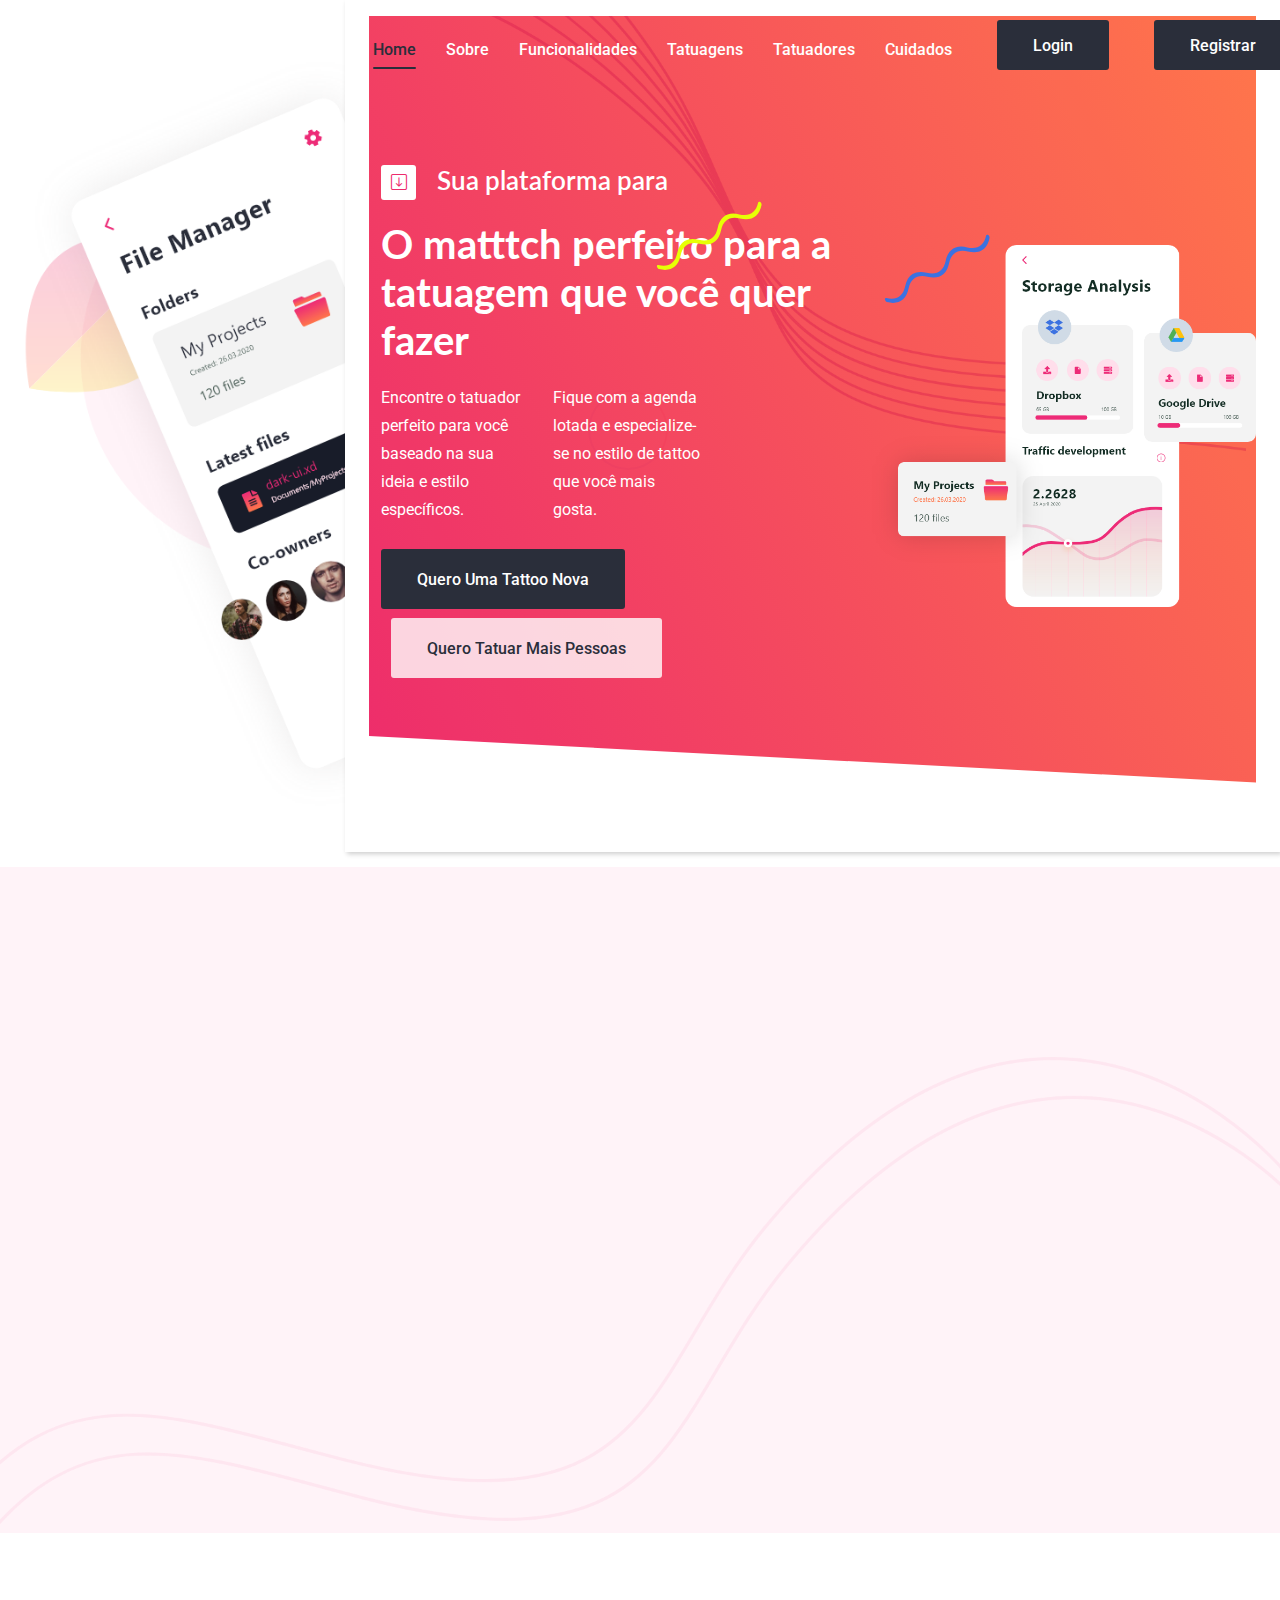
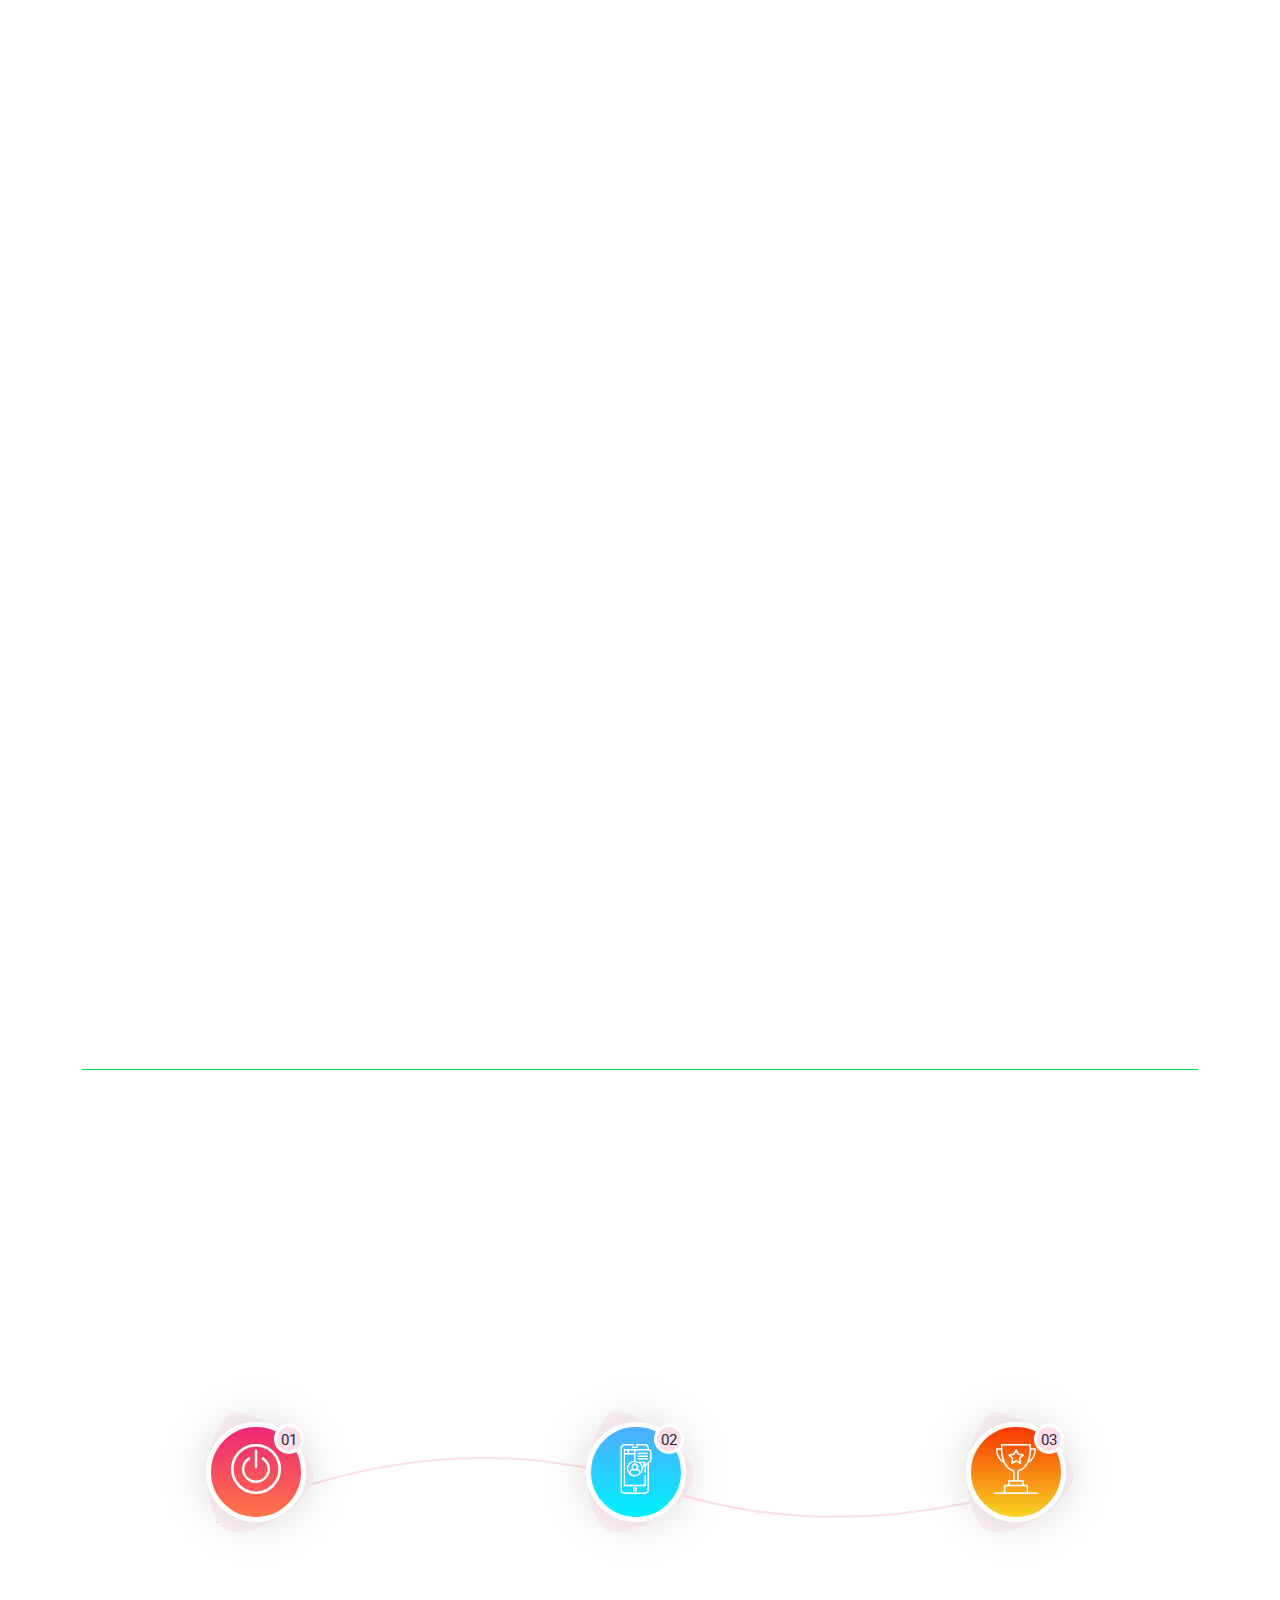
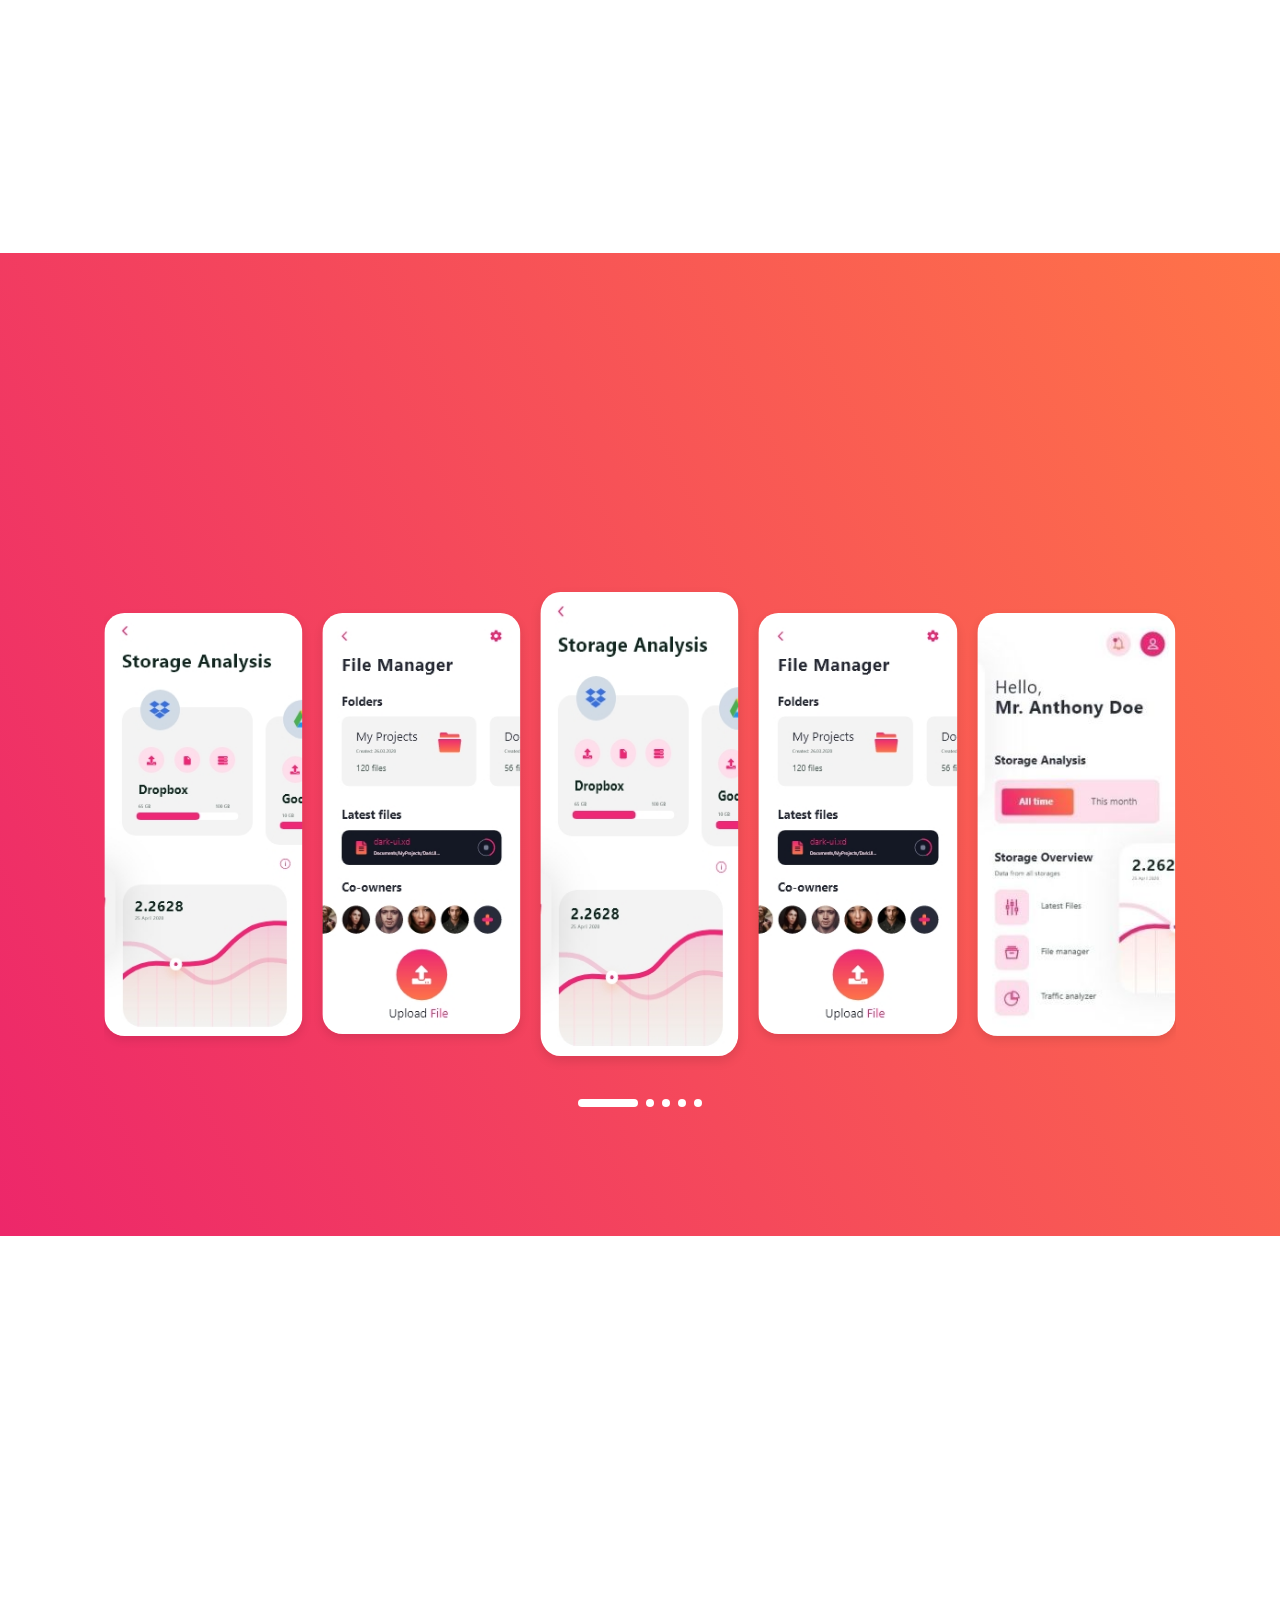
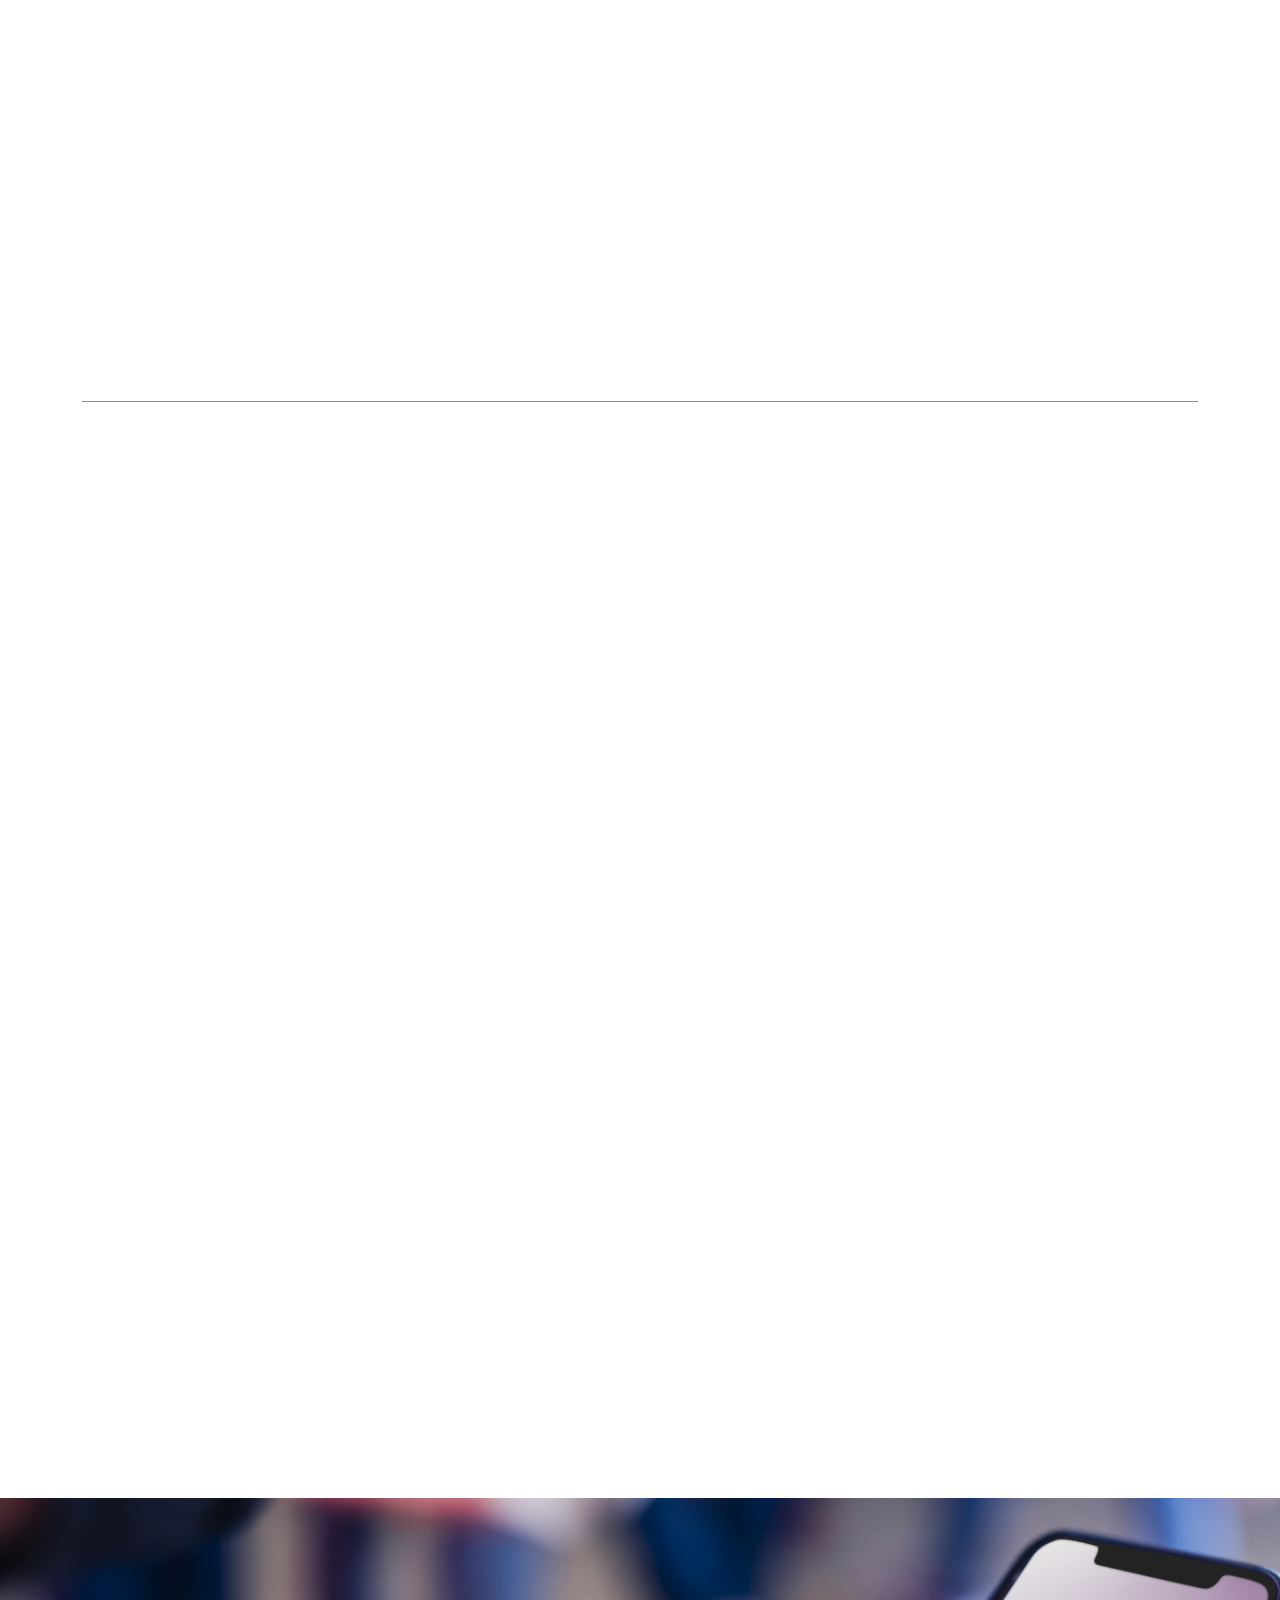
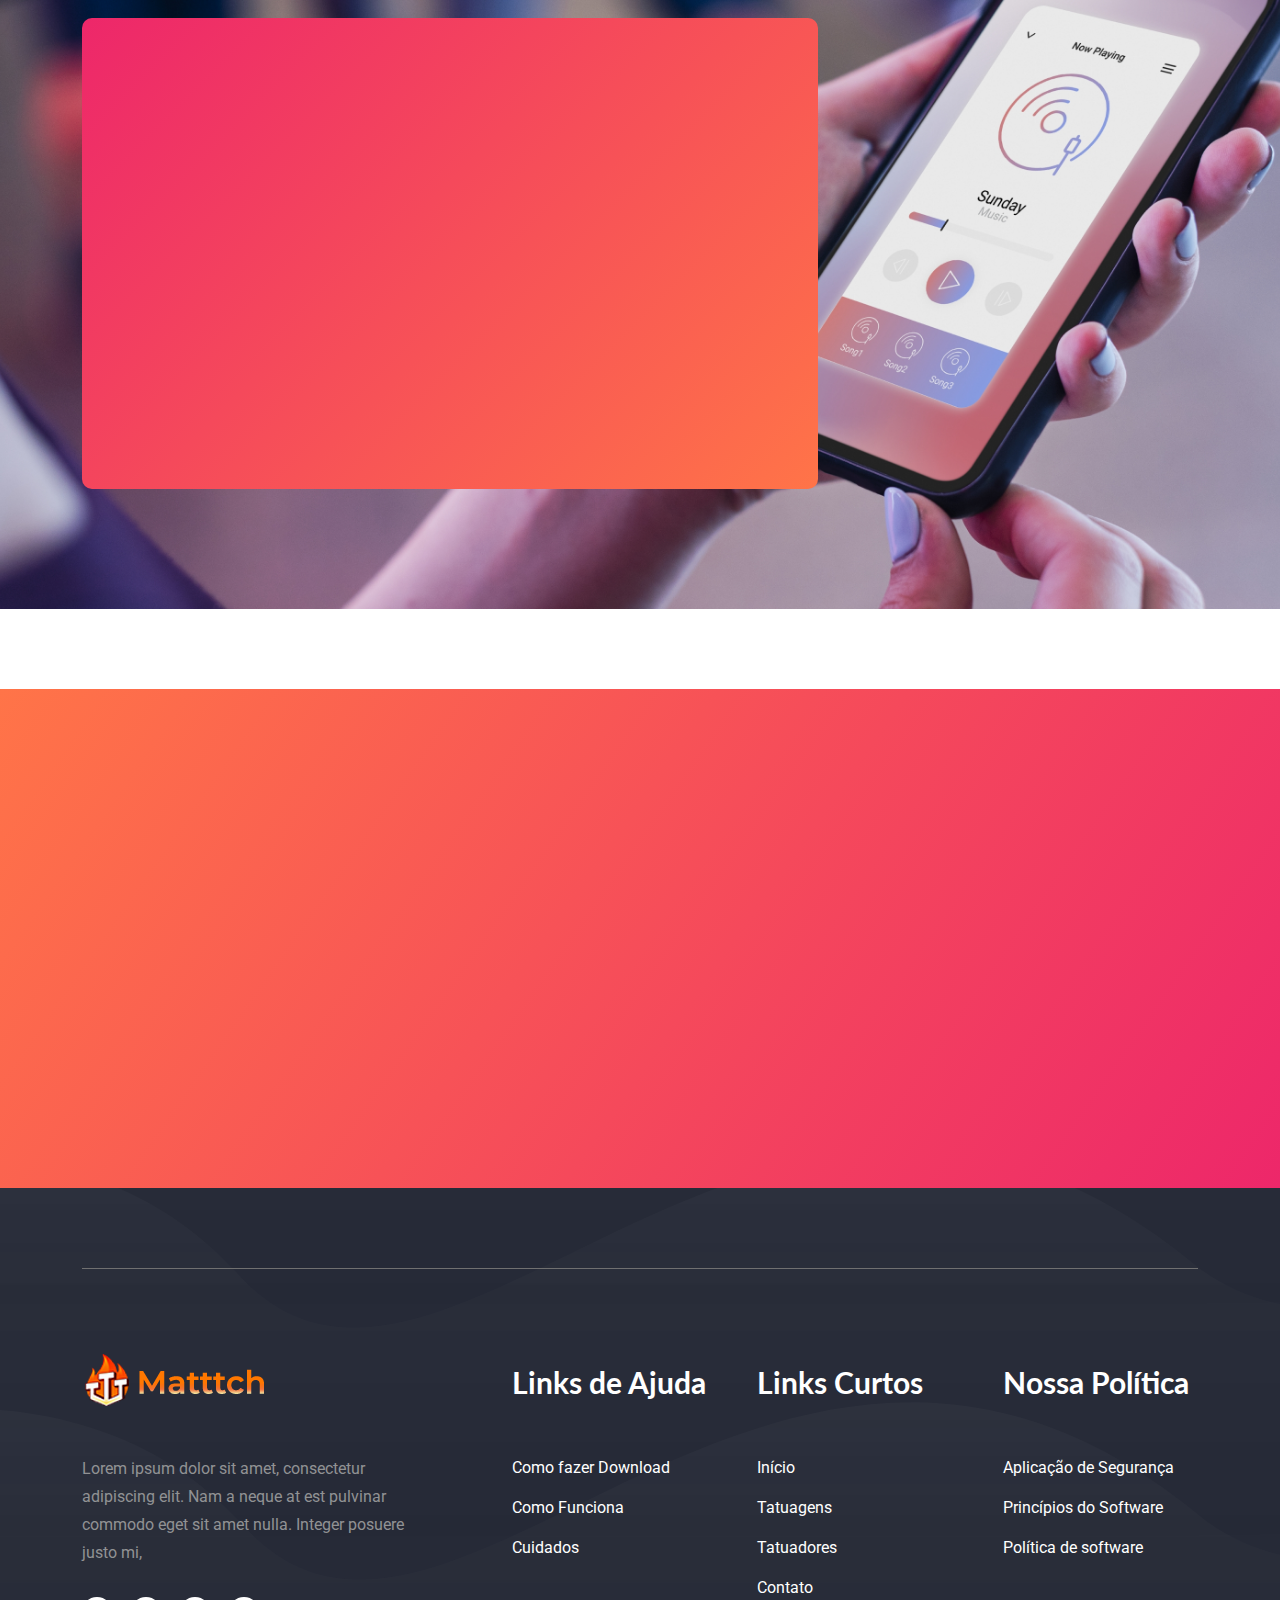
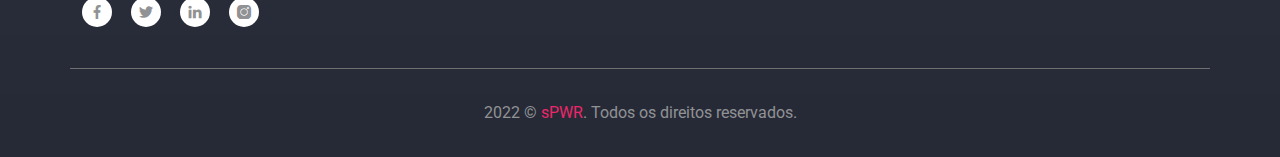
<file: index.html>
<!doctype html>
<html class="no-js" lang="en">

<head>

    <meta charset="utf-8">
    <meta name="keywords" content="Bootstrap, Consulting Template, Landing page, Template, Registration, Landing">
    <meta name="viewport" content="width=device-width, initial-scale=1, maximum-scale=1">
    <meta name="author" content="sPWR">

    <!--====== Title ======-->
    <title>Mattch</title>

    <!--====== Favicon Icon ======-->
    <link rel="shortcut icon" href="assets/images/logo/favicon.png" type="image/png">

    <!--====== Bootstrap css ======-->
    <link rel="stylesheet" href="assets/css/bootstrap.min.css">
    <!--====== icofont Icons css ======-->
    <link rel="stylesheet" href="assets/fonts/flaticon.css">
    <!--====== Swiper slider CSS ======-->
    <link rel="stylesheet" href="assets/css/swiper-bundle.min.css">
    <!--====== animate CSS ======-->
    <link rel="stylesheet" href="assets/css/animate.css">
    <link rel="stylesheet" href="assets/css/lightcase.css">
    <link rel="stylesheet" href="assets/css/pricing-tab.css">
    

    <!--====== Default css ======-->
    <link rel="stylesheet" href="assets/css/default.css">

    <!--====== Style css ======-->
    <link rel="stylesheet" href="assets/css/style.css">


</head>

<body>

    <!--====== PRELOADER PART START ======-->

    <div class="appilan-loader">
        <div class="preloader">
            <div class="spinner"></div>
        </div> 
    </div>

    <!--====== PRELOADER PART ENDS ======-->

    <!--====== HEADER PART START ======-->
    <header class="header_area">
        <div class="header_navbar">
            <div class="container">
                <div class="row">
                    <div class="col-lg-12">
                        <nav id="navbar" class="navbar navbar-expand-lg navbar-light">
                          <div class="container-fluid px-0">
                            <!-- Header Logo Start -->
                            <a class="navbar-brand" href="index.html">
                                <img src="assets/images/logo/logo.png" alt="Logo">
                            </a>
                            <!-- Header Logo End -->
                            <!-- Navbar Toggle Start -->
                            <button class="navbar-toggler mobile-menu-btn" type="button" data-bs-toggle="collapse" data-bs-target="#navbarScroll" aria-controls="navbarScroll" aria-expanded="false" aria-label="Toggle navigation">
                                <span class="toggler-icon"></span>
                                <span class="toggler-icon"></span>
                                <span class="toggler-icon"></span>
                            </button>
                            <!-- Navbar Toggle End -->
                            <!-- Header Menu Start -->
                            <div class="collapse navbar-collapse" id="navbarScroll">
                                <ul class="navbar-nav ms-auto mb-2 mb-lg-0" style="--bs-scroll-height: 100px;">
                
                                    <li class="nav-item active">
                                        <a class="nav-link" href="index.html">Home</a>
                                    </li>
                                    <li class="nav-item">
                                        <a class="nav-link page-scroll" href="#about">Sobre</a>
                                    </li>
                                    <li class="nav-item">
                                        <a class="nav-link page-scroll" href="#features">Funcionalidades</a>
                                    </li>
                                    <li class="nav-item">
                                        <a class="nav-link page-scroll" href="#screenshot">Tatuagens</a>
                                    </li>
                                    <li class="nav-item">
                                        <a class="nav-link page-scroll" href="#pricing">Tatuadores</a>
                                    </li>
                                    <li class="nav-item">
                                        <a class="nav-link page-scroll" href="#app-vieo">Cuidados</a>
                                    </li>
                                </ul>
                                <div class="d-flex" >
                                    <!-- Header Button Start -->
                                    <div class="button" style="margin-left: 0px;">
                                        <a href="login.html" class="main-btn mouse-hover">Login<span></span></a>
                                    </div>
                                    <div class="button" style="margin-left: 0px;">
                                        <a href="register.html" class="main-btn mouse-hover">Registrar<span></span></a>
                                    </div>
                                    <!-- Header Button End -->
                                </div>
                            </div>
                            <!-- Header Menu End-->
                          </div>
                        </nav>
                    </div>
                </div> <!-- row -->
            </div> <!-- container -->
        </div> <!-- header navbar -->

        <!-- Hero Area Start-->
        <div id="home" class="header_hero d-lg-flex align-items-center">
            <div class="overlay"></div>
            <div class="hero-shape shape-1">
                <img src="assets/images/shape/hero-shape-1.png" alt="">
            </div>
            <div class="hero-shape shape-2">
                   <img src="assets/images/shape/hero-shape-2.png" alt="">
            </div>
            <div class="container">
                <div class="row align-items-center">
                    <div class="col-lg-7">
                        <!-- Hero Content Start  <img src="assets/images/shape/hero-shape-1.png" alt="">-->
                        <div class="header_hero_content">
                            <h3 class="sub-title wow fadeInDown" data-wow-delay=".2s"><span><i class="flaticon-arrow-down"></i></span> Sua plataforma para</h3>
                            <h3 class="title wow fadeInUp" data-wow-delay=".4s">O matttch perfeito para a tatuagem que você quer fazer</h3>
                            <div class="row">
                                <div class="col-lg-4">
                                    <p class="wow fadeInUp" data-wow-delay=".6s">Encontre o tatuador perfeito para você baseado na sua ideia e estilo específicos.</p>
                                </div>
                                <div class="col-lg-4">
                                    <p class="wow fadeInUp" data-wow-delay=".6s">Fique com a agenda lotada e especialize-se no estilo de tattoo que você mais gosta.</p>
                                </div>
                            </div>
                            
                            <div class="hero-btn">
                                <a href="register.html" class="main-btn mouse-hover btn-inline wow fadeInUp" data-wow-delay=".8s">Quero uma tattoo nova<span></span></a>
                                <a href="register.html" class="main-btn mouse-hover btn-inline btn-white wow fadeInUp" data-wow-delay=".8s">Quero tatuar mais pessoas<span></span>
                                </a>
                            </div>
                        </div>
                        <!-- Hero Content End-->
                    </div>
                </div>
            </div>
            <!-- Hero Area Image Start-->
            <div class="header-hero-img wow fadeInUp" data-wow-delay=".2s">
                <div class="image"> 
                    <img src="assets/images/hero/hero-1.png" alt="">
                </div>
            </div>
            <!-- Hero Area Image End-->
        </div>
        <!-- Hero Area End -->
    </header>
    <!--====== HEADER PART ENDS ======-->

    <!--====== ABOUT US PART START ======-->

    <section id="about" class="about-us-area pt-120 pb-120">
        <div class="about-us-wrapper">
            <!-- About Us Image Start -->
            <div class="about-img d-flex align-items-center justify-content-center wow fadeInUp" data-wow-delay=".4s">
                <div class="about-thumb">
                    <img src="assets/images/about.png" alt="">
                </div>
            </div>
            <!-- About Us Image End -->
            <div class="container">
                <div class="row justify-content-end">
                    <div class="col-lg-6">
                        <!-- About Us Content Start -->
                        <div class="about-us-content">
                            <div class="about-us-title">
                                <!-- Section Title Start -->
                                <div class="section-title wow fadeInUp" data-wow-delay=".2s">
                                    <h3 class="sub-title">Sobre nós</h3>
                                    <h2 class="title">Por que a Matttch existe?</h2>
                                </div>
                                <p class="wow fadeInUp" data-wow-delay=".4s">Nós não apenas conectamos pessoas. Nós repensamos e personalizamos todo o processo de fazer uma tatuagem.</p>
                                <!-- Section Title End -->
                            </div>
                            <!-- About Us Text Start -->
                            <div class="about-us-text wow fadeInUp" data-wow-delay=".6s">
                                <h3 class="title">Cliente</h3>
                                <p>Quanto tempo você já passou no Pinterest procurando por referências para a sua nova tattoo que nunca aconteceu? Quantos dos tatuadores que você chamou na DM te responderam e realmente agendaram uma tatuagem?</p>
                            </div>
                            <!-- About Us Text End -->
                            <!-- About Us Text Start -->
                            <div class="about-us-text wow fadeInUp" data-wow-delay=".8s">
                                <h3 class="title">Tatuador</h3>
                                <p>Sua agenda está do jeito que você gostaria? Qual foi a última vez que você perdeu um cliente pra outro artista com mais seguidores no Instagram? Ou por causa do preço?</p>
                            </div>
                            <!-- About Us Text End -->
                            <a class="main-btn btn-inline mouse-hover wow fadeInUp" data-wow-delay=".10s" href="#">Ver Mais<span></span></a>
                        </div>
                        <!-- About Us Content End -->
                    </div>
                </div>                
            </div>
        </div>
    </section>

    <!--====== ABOUT US PART ENDS ======-->

    <!--====== APPS CONNECT PART START ======-->

    <section id="apps-conect" class="apps-connect-area pb-120 pt-120">
        <div class="container">
            <!-- Apps Connect Wrapper Start -->
            <div class="apps-connect-wrapper">
                <div class="row justify-content-center">
                    <div class="col-lg-10 p-0">
                        <!-- Section Title Start -->
                        <div class="section-title text-center">
                            <h3 class="sub-title wow fadeInUp" data-wow-delay=".2s">Apps Connect</h3>
                            <h2 class="title wow fadeInUp" data-wow-delay=".4s">Conexão em Real-time</h2>
                            <p class="wow fadeInUp" data-wow-delay=".6s">Encontre seu melhor artista e rabisque sua próxima tattoo.</p>
                        </div>
                        <!-- Section Title End -->
                    </div>
                </div>
                <!-- Apps Connect Content Wrapper Start -->
                <div class="apps-connect-content-wrapper">
                    <div class="row">
                        <div class="col-lg-3 col-md-6">
                            <!-- Apps Connect Item Start -->
                            <div class="connect-item wow fadeInUp" data-wow-delay=".2s">
                                <div class="connect-icon">
                                    <div class="connect-icon-wrapper">
                                        <i class="flaticon-add-user"></i>
                                    </div>
                                </div>
                                <h3 class="title">Crie seu Perfil</h3>
                                <p>Lorem ipsum dolor sit amet <br> consectetur elit.</p>
                            </div>
                            <!-- Apps Connect Item End -->
                        </div>
                        <div class="col-lg-3 col-md-6">
                            <!-- Apps Connect Item Start -->
                            <div class="connect-item color-2 wow fadeInUp" data-wow-delay=".4s">
                                <div class="connect-icon">
                                    <div class="connect-icon-wrapper">
                                        <i class="flaticon-privacy"></i>
                                    </div>
                                </div>
                                <h3 class="title">Privacidade</h3>
                                <p>Lorem ipsum dolor sit amet <br> consectetur elit.</p>
                            </div>
                            <!-- Apps Connect Item End -->
                        </div>
                        <div class="col-lg-3 col-md-6">
                            <!-- Apps Connect Item Start -->
                            <div class="connect-item color-3 wow fadeInUp" data-wow-delay=".6s">
                                <div class="connect-icon">
                                    <div class="connect-icon-wrapper">
                                        <i class="flaticon-exchange"></i>
                                    </div>
                                </div>
                                <h3 class="title">Atualizações diárias</h3>
                                <p>Lorem ipsum dolor sit amet <br> consectetur elit.</p>
                            </div>
                            <!-- Apps Connect Item End -->
                        </div>
                        <div class="col-lg-3 col-md-6">
                            <!-- Apps Connect Item Start -->
                            <div class="connect-item color-4 wow fadeInUp" data-wow-delay=".8s">
                                <div class="connect-icon">
                                    <div class="connect-icon-wrapper">
                                        <i class="flaticon-medal"></i>
                                    </div>
                                </div>
                                <h3 class="title">Faça sua tattoo</h3>
                                <p>Lorem ipsum dolor sit amet <br> consectetur elit.</p>
                            </div>
                            <!-- Apps Connect Item End -->
                        </div>
                    </div>
                </div>
                <!-- Apps Connect Content Wrapper End -->
            </div>
            <!-- Apps Connect Wrapper End -->
        </div>
    </section>

    <!--====== APPS CONNECT PART ENDS ======-->

    <!--====== FEATURES PART START ======-->

    <section id="features" class="features-area pt-120 pb-120">
        <div class="container">
            <!-- Features Wrapper Start -->
            <div class="features-wrapper">
                <div class="row">
                    <div class="col-lg-6">
                        <div class="features-title">
                            <!-- Section Title Start -->
                            <div class="section-title">
                                <h3 class="sub-title wow fadeInUp" data-wow-delay=".2s">Nossas Funcionalidades</h3>
                                <h2 class="title wow fadeInUp" data-wow-delay=".4s">Core Features That Matters</h2>
                            </div>
                            <p class="wow fadeInUp" data-wow-delay=".6s">Lorem ipsum dolor sit amet, consectetur adipiscing elit. Aenean pharetra mollis Phasellus volutpat sem a molestie dictum. scelerisque elit,</p>
                            <!-- Section Title End -->
                        </div>
                        <!-- Features Content Start -->
                        <div class="features-content">
                            <!-- Features Item Start -->
                            <div class="features-item color-1 wow fadeInUp" data-wow-delay=".2s">
                                <span><i class="flaticon-bell"></i></span>
                                <h3 class="title">Receba Notificações</h3>
                                <p>Lorem ipsum dolor sit amet, consectetur adipiscing elit. Aenean pharet Phasellus volutpat sem a molestie dictum. scelerisque elit,</p>
                            </div>
                            <!-- Features Item End -->
                            <!-- Features Item Start -->
                            <div class="features-item color-2 wow fadeInUp" data-wow-delay=".4s">
                                <span><i class="flaticon-add-user"></i></span>
                                <h3 class="title">Acesso Rápido</h3>
                                <p>Lorem ipsum dolor sit amet, consectetur adipiscing elit. Aenean pharet Phasellus volutpat sem a molestie dictum. scelerisque elit,</p>
                            </div>
                            <!-- Features Item End -->
                            <!-- Features Item Start -->
                            <div class="features-item color-3 wow fadeInUp" data-wow-delay=".6s">
                                <span><i class="flaticon-privacy"></i></span>
                                <h3 class="title">Privacidade</h3>
                                <p>Lorem ipsum dolor sit amet, consectetur adipiscing elit. Aenean pharet Phasellus volutpat sem a molestie dictum. scelerisque elit,</p>
                            </div>
                            <!-- Features Item End -->
                            <!-- Features Item Start -->
                            <div class="features-item wow fadeInUp" data-wow-delay=".8s">
                                <span><i class="flaticon-exchange"></i></span>
                                <h3 class="title">Sincronização Automática</h3>
                                <p>Lorem ipsum dolor sit amet, consectetur adipiscing elit. Aenean pharet Phasellus volutpat sem a molestie dictum. scelerisque elit,</p>
                            </div>
                            <!-- Features Item End -->
                        </div>
                        <!-- Features Content End -->
                    </div>
                </div>
            </div>
            <!-- Features Wrapper End -->
        </div>
        <div class="features-img d-flex align-items-center justify-content-start wow fadeInUp"  data-wow-delay=".4s">
            <div class="features-thumb">
                <img src="assets/images/features.jpg" alt="">
            </div>
        </div>
    </section>

    <!--====== FEATURES PART ENDS ======-->

    <!--====== WORK PROCESS PART START ======-->

    <section id="work-process" class="work-process-area">
        <div class="container">
            <div class="work-process-wrapper pt-120 pb-120">
                <div class="row justify-content-center">
                    <div class="col-lg-10 p-0">
                        <!-- Section Title Start -->
                        <div class="section-title text-center">
                            <h3 class="sub-title wow fadeInUp" data-wow-delay=".2s">Fluxo de Trabalho</h3>
                            <h2 class="title wow fadeInUp" data-wow-delay=".4s">Como Funciona</h2>
                            <p class="wow fadeInUp" data-wow-delay=".6s">Lorem ipsum dolor sit amet, consectetur adipiscing elit. Aenean pharetra mollis pretium. Phasellus volutpat sem a molestie dictum. Sed imperdiet scelerisque elit,</p>
                        </div>
                        <!-- Section Title End -->
                    </div>
                </div>
                <!-- Work Process Content Wrapper Start -->
                <div class="work-process-content-wrapper">
                    <div class="row">
                        <div class="col-lg-4 col-md-6">
                            <!-- Work Item Start -->
                            <div class="work-item color-1 text-center">
                                <div class="work-icon">
                                    <svg
                                        xmlns="http://www.w3.org/2000/svg" version="1.1" viewBox="0 0 106.504 120.477" height="120.477" width="106.504">
                                        <path transform="translate(-5.702 -293.142)"
                                        d="M27.424,295.63c12.063-13.219,81.466,29.185,84.679,58.094s-69.186,74.7-89.959,55.206C4.118,392.009-5.349,331.547,27.424,295.63Z"/>
                                    </svg>
                                    <i class="flaticon-power"></i>
                                    <span>01</span>
                                </div>
                                <h3 class="title wow fadeInUp" data-wow-delay=".2s">Comece sua conta</h3>
                                <p class="wow fadeInUp" data-wow-delay=".4s">Lorem ipsum dolor sit amet, consectetur adipiscing elit. Aenean pharetra mollis Sed imperdiet scelerisque elit,</p>
                            </div>
                            <!-- Work Item End -->
                        </div>
                        <div class="col-lg-4 col-md-6">
                            <!-- Work Item Start -->
                            <div class="work-item color-2 text-center">
                                <div class="work-icon">
                                    <svg
                                        xmlns="http://www.w3.org/2000/svg" version="1.1" viewBox="0 0 106.504 120.477" height="120.477" width="106.504">
                                        <path transform="translate(-5.702 -293.142)"
                                        d="M27.424,295.63c12.063-13.219,81.466,29.185,84.679,58.094s-69.186,74.7-89.959,55.206C4.118,392.009-5.349,331.547,27.424,295.63Z"/>
                                    </svg>
                                    <i class="flaticon-smartphone"></i>
                                    <span>02</span>
                                </div>
                                <h3 class="title wow fadeInUp" data-wow-delay=".2s">Se conecte a um tatuador/cliente</h3>
                                <p class="wow fadeInUp" data-wow-delay=".4s">Lorem ipsum dolor sit amet, consectetur adipiscing elit. Aenean pharetra mollis Sed imperdiet scelerisque elit,</p>
                            </div>
                            <!-- Work Item End -->
                        </div>
                        <div class="col-lg-4 col-md-6">
                            <!-- Work Item Start -->
                            <div class="work-item color-3 text-center">
                                <div class="work-icon">
                                    <svg
                                        xmlns="http://www.w3.org/2000/svg" version="1.1" viewBox="0 0 106.504 120.477" height="120.477" width="106.504">
                                        <path transform="translate(-5.702 -293.142)"
                                        d="M27.424,295.63c12.063-13.219,81.466,29.185,84.679,58.094s-69.186,74.7-89.959,55.206C4.118,392.009-5.349,331.547,27.424,295.63Z"/>
                                    </svg>
                                    <i class="flaticon-trophy"></i>
                                    <span>03</span>
                                </div>
                                <h3 class="title wow fadeInUp" data-wow-delay=".2s">Faça sua tatuagem</h3>
                                <p class="wow fadeInUp" data-wow-delay=".4s">Lorem ipsum dolor sit amet, consectetur adipiscing elit. Aenean pharetra mollis Sed imperdiet scelerisque elit,</p>
                            </div>
                            <!-- Work Item End -->
                        </div>
                    </div>
                </div>
                <!-- Work Process Content Wrapper End -->
            </div>
        </div>
    </section>

    <!--====== WORK PROCESS PART ENDS ======-->

     <!--====== APP SCREENSHOT PART START ======-->

     <section id="screenshot" class="app-screenshots-slider pt-120 pb-100">
        <div class="container">
            <div class="row justify-content-center">
                <div class="col-lg-10 p-0">
                    <!-- Section Title Start -->
                    <div class="section-title screenshot-title text-center">
                        <h3 class="sub-title wow fadeInUp" data-wow-delay=".2s">Tatuadores Parceiros</h3>
                        <h2 class="title wow fadeInUp" data-wow-delay=".4s">Tatuadores em Destaque</h2>
                        <p class="wow fadeInUp" data-wow-delay=".6s">Lorem ipsum dolor sit amet, consectetur adipiscing elit. Aenean pharetra mollis pretium. Phasellus volutpat sem a molestie dictum. Sed imperdiet scelerisque elit,</p>
                    </div>
                    <!-- Section Title End -->
                </div>
            </div>
            <div class="screenshot-slider-wrapper">
                <div class="row">
                    <div class="col-lg-12 ">
                        <!-- Swiper -->
                        <div class="screenshot-slider swiper-container pb-100">
                            <div class="swiper-wrapper">
                                <div class="swiper-slide">
                                    <div class="screenshots-image">
                                        <img src="assets/images/screen/screen-1.jpg" alt="slide 1">
                                    </div>
                                </div>
                                <div class="swiper-slide">
                                    <div class="screenshots-image">
                                        <img src="assets/images/screen/screen-2.jpg" alt="slide 2">
                                    </div>
                                </div>
                                <div class="swiper-slide">
                                    <div class="screenshots-image">
                                        <img src="assets/images/screen/screen-3.jpg" alt="slide 3">
                                    </div>
                                </div>
                                <div class="swiper-slide">
                                    <div class="screenshots-image">
                                        <img src="assets/images/screen/screen-1.jpg" alt="slide 1">
                                    </div>
                                </div>
                                <div class="swiper-slide">
                                    <div class="screenshots-image">
                                        <img src="assets/images/screen/screen-2.jpg" alt="slide 2">
                                    </div>
                                </div>
                                <!-- Add Pagination -->
                            </div>
                            <div class="swiper-pagination"></div>
                        </div>
                    </div>
    
                </div>
            </div>
        </div><!-- end container -->
    </section>

    <!--====== APP SCREENSHOT PART ENDS ======-->


    <!--====== TESTIMONIAL PART START ======-->

    <div id="testimonial" class="testimonial-area pt-120 pb-120">
        <div class="container">
            <div class="testimonial-wrapper">
                <div class="row">
                    <div class="col-lg-6">
                        <div class="testimonial-img wow fadeInUp" data-wow-delay=".4s">
                            <img src="assets/images/testimonial.jpg" alt="">
                        </div>
                    </div>
                    <div class="col-lg-6">
                        <div class="testimonial-content-wrapper">
                            <div class="testimonial-title">
                                <!-- Section Title Start -->
                                <div class="section-title">
                                    <h3 class="sub-title wow fadeInUp" data-wow-delay=".2s">Avaliação</h3>
                                    <h2 class="title wow fadeInUp" data-wow-delay=".4s">O quê os usuários dizem</h2>
                                </div>
                                <p class="wow fadeInUp" data-wow-delay=".6s">Lorem ipsum dolor sit amet, consectetur adipiscing elit. Phasellus sed mauris
                                luctus, iaculis nunc vel, elementum mauris.,</p>
                                <!-- Section Title End -->
                            </div>
                            <div class="testimonial-slider swiper-container wow fadeInUp" data-wow-delay=".4s">
                                <div class="swiper-wrapper">
                                    <div class="swiper-slide">
                                        <!-- Single Testimonial Start -->
                                            <div class="testimonial-text">
                                                <i class="flaticon-left-quote"></i>
                                                <p>Lorem ipsum dolor sit amet, consectetur adipiscing elit. Duis odio 
                                                libero, ultricies ac tincidunt ac, rutrum ultricies justo. Nulla sem 
                                                nibh, vulputate non vestibulum eu, aliquet sed tellus.</p>
                                                <h4 class="name">Wellyson Gustavo</h4>
                                                <span class="designation">Natal/RN</span>
                                            </div>
                                        <!-- Single Testimonial End --> 
                                    </div>
                                    <div class="swiper-slide">
                                        <!-- Single Testimonial Start -->
                                            <div class="testimonial-text">
                                                <i class="flaticon-left-quote"></i>
                                                <p>Lorem ipsum dolor sit amet, consectetur adipiscing elit. Duis odio 
                                                libero, ultricies ac tincidunt ac, rutrum ultricies justo. Nulla sem 
                                                nibh, vulputate non vestibulum eu, aliquet sed tellus.</p>
                                                <h4 class="name">Pedro Hugo</h4>
                                                <span class="designation">Natal/RN</span>
                                            </div>
                                        <!-- Single Testimonial End -->   
                                    </div>
                                </div>
                                <!-- Add Pagination -->
                                <div class="testimonial-arrow swiper-button-prev"><i class="flaticon-left-arrow-1"></i></div>
                                <div class="testimonial-arrow swiper-button-next"><i class="flaticon-right-arrow"></i></div>
                            </div>
                        </div>
                    </div>
                </div>
            </div>
        </div>
    </div>

    <!--====== TESTIMONIAL PART ENDS ======-->


    <!--====== PRICING PART START ======-->

    <section id="pricing" class="pricing-area">
        <div class="container">
            <div class="pricing-wrapper pt-120 pb-120">
                <div class="row justify-content-center">
                    <div class="col-lg-10">
                        <!-- Section Title Start -->
                        <div class="section-title text-center">
                            <h3 class="sub-title wow fadeInUp" data-wow-delay=".2s">Tatuagens Feitas</h3>
                            <h2 class="title wow fadeInUp" data-wow-delay=".4s">Tatuagens Em Destaque</h2>
                            <p class="wow fadeInUp" data-wow-delay=".6s">Lorem ipsum dolor sit amet, consectetur adipiscing elit. Aenean pharetra mollis pretium. Phasellus volutpat sem a molestie dictum. Sed imperdiet scelerisque elit,</p>
                        </div>
                        <!-- Section Title End -->
                    </div>
                </div>
                <div class="pricing-card">
                    <div class="row">
                        <div class="col-lg-12">
                            <div class="cd-pricing-container cd-has-margins pt-40">
                                <div class="cd-pricing-switcher text-center wow fadeInUp" data-wow-delay=".4s">
                                    <div class="fieldset">
                                        <input type="radio" name="duration-2" value="yearly" id="yearly-2" checked>
                                        <label for="yearly-2">Realista</label>
                                        <input type="radio" name="duration-2" value="monthly" id="monthly-2">
                                        <label for="monthly-2">Fineline</label>
                                        <input type="radio" name="duration-2" value="daily" id="daily-2">
                                        <label for="daily-2">Aquarela</label>
                                        <span class="cd-switch"></span>
                                    </div>
                                </div> <!-- cd pricing-switcher -->
    
                                <ul class="cd-pricing-list cd-bounce-invert">
                                    <li class="wow fadeInUp" data-wow-delay=".2s">
                                        <ul class="cd-pricing-wrapper">
                                            <li data-type="yearly" class="is-visible">
                                                <div class="single-pricing pricing-body text-center mt-30">
                                                    <div class="pricing-thumb">
                                                        <img src="assets/images/price.png" alt="pricing">
                                                    </div>
                                                    <div class="pricing-title">
                                                        <h4 class="title">Realista</h4>
                                                    </div>
                                                    <div class="pricing-content mt-25">
                                                        <ul class="pricing-list">
                                                            <li>Sync 20 Accounts</li>
                                                            <li>5 GB of Cloud Storage</li>
                                                        </ul>
                                                        <a class="main-btn btn-inline mouse-hover" href="#">Entrar em Contato<span></span></a>
                                                    </div>
                                                </div> <!-- single price -->
                                            </li>
                                            <li data-type="monthly" class="is-hidden">
                                                <div class="single-pricing pricing-body text-center mt-30">
                                                    <div class="pricing-thumb">
                                                        <img src="assets/images/price.png" alt="pricing">
                                                    </div>
                                                    <div class="pricing-title">
                                                        <h4 class="title">Fineline</h4>
                                                    </div>
                                                    <div class="pricing-content mt-25">
                                                        <ul class="pricing-list">
                                                            <li>Sync 20 Accounts</li>
                                                            <li>5 GB of Cloud Storage</li>
                                                        </ul>
                                                        <a class="main-btn btn-inline mouse-hover" href="#">Entrar em Contato<span></span></a>
                                                    </div>
                                                </div> <!-- single price -->
                                            </li>
                                        </ul> <!-- cd-pricing-wrapper -->
                                    </li>
                                    <li class="cd-popular wow fadeInUp" data-wow-delay=".4s">
                                        <ul class="cd-pricing-wrapper">
                                            <li data-type="yearly" class="is-visible">
                                                <div class="single-pricing pricing-body text-center mt-30">
                                                    <div class="pricing-thumb">
                                                        <img src="assets/images/price.png" alt="pricing">
                                                    </div>
                                                    <div class="pricing-title">
                                                        <h4 class="title">Realista</h4>
                                                    </div>
                                                    <div class="pricing-content mt-25">
                                                        <ul class="pricing-list">
                                                            <li>Sync 20 Accounts</li>
                                                            <li>5 GB of Cloud Storage</li>
                                                        </ul>
                                                        <a class="main-btn btn-inline mouse-hover" href="#">Entrar em Contato<span></span></a>
                                                    </div>
                                                </div> <!-- single price -->
                                            </li>
                                            <li data-type="daily" class="is-hidden">
                                                <div class="single-pricing pricing-body text-center mt-30">
                                                    <div class="pricing-thumb">
                                                        <img src="assets/images/price.png" alt="pricing">
                                                    </div>
                                                    <div class="pricing-title">
                                                        <h4 class="title">Aquarela</h4>
                                                    </div>
                                                    <div class="pricing-content mt-25">
                                                        <ul class="pricing-list">
                                                            <li>Sync 20 Accounts</li>
                                                            <li>5 GB of Cloud Storage</li>
                                                        </ul>
                                                        <a class="main-btn btn-inline mouse-hover" href="#">Entrar em Contato<span></span></a>
                                                    </div>
                                                </div> <!-- single price -->
                                            </li>
                                        </ul> <!-- cd-pricing-wrapper -->
                                    </li>
                                    <li class="wow fadeInUp" data-wow-delay=".6s">
                                        <ul class="cd-pricing-wrapper">
                                            <li data-type="daily" class="is-visible">
                                                <div class="single-pricing pricing-body text-center mt-30">
                                                    <div class="pricing-thumb">
                                                        <img src="assets/images/price.png" alt="pricing">
                                                    </div>
                                                    <div class="pricing-title">
                                                        <h4 class="title">Aquarela</h4>
                                                    </div>
                                                    <div class="pricing-content mt-25">
                                                        <ul class="pricing-list">
                                                            <li>Sync 20 Accounts</li>
                                                            <li>5 GB of Cloud Storage</li>
                                                        </ul>
                                                        <a class="main-btn btn-inline mouse-hover" href="#">Entrar em Contato<span></span></a>
                                                    </div>
                                                </div> <!-- single price -->
                                            </li>
                                            <li data-type="monthly" class="is-hidden">
                                                <div class="single-pricing pricing-body text-center mt-30">
                                                    <div class="pricing-thumb">
                                                        <img src="assets/images/price.png" alt="pricing">
                                                    </div>
                                                    <div class="pricing-title">
                                                        <h4 class="title">Fineline</h4>
                                                    </div>
                                                    <div class="pricing-content mt-25">
                                                        <ul class="pricing-list">
                                                            <li>Sync 20 Accounts</li>
                                                            <li>5 GB of Cloud Storage</li>
                                                        </ul>
                                                        <a class="main-btn btn-inline mouse-hover" href="#">Entrar em Contato<span></span></a>
                                                    </div>
                                                </div> <!-- single price -->
                                            </li>
                                        </ul> <!-- cd-pricing-wrapper -->
                                    </li>
                                </ul> <!-- cd-pricing-list -->
    
                            </div> <!-- cd-pricing-container -->
                        </div>
                    </div> <!-- row -->
                </div> <!-- row -->
            </div>
        </div> <!-- container -->
    </section>

    <!--====== PRICING PART ENDS ======-->

    <!--====== APP VIDEO PART START ======-->

    <section id="app-vieo" class="app-video-area pt-120 pb-120" style="background-image: url(assets/images/bg/app-video.jpg);">
        <div class="container">
            <!-- App Video Wrapper Start -->
            <div class="app-video-wrapper">
                <div class="row align-items-center">
                    <div class="col-lg-8 col-md-9">
                        <!-- App Video Title Start -->
                        <div class="app-video-title-wrapper">
                            <div class="section-title app-video-title">
                                <h4 class="sub-title wow fadeInUp" data-wow-delay=".2s">Assista Agora</h4>
                                <h2 class="title wow fadeInUp" data-wow-delay=".4s">Veja um vídeo de cuidados para se ter.</h2>
                            </div>
                            <p class="wow fadeInUp" data-wow-delay=".6s">Lorem ipsum dolor sit amet, consectetur adipiscing elit. Aenean pharetra mollis  volutpat sem a molestie dictum. Sed imperdiet scelerisque elit,</p>
                        </div>
                        <!-- App Video Title End -->
                    </div>
                    <div class="col-lg-4 col-md-3">
                        <!-- App Video Play Start -->
                        <div class="app-play-icon wow fadeInRight" data-wow-delay=".4s">
                            <div class="app-play-icon-wrapper">
                                <a class="popup-youtube" data-rel="lightcase" href="https://www.youtube.com/embed/sHP0UIdZyI4">
                                    <i class="flaticon-play-button"></i>
                                </a>
                            </div>
                        </div>
                        <!-- App Video Play End -->
                    </div>
                </div>
            </div>
            <!-- App Video Wrapper End -->
        </div>
    </section>

    <!--====== APP VIDEO PART ENDS ======-->

    <!--====== DOWNLOAD PART START ======-->

    <section class="download-area">
        <!-- Download Wrapper Start -->
        <div class="download-wrapper">
            <div class="download-thumb d-flex align-items-center justify-content-center">
                <img class="wow fadeInLeft" data-wow-delay=".3s" src="assets/images/download.png" alt="">
            </div> 
            <div class="shape-1 wow fadeInUp" data-wow-delay=".5s"></div>
            <div class="shape-2 wow fadeInUp" data-wow-delay=".7s">
                <img src="assets/images/shape/download-2.png" alt="">
            </div>
            <div class="container">
                <div class="row justify-content-end">
                    <div class="col-lg-6">
                        <!-- Download Content Start -->
                        <div class="download-content">
                            <div class="download-title">
                                <!-- Section Title Start -->
                                <h2 class="title wow fadeInUp" data-wow-delay=".2s">Faça já seu cadastro! É gratuito!</h2>
                                <p class="wow fadeInUp" data-wow-delay=".4s">Lorem Ipsum is simply dummy text of the printing and typesetting industry. Lorem Ipsum has been the industry's standard dummy text ever since the 1500s,</p>
                                <!-- Section Title End -->
                            </div>
                            <!-- Download Button Start -->
                            <a class="main-btn btn-inline mouse-hover wow fadeInUp" data-wow-delay=".6s" href="#">
                                <div class="app-btn d-flex align-items-center">
                                    <div class="icon-left">
                                        <i class="flaticon-user"></i>
                                    </div>
                                    <div class="btn-name">
                                        <p>Seja</p>
                                        <h5 class="name">Cliente</h5>
                                    </div>
                                </div>
                                <span></span>
                            </a>
                            <!-- Download Button End -->
                            <!-- Download Button Start -->
                            <a class="main-btn btn-inline btn-white mouse-hover wow fadeInUp" data-wow-delay=".6s" href="#">
                                <div class="app-btn d-flex align-items-center">
                                    <div class="icon-left">
                                        <i class="flaticon-play-button"></i>
                                    </div>
                                    <div class="btn-name">
                                        <p>Seja</p>
                                        <h5 class="name">Tatuador</h5>
                                    </div>
                                </div>
                                <span></span>
                            </a>
                            <!-- Download Button End -->
                        </div>
                        <!-- Download Content End -->
                    </div>
                </div>
            </div>   
        </div>
        <!-- Download Wrapper End -->
    </section>

    <!--====== DOWNLOAD PART eND ======-->





    <!--====== FOOTER PART START ======-->

    <footer class="footer-area pt-80">

        

        <!-- Footer Bottom Area Start -->
        <div class="footer-bottom-area">

            <!-- Footer Widget Area Start -->
            <div class="footer-widget-area  pb-40">
                <div class="container">
                    <div class="footer-widget-wrapper pt-30">
                        <div class="row">
                            <div class="col-lg-4">
                                <div class="footer-about">
                                    <a class="footer-logo" href="index.html"><img src="assets/images/logo/f-logo1.png" alt=""></a>
                                    <p>Lorem ipsum dolor sit amet, consectetur adipiscing elit. Nam a neque at est pulvinar commodo eget sit amet nulla. Integer posuere justo mi, </p>
                                    <div class="footer-social">
                                        <ul>
                                            <li><a href="#"><i class="flaticon-facebook"></i></a></li>
                                            <li><a href="#"><i class="flaticon-twitter"></i></a></li>
                                            <li><a href="#"><i class="flaticon-linkedin"></i></a></li>
                                            <li><a href="#"><i class="flaticon-instagram"></i></a></li>
                                        </ul>
                                    </div>
                                </div>
                            </div>
                            <div class="col-lg-8">
                                <div class="footer-link-wrapper d-flex flex-wrap">
                                    <div class="footer-link">
                                        <h3 class="title">Links de Ajuda</h3>
                                        <ul class="link">
                                            <li><a href="#">Como fazer Download</a></li>
                                            <li><a href="#">Como Funciona</a></li>
                                            <li><a href="#">Cuidados</a></li>
                                        </ul>
                                    </div>
                                    <div class="footer-link">
                                        <h3 class="title">Links Curtos</h3>
                                        <ul class="link">
                                            <li><a href="#">Início</a></li>
                                            <li><a href="#">Tatuagens</a></li>
                                            <li><a href="#">Tatuadores</a></li>
                                            <li><a href="#">Contato</a></li>
                                        </ul>
                                    </div>
                                    <div class="footer-link">
                                        <h3 class="title">Nossa Política</h3>
                                        <ul class="link">
                                            <li><a href="#">Aplicação de Segurança</a></li>
                                            <li><a href="#">Princípios do Software</a></li>
                                            <li><a href="#">Política de software</a></li>
                                        </ul>
                                    </div>
                                </div>
                            </div>
                        </div>
                    </div>
                </div>
            </div>
            <!-- Footer Widget Area End -->
            <!-- Footer Copyright Area Start -->
            <div class="footer-copyright">
                <div class="container">
                    <div class="row Copyright-wrapper pt-30 pb-30">
                        <div class="col-sm-12">
                            <div class="copyright-text text-center">
                                <p>2022 © <a href="#">sPWR</a>. Todos os direitos reservados.</p>
                            </div>
                        </div>
                    </div>
                </div> 
            </div> 
            <!-- Footer Copyright Area End -->
        </div>
        <!-- Footer Bottom Area End -->

    </footer>

    <!--====== FOOTER PART ENDS ======-->




    <!--====== BACK TOP TOP PART START ======-->

    <a href="#" class="back-to-top"><i class="flaticon-up-arrow"></i></a>

    <!--====== BACK TOP TOP PART ENDS ======-->


    <!--====== jquery js ======-->
    <script src="assets/js/vendor/modernizr-3.6.0.min.js"></script>
    <script src="assets/js/vendor/jquery-1.12.4.min.js"></script>


    <!--====== Bootstrap js ======-->
    <script src="assets/js/bootstrap.min.js"></script>
    <script src="assets/js/popper.min.js"></script>


    <!--====== Swiper js ======-->
    <script src="assets/js/swiper-bundle.min.js"></script>

    <!--====== Lightcase js ======-->
    <script src="assets/js/lightcase.js"></script>

    <!--====== Wow Min js ======-->
    <script src="assets/js/wow.min.js"></script>
    <script src="assets/js/pricing-tab.js"></script>

    <!--====== Scrolloing Nav js ======-->
    <script src="assets/js/jquery.easing.min.js"></script>
    <script src="assets/js/scrolling-nav.js"></script>

    <!--====== Main js ======-->
    <script src="assets/js/main.js"></script>


</body>

</html>
</file>
<file: assets/fonts/flaticon.css>
@font-face {
    font-family: "flaticon";
    src: url("./flaticon.ttf?c4ecc7c451364873cf33c847f9cc6bb1") format("truetype"),
url("./flaticon.woff?c4ecc7c451364873cf33c847f9cc6bb1") format("woff"),
url("./flaticon.woff2?c4ecc7c451364873cf33c847f9cc6bb1") format("woff2"),
url("./flaticon.eot?c4ecc7c451364873cf33c847f9cc6bb1#iefix") format("embedded-opentype"),
url("./flaticon.svg?c4ecc7c451364873cf33c847f9cc6bb1#flaticon") format("svg");
}

i[class^="flaticon-"]:before, i[class*=" flaticon-"]:before {
    font-family: flaticon !important;
    font-style: normal;
    font-weight: normal !important;
    font-variant: normal;
    text-transform: none;
    line-height: 1;
    -webkit-font-smoothing: antialiased;
    -moz-osx-font-smoothing: grayscale;
}

.flaticon-add-user:before {
    content: "\f101";
}
.flaticon-refresh:before {
    content: "\f102";
}
.flaticon-exchange:before {
    content: "\f103";
}
.flaticon-medal:before {
    content: "\f104";
}
.flaticon-privacy:before {
    content: "\f105";
}
.flaticon-protection:before {
    content: "\f106";
}
.flaticon-alarm:before {
    content: "\f107";
}
.flaticon-bell:before {
    content: "\f108";
}
.flaticon-power:before {
    content: "\f109";
}
.flaticon-smartphone:before {
    content: "\f10a";
}
.flaticon-trophy:before {
    content: "\f10b";
}
.flaticon-arrow-down:before {
    content: "\f10c";
}
.flaticon-download:before {
    content: "\f10d";
}
.flaticon-left-arrow:before {
    content: "\f10e";
}
.flaticon-left-arrow-1:before {
    content: "\f10f";
}
.flaticon-right-arrow:before {
    content: "\f110";
}
.flaticon-user:before {
    content: "\f111";
}
.flaticon-play-button:before {
    content: "\f112";
}
.flaticon-left-quote:before {
    content: "\f113";
}
.flaticon-facebook:before {
    content: "\f114";
}
.flaticon-twitter:before {
    content: "\f115";
}
.flaticon-linkedin:before {
    content: "\f116";
}
.flaticon-instagram:before {
    content: "\f117";
}
.flaticon-playstore:before {
    content: "\f118";
}
.flaticon-apple:before {
    content: "\f119";
}
.flaticon-up-arrow:before {
    content: "\f11a";
}
.flaticon-down-arrow:before {
    content: "\f11b";
}
.flaticon-reply:before {
    content: "\f11c";
}
.flaticon-calendar:before {
    content: "\f11d";
}
.flaticon-chat:before {
    content: "\f11e";
}
.flaticon-search:before {
    content: "\f11f";
}
@font-face {
    font-family: "flaticon";
    src: url("./flaticon.ttf?c4ecc7c451364873cf33c847f9cc6bb1") format("truetype"),
url("./flaticon.woff?c4ecc7c451364873cf33c847f9cc6bb1") format("woff"),
url("./flaticon.woff2?c4ecc7c451364873cf33c847f9cc6bb1") format("woff2"),
url("./flaticon.eot?c4ecc7c451364873cf33c847f9cc6bb1#iefix") format("embedded-opentype"),
url("./flaticon.svg?c4ecc7c451364873cf33c847f9cc6bb1#flaticon") format("svg");
}

i[class^="flaticon-"]:before, i[class*=" flaticon-"]:before {
    font-family: flaticon !important;
    font-style: normal;
    font-weight: normal !important;
    font-variant: normal;
    text-transform: none;
    line-height: 1;
    -webkit-font-smoothing: antialiased;
    -moz-osx-font-smoothing: grayscale;
}

.flaticon-add-user:before {
    content: "\f101";
}
.flaticon-refresh:before {
    content: "\f102";
}
.flaticon-exchange:before {
    content: "\f103";
}
.flaticon-medal:before {
    content: "\f104";
}
.flaticon-privacy:before {
    content: "\f105";
}
.flaticon-protection:before {
    content: "\f106";
}
.flaticon-alarm:before {
    content: "\f107";
}
.flaticon-bell:before {
    content: "\f108";
}
.flaticon-power:before {
    content: "\f109";
}
.flaticon-smartphone:before {
    content: "\f10a";
}
.flaticon-trophy:before {
    content: "\f10b";
}
.flaticon-arrow-down:before {
    content: "\f10c";
}
.flaticon-download:before {
    content: "\f10d";
}
.flaticon-left-arrow:before {
    content: "\f10e";
}
.flaticon-left-arrow-1:before {
    content: "\f10f";
}
.flaticon-right-arrow:before {
    content: "\f110";
}
.flaticon-user:before {
    content: "\f111";
}
.flaticon-play-button:before {
    content: "\f112";
}
.flaticon-left-quote:before {
    content: "\f113";
}
.flaticon-facebook:before {
    content: "\f114";
}
.flaticon-twitter:before {
    content: "\f115";
}
.flaticon-linkedin:before {
    content: "\f116";
}
.flaticon-instagram:before {
    content: "\f117";
}
.flaticon-playstore:before {
    content: "\f118";
}
.flaticon-apple:before {
    content: "\f119";
}
.flaticon-up-arrow:before {
    content: "\f11a";
}
.flaticon-down-arrow:before {
    content: "\f11b";
}
.flaticon-reply:before {
    content: "\f11c";
}
.flaticon-calendar:before {
    content: "\f11d";
}
.flaticon-chat:before {
    content: "\f11e";
}
.flaticon-search:before {
    content: "\f11f";
}
</file>
<file: assets/css/pricing-tab.css>
/* -------------------------------- 

Main Components 

-------------------------------- */
.cd-header {
    height: 100px;
    line-height: 170px;
    position: relative;
}

.cd-header h1 {
    text-align: center;
    color: #FFFFFF;

}

@media only screen and (min-width: 768px) {
    .cd-header {
        height: 160px;
        line-height: 280px;
    }

}

.cd-pricing-container {
    width: 100%;
    /* max-width: 1170px; */
}

@media only screen and (min-width: 768px) {
    .cd-pricing-container.cd-full-width {
        width: 100%;
        max-width: none;
    }
}

.cd-pricing-switcher {
    text-align: center;
}

.cd-pricing-switcher .fieldset {
	display: inline-block;
	position: relative;
	padding: 6px;
	border-radius: 50px;
	
    border: 1px solid #ddd;
}

.cd-pricing-switcher label {
    color: #333;
}

.cd-pricing-switcher input[type="radio"] {
    position: absolute;
    opacity: 0;
}

.cd-pricing-switcher label {
	position: relative;
	z-index: 1;
	display: inline-block;
	width: 140px;
	height: 50px;
	line-height: 50px;
	cursor: pointer;
	color: #63688e;
	margin-bottom: 0;
    font-weight: 500;
    font-family: 'Rubik', sans-serif;
    font-size: 15px;
    -webkit-transition: all 0.5s ease-out 0s;
    transition: all 0.5s ease-out 0s;
    text-transform: uppercase;
}

.cd-pricing-switcher .cd-switch {
	position: absolute;
	top: 3px;
	left: 3px;
	height: 50px;
	width: 145px;
	background: linear-gradient(65deg, rgba(237,39,106,1) 0%, rgba(255,116,72,1) 100%);
	border-radius: 3px;
	-webkit-transition: -webkit-transform 0.5s;
	transition: -webkit-transform 0.5s;
	transition: transform 0.5s;
	transition: transform 0.5s, -webkit-transform 0.5s;
    -webkit-box-shadow: 0px 8px 16px 0px rgba(255, 58, 71, 0.48);
    box-shadow: 0px 8px 16px 0px rgba(255, 58, 71, 0.48);
}

.cd-pricing-switcher.pricing-switcher-tow .cd-switch{
    background-color: #1fe075;
    -webkit-box-shadow: 0px 8px 16px 0px rgba(31,224,118,0.48);
    box-shadow: 0px 8px 16px 0px rgba(31,224,118,0.48);
}

.cd-pricing-switcher input[type="radio"]:checked + label + .cd-switch,
.cd-pricing-switcher input[type="radio"]:checked + label:nth-of-type(n) + .cd-switch {
    /* use label:nth-of-type(n) to fix a bug on safari with multiple adjacent-sibling selectors*/
    -webkit-transform: translateX(140px);
    transform: translateX(140px);
}
.cd-pricing-switcher input[type="radio"]:checked + label:nth-of-type(n){
    color: #fff;
}


@media only screen and (max-width: 576px) {
    
    .cd-pricing-switcher label {
        width: 100px;
        font-size: 14px;
        line-height: 45px;
        height: 45px;
    }
    
    .cd-pricing-switcher .cd-switch{
        width: 100px;
        height: 45px;
    }

    .cd-pricing-switcher input[type="radio"]:checked + label + .cd-switch,
    .cd-pricing-switcher input[type="radio"]:checked + label:nth-of-type(n) + .cd-switch {
        /* use label:nth-of-type(n) to fix a bug on safari with multiple adjacent-sibling selectors*/
        -webkit-transform: translateX(100px);
        transform: translateX(100px);
    }
}









.no-js .cd-pricing-switcher {
    display: none;
}

.cd-pricing-list {
    margin: 2em 0 0;
}

.cd-pricing-list > li {
    position: relative;
    margin-bottom: 1em;
}

@media only screen and (min-width: 768px) {
    /* .cd-pricing-list {
        margin-top: 0;
        padding-top: 20px;

    } */

    .cd-pricing-list:after {
        content: "";
        display: table;
        clear: both;
    }

    .cd-pricing-list > li {
        width: 33.3333333333%;
        float: left;
    }

    .cd-has-margins .cd-pricing-list > li {
        width: 32.3333333333%;
        float: left;
        margin-right: 1.5%;
    }

    .cd-has-margins .cd-pricing-list > li:last-of-type {
        margin-right: 0;
    }
}

.cd-pricing-wrapper {
    /* this is the item that rotates */
    position: relative;
    overflow: hidden;
    margin-left: 1px;
}

.touch .cd-pricing-wrapper {
    /* fix a bug on IOS8 - rotating elements dissapear*/
    -webkit-perspective: 2000px;
    perspective: 2000px;
}

.cd-pricing-wrapper.is-switched .is-visible {
    /* totate the tables - anticlockwise rotation */
    -webkit-transform: rotateY(180deg);
    transform: rotateY(180deg);
    -webkit-animation: cd-rotate 0.3s;
    animation: cd-rotate 0.3s;
}

.cd-pricing-wrapper.is-switched .is-hidden {
    /* totate the tables - anticlockwise rotation */
    -webkit-transform: rotateY(0);
    transform: rotateY(0);
    -webkit-animation: cd-rotate-inverse 0.5s;
    animation: cd-rotate-inverse 0.5s;
    opacity: 0;
}

.cd-pricing-wrapper.is-switched .is-selected {
    opacity: 1;
}

.cd-pricing-wrapper.is-switched.reverse-animation .is-visible {
    /* invert rotation direction - clockwise rotation */
    -webkit-transform: rotateY(-180deg);
    transform: rotateY(-180deg);
    -webkit-animation: cd-rotate-back 0.5s;
    animation: cd-rotate-back 0.5s;
}

.cd-pricing-wrapper.is-switched.reverse-animation .is-hidden {
    /* invert rotation direction - clockwise rotation */
    -webkit-transform: rotateY(0);
    transform: rotateY(0);
    -webkit-animation: cd-rotate-inverse-back 0.5s;
    animation: cd-rotate-inverse-back 0.5s;
    opacity: 0;
}

.cd-pricing-wrapper.is-switched.reverse-animation .is-selected {
    opacity: 1;
}

.cd-pricing-wrapper > li {
    background-color: #FFFFFF;
    -webkit-backface-visibility: hidden;
    backface-visibility: hidden;
    /* Firefox bug - 3D CSS transform, jagged edges */
    outline: 1px solid transparent;
}

.cd-pricing-wrapper > li::after {
    /* subtle gradient layer on the right - to indicate it's possible to scroll */
    content: '';
    position: absolute;
    top: 0;
    right: 0;
    height: 100%;
    width: 50px;
    pointer-events: none;
    background: -webkit-gradient(linear, right top, left top, from(#FFFFFF), to(rgba(255, 255, 255, 0)));
    background: linear-gradient(to left, #FFFFFF, rgba(255, 255, 255, 0));
}

.cd-pricing-wrapper > li.is-ended::after {
    /* class added in jQuery - remove the gradient layer when it's no longer possible to scroll */
    display: none;
}

.cd-pricing-wrapper .is-visible {
    /* the front item, visible by default */
    position: relative;
    z-index: 5;
}

.cd-pricing-wrapper .is-hidden {
    /* the hidden items, right behind the front one */
    position: absolute;
    top: 0;
    left: 0;
    height: 100%;
    width: 100%;
    z-index: 1;
    -webkit-transform: rotateY(180deg);
    transform: rotateY(180deg);
}

.cd-pricing-wrapper .is-selected {
    /* the next item that will be visible */
    z-index: 3 !important;
}

@media only screen and (min-width: 768px) {
    .cd-pricing-wrapper > li::before {
        /* separator between pricing tables - visible when number of tables > 3 */
        content: '';
        position: absolute;
        z-index: 6;
        left: -1px;
        top: 50%;
        bottom: auto;
        -webkit-transform: translateY(-50%);
        transform: translateY(-50%);
        height: 50%;
        width: 1px;
        background-color: #b1d6e8;
    }

    .cd-pricing-wrapper > li::after {
        /* hide gradient layer */
        display: none;
    }

    .cd-popular .cd-pricing-wrapper > li {
        -webkit-box-shadow: inset 0 0 0 0px #e97d68;
        box-shadow: inset 0 0 0 0px #e97d68;
    }

    .cd-secondary-theme .cd-pricing-wrapper > li {
        background: #3aa0d1;
        background: -webkit-gradient(linear, left bottom, left top, from(#3aa0d1), to(#3ad2d1));
        background: linear-gradient(to top, #3aa0d1, #3ad2d1);
    }

    .cd-secondary-theme .cd-popular .cd-pricing-wrapper > li {
        background: #e97d68;
        background: -webkit-gradient(linear, left bottom, left top, from(#e97d68), to(#e99b68));
        background: linear-gradient(to top, #e97d68, #e99b68);
        -webkit-box-shadow: none;
        box-shadow: none;
    }

    :nth-of-type(1) > .cd-pricing-wrapper > li::before {
        /* hide table separator for the first table */
        display: none;
    }

    .cd-has-margins .cd-pricing-wrapper > li {
        overflow: hidden;
    }

    .cd-has-margins .cd-pricing-wrapper > li::before {
        display: none;
    }
}

@media only screen and (min-width: 1500px) {
    .cd-full-width .cd-pricing-wrapper > li {
        padding: 2.5em 0;
    }
}

.no-js .cd-pricing-wrapper .is-hidden {
    position: relative;
    -webkit-transform: rotateY(0);
    transform: rotateY(0);
    margin-top: 1em;
    -webkit-animation: cd-rotate 0.3s;
    animation: cd-rotate 0.3s;
}

@media only screen and (min-width: 768px) {
    .cd-popular .cd-pricing-wrapper > li::before {
        /* hide table separator for .cd-popular table */
        display: none;
    }

    .cd-popular + li .cd-pricing-wrapper > li::before {
        /* hide table separator for tables following .cd-popular table */
        display: none;
    }
}

.cd-pricing-header {
    position: relative;
    z-index: 1;
    height: 80px;
    pointer-events: none;
    background-color: #3aa0d1;
    color: #FFFFFF;
}

.cd-pricing-header h2 {
    font-size: 18px;
    color: #333333;
    margin: 0px;
    line-height: 20px;
}

.cd-popular .cd-pricing-header {
    background-color: #e97d68;
}

.cd-pricing-header {
    position: relative;
}

.cd-pricing-header {

    background-color: rgb(244, 245, 255);
    padding-top: 40px;
    padding-bottom: 30px;
    position: relative;
}

.normal-bg1 {
    position: relative;
}

.normal-bg1::after {
    position: absolute;
    width: 100%;
    height: 53px;
    left: 0;
    right: 0;
    bottom: -50px;
    content: "";
    background: url(../images/normal/table-curve1.png) no-repeat center center;
    -webkit-background-size: cover;
    -moz-background-size: cover;
    -o-background-size: cover;
}

.normal-bg2 {
    position: relative;
    background-color: rgb(71, 119, 244) !important;
}

.normal-bg2::after {
    position: absolute;
    width: 100%;
    height: 51px;
    left: 0;
    right: 0;
    bottom: -51px;
    content: "";
    background: url(../images/normal/table-curve2.png) no-repeat center center;
    -webkit-background-size: cover;
    -moz-background-size: cover;
    -o-background-size: cover;
}

@media only screen and (min-width: 768px) {
    .cd-pricing-header {
        height: auto;
        pointer-events: auto;
        text-align: center;
        color: #173d50;
        background-color: rgb(244, 245, 255);
    }

    .cd-popular .cd-pricing-header {
        /*    color: #e97d68;*/
        background-color: transparent;
    }

    .cd-secondary-theme .cd-pricing-header {
        color: #FFFFFF;
    }

    .cd-pricing-header h2 {}
}

.cd-currency,
.cd-value {}

.cd-duration {
    color: #8dc8e4;
    text-transform: uppercase;
}

.cd-popular .cd-duration {
    color: #f3b6ab;
}

.cd-duration::before {
    content: '/';
    margin-right: 2px;
}

@media only screen and (min-width: 768px) {

    .cd-currency,
    .cd-duration {
        color: rgba(23, 61, 80, 0.4);
    }

    .cd-popular .cd-currency,
    .cd-popular .cd-duration {
        color: #e97d68;
    }

    .cd-secondary-theme .cd-currency,
    .cd-secondary-theme .cd-duration {
        color: #2e80a7;
    }

    .cd-secondary-theme .cd-popular .cd-currency,
    .cd-secondary-theme .cd-popular .cd-duration {
        color: #ba6453;
    }

    .cd-currency {
        display: inline-block;
        margin-top: 0px;
        vertical-align: top;

    }
}

.cd-pricing-body {
    overflow-x: auto;
    -webkit-overflow-scrolling: touch;
}

.is-switched .cd-pricing-body {
    /* fix a bug on Chrome Android */
    overflow: hidden;
}

@media only screen and (min-width: 768px) {
    .cd-pricing-body {
        overflow-x: visible;
    }
}

.cd-pricing-features {
    width: 600px;
}

.cd-pricing-features:after {
    content: "";
    display: table;
    clear: both;
}

.cd-pricing-features li {
    width: 100px;
    float: left;
    padding: 1.6em 1em;
    text-align: center;
    white-space: nowrap;
    overflow: hidden;
    text-overflow: ellipsis;
}

.cd-pricing-features em {
    display: block;
    margin-bottom: 5px;

}

@media only screen and (min-width: 768px) {
    .cd-pricing-features {
        width: auto;
    }

    .cd-pricing-features li {
        float: none;
        width: auto;
        padding: 1em;
    }

    .cd-popular .cd-pricing-features li {
        margin: 0 0px;
    }

    .cd-pricing-features li:nth-of-type(2n+1) {
        /* background-color: rgba(23, 61, 80, 0.06);*/
    }

    .cd-pricing-features em {
        display: inline-block;
        margin-bottom: 0;
    }

    .cd-has-margins .cd-popular .cd-pricing-features li,
    .cd-secondary-theme .cd-popular .cd-pricing-features li {
        margin: 0;
    }

    .cd-secondary-theme .cd-pricing-features li {
        color: #FFFFFF;
    }

    .cd-secondary-theme .cd-pricing-features li:nth-of-type(2n+1) {
        background-color: transparent;
    }
}

.cd-pricing-footer {
    position: absolute;
    z-index: 1;
    top: 0;
    left: 0;
    /* on mobile it covers the .cd-pricing-header */
    height: 80px;
    width: 100%;
}

.cd-pricing-footer::after {
    /* right arrow visible on mobile */
    content: '';
    position: absolute;
    right: 1em;
    top: 50%;
    bottom: auto;
    -webkit-transform: translateY(-50%);
    transform: translateY(-50%);
    height: 20px;
    width: 20px;
    background: url(../img/cd-icon-small-arrow.svg);
}

@media only screen and (min-width: 768px) {
    .cd-pricing-footer {
        position: relative;
        height: auto;
        padding: 1.8em 0;
        text-align: center;
    }

    .cd-pricing-footer::after {
        /* hide arrow */
        display: none;
    }

    .cd-has-margins .cd-pricing-footer {
        padding-bottom: 0;
    }
}

.cd-select {
    position: relative;
    z-index: 1;
    display: block;
    height: 100%;
    /* hide button text on mobile */
    overflow: hidden;
    text-indent: 100%;
    white-space: nowrap;
    color: transparent;
}

@media only screen and (min-width: 768px) {
    .cd-select {
        position: static;
        display: inline-block;
        height: auto;
        padding: 1.3em 3em;
        color: #FFFFFF;
        border-radius: 2px;
        background-color: #0c1f28;

        text-indent: 0;
        text-transform: uppercase;
        letter-spacing: 2px;
    }

    .no-touch .cd-select:hover {
        background-color: #112e3c;
    }

    .cd-popular .cd-select {
        background-color: #e97d68;
    }

    .no-touch .cd-popular .cd-select:hover {
        background-color: #ec907e;
    }

    .cd-secondary-theme .cd-popular .cd-select {
        background-color: #0c1f28;
    }

    .no-touch .cd-secondary-theme .cd-popular .cd-select:hover {
        background-color: #112e3c;
    }

    .cd-has-margins .cd-select {
        display: block;
        padding: 1.7em 0;
        border-radius: 0 0 4px 4px;
    }
}

/* -------------------------------- 

xkeyframes 

-------------------------------- */
@-webkit-keyframes cd-rotate {
    0% {
        -webkit-transform: perspective(2000px) rotateY(0);
    }

    70% {
        /* this creates the bounce effect */
        -webkit-transform: perspective(2000px) rotateY(200deg);
    }

    100% {
        -webkit-transform: perspective(2000px) rotateY(180deg);
    }
}

@keyframes cd-rotate {
    0% {
        -webkit-transform: perspective(2000px) rotateY(0);
        transform: perspective(2000px) rotateY(0);
    }

    70% {
        /* this creates the bounce effect */
        -webkit-transform: perspective(2000px) rotateY(200deg);
        transform: perspective(2000px) rotateY(200deg);
    }

    100% {
        -webkit-transform: perspective(2000px) rotateY(180deg);
        transform: perspective(2000px) rotateY(180deg);
    }
}

@-webkit-keyframes cd-rotate-inverse {
    0% {
        -webkit-transform: perspective(2000px) rotateY(-180deg);
    }

    70% {
        /* this creates the bounce effect */
        -webkit-transform: perspective(2000px) rotateY(20deg);
    }

    100% {
        -webkit-transform: perspective(2000px) rotateY(0);
    }
}

@keyframes cd-rotate-inverse {
    0% {
        -webkit-transform: perspective(2000px) rotateY(-180deg);
        transform: perspective(2000px) rotateY(-180deg);
    }

    70% {
        /* this creates the bounce effect */
        -webkit-transform: perspective(2000px) rotateY(20deg);
        transform: perspective(2000px) rotateY(20deg);
    }

    100% {
        -webkit-transform: perspective(2000px) rotateY(0);
        transform: perspective(2000px) rotateY(0);
    }
}

@-webkit-keyframes cd-rotate-back {
    0% {
        -webkit-transform: perspective(2000px) rotateY(0);
    }

    70% {
        /* this creates the bounce effect */
        -webkit-transform: perspective(2000px) rotateY(-200deg);
    }

    100% {
        -webkit-transform: perspective(2000px) rotateY(-180deg);
    }
}

@keyframes cd-rotate-back {
    0% {
        -webkit-transform: perspective(2000px) rotateY(0);
        transform: perspective(2000px) rotateY(0);
    }

    70% {
        /* this creates the bounce effect */
        -webkit-transform: perspective(2000px) rotateY(-200deg);
        transform: perspective(2000px) rotateY(-200deg);
    }

    100% {
        -webkit-transform: perspective(2000px) rotateY(-180deg);
        transform: perspective(2000px) rotateY(-180deg);
    }
}

@-webkit-keyframes cd-rotate-inverse-back {
    0% {
        -webkit-transform: perspective(2000px) rotateY(180deg);
    }

    70% {
        /* this creates the bounce effect */
        -webkit-transform: perspective(2000px) rotateY(-20deg);
    }

    100% {
        -webkit-transform: perspective(2000px) rotateY(0);
    }
}

@keyframes cd-rotate-inverse-back {
    0% {
        -webkit-transform: perspective(2000px) rotateY(180deg);
        transform: perspective(2000px) rotateY(180deg);
    }

    70% {
        /* this creates the bounce effect */
        -webkit-transform: perspective(2000px) rotateY(-20deg);
        transform: perspective(2000px) rotateY(-20deg);
    }

    100% {
        -webkit-transform: perspective(2000px) rotateY(0);
        transform: perspective(2000px) rotateY(0);
    }
}
</file>
<file: assets/css/default.css>
/* Deafult Margin & Padding */
/*-- Margin Top --*/
.mt-5 {
	margin-top: 5px;
}
.mt-10 {
	margin-top: 10px;
}
.mt-15 {
	margin-top: 15px;
}
.mt-20 {
	margin-top: 20px;
}
.mt-25 {
	margin-top: 25px;
}
.mt-30 {
	margin-top: 30px;
}
.mt-35 {
	margin-top: 35px;
}
.mt-40 {
	margin-top: 40px;
}
.mt-45 {
	margin-top: 45px;
}
.mt-50 {
	margin-top: 50px;
}
.mt-55 {
	margin-top: 55px;
}
.mt-60 {
	margin-top: 60px;
}
.mt-65 {
	margin-top: 65px;
}
.mt-70 {
	margin-top: 70px;
}
.mt-75 {
	margin-top: 75px;
}
.mt-80 {
	margin-top: 80px;
}
.mt-85 {
	margin-top: 85px;
}
.mt-90 {
	margin-top: 90px;
}
.mt-95 {
	margin-top: 95px;
}
.mt-100 {
	margin-top: 100px;
}
.mt-105 {
	margin-top: 105px;
}
.mt-110 {
	margin-top: 110px;
}
.mt-115 {
	margin-top: 115px;
}
.mt-120 {
	margin-top: 120px;
}
.mt-125 {
	margin-top: 125px;
}
.mt-130 {
	margin-top: 130px;
}
.mt-135 {
	margin-top: 135px;
}
.mt-140 {
	margin-top: 140px;
}
.mt-145 {
	margin-top: 145px;
}
.mt-150 {
	margin-top: 150px;
}
.mt-155 {
	margin-top: 155px;
}
.mt-160 {
	margin-top: 160px;
}
.mt-165 {
	margin-top: 165px;
}
.mt-170 {
	margin-top: 170px;
}
.mt-175 {
	margin-top: 175px;
}
.mt-180 {
	margin-top: 180px;
}
.mt-185 {
	margin-top: 185px;
}
.mt-190 {
	margin-top: 190px;
}
.mt-195 {
	margin-top: 195px;
}
.mt-200 {
	margin-top: 200px;
}
/*-- Margin Bottom --*/

.mb-5 {
	margin-bottom: 5px;
}
.mb-10 {
	margin-bottom: 10px;
}
.mb-15 {
	margin-bottom: 15px;
}
.mb-20 {
	margin-bottom: 20px;
}
.mb-25 {
	margin-bottom: 25px;
}
.mb-30 {
	margin-bottom: 30px;
}
.mb-35 {
	margin-bottom: 35px;
}
.mb-40 {
	margin-bottom: 40px;
}
.mb-45 {
	margin-bottom: 45px;
}
.mb-50 {
	margin-bottom: 50px;
}
.mb-55 {
	margin-bottom: 55px;
}
.mb-60 {
	margin-bottom: 60px;
}
.mb-65 {
	margin-bottom: 65px;
}
.mb-70 {
	margin-bottom: 70px;
}
.mb-75 {
	margin-bottom: 75px;
}
.mb-80 {
	margin-bottom: 80px;
}
.mb-85 {
	margin-bottom: 85px;
}
.mb-90 {
	margin-bottom: 90px;
}
.mb-95 {
	margin-bottom: 95px;
}
.mb-100 {
	margin-bottom: 100px;
}
.mb-105 {
	margin-bottom: 105px;
}
.mb-110 {
	margin-bottom: 110px;
}
.mb-115 {
	margin-bottom: 115px;
}
.mb-120 {
	margin-bottom: 120px;
}
.mb-125 {
	margin-bottom: 125px;
}
.mb-130 {
	margin-bottom: 130px;
}
.mb-135 {
	margin-bottom: 135px;
}
.mb-140 {
	margin-bottom: 140px;
}
.mb-145 {
	margin-bottom: 145px;
}
.mb-150 {
	margin-bottom: 150px;
}
.mb-155 {
	margin-bottom: 155px;
}
.mb-160 {
	margin-bottom: 160px;
}
.mb-165 {
	margin-bottom: 165px;
}
.mb-170 {
	margin-bottom: 170px;
}
.mb-175 {
	margin-bottom: 175px;
}
.mb-180 {
	margin-bottom: 180px;
}
.mb-185 {
	margin-bottom: 185px;
}
.mb-190 {
	margin-bottom: 190px;
}
.mb-195 {
	margin-bottom: 195px;
}
.mb-200 {
	margin-bottom: 200px;
}
/*-- margin left --*/
.ml-5 {
	margin-left: 5px;
}
.ml-10 {
	margin-left: 10px;
}
.ml-15 {
	margin-left: 15px;
}
.ml-20 {
	margin-left: 20px;
}
.ml-25 {
	margin-left: 25px;
}
.ml-30 {
	margin-left: 30px;
}
.ml-35 {
	margin-left: 35px;
}
.ml-40 {
	margin-left: 40px;
}
.ml-45 {
	margin-left: 45px;
}
.ml-50 {
	margin-left: 50px;
}
.ml-55 {
	margin-left: 55px;
}
.ml-60 {
	margin-left: 60px;
}
.ml-65 {
	margin-left: 65px;
}
.ml-70 {
	margin-left: 70px;
}
.ml-75 {
	margin-left: 75px;
}
.ml-80 {
	margin-left: 80px;
}
.ml-85 {
	margin-left: 85px;
}
.ml-90 {
	margin-left: 90px;
}
.ml-95 {
	margin-left: 95px;
}
.ml-100 {
	margin-left: 100px;
}
.ml-105 {
	margin-left: 105px;
}
.ml-110 {
	margin-left: 110px;
}
.ml-115 {
	margin-left: 115px;
}
.ml-120 {
	margin-left: 120px;
}
.ml-125 {
	margin-left: 125px;
}
.ml-130 {
	margin-left: 130px;
}
.ml-135 {
	margin-left: 135px;
}
.ml-140 {
	margin-left: 140px;
}
.ml-145 {
	margin-left: 145px;
}
.ml-150 {
	margin-left: 150px;
}
.ml-155 {
	margin-left: 155px;
}
.ml-160 {
	margin-left: 160px;
}
.ml-165 {
	margin-left: 165px;
}
.ml-170 {
	margin-left: 170px;
}
.ml-175 {
	margin-left: 175px;
}
.ml-180 {
	margin-left: 180px;
}
.ml-185 {
	margin-left: 185px;
}
.ml-190 {
	margin-left: 190px;
}
.ml-195 {
	margin-left: 195px;
}
.ml-200 {
	margin-left: 200px;
}
/*-- margin right --*/
.mr-5 {
	margin-right: 5px;
}
.mr-10 {
	margin-right: 10px;
}
.mr-15 {
	margin-right: 15px;
}
.mr-20 {
	margin-right: 20px;
}
.mr-25 {
	margin-right: 25px;
}
.mr-30 {
	margin-right: 30px;
}
.mr-35 {
	margin-right: 35px;
}
.mr-40 {
	margin-right: 40px;
}
.mr-45 {
	margin-right: 45px;
}
.mr-50 {
	margin-right: 50px;
}
.mr-55 {
	margin-right: 55px;
}
.mr-60 {
	margin-right: 60px;
}
.mr-65 {
	margin-right: 65px;
}
.mr-70 {
	margin-right: 70px;
}
.mr-75 {
	margin-right: 75px;
}
.mr-80 {
	margin-right: 80px;
}
.mr-85 {
	margin-right: 85px;
}
.mr-90 {
	margin-right: 90px;
}
.mr-95 {
	margin-right: 95px;
}
.mr-100 {
	margin-right: 100px;
}
.mr-105 {
	margin-right: 105px;
}
.mr-110 {
	margin-right: 110px;
}
.mr-115 {
	margin-right: 115px;
}
.mr-120 {
	margin-right: 120px;
}
.mr-125 {
	margin-right: 125px;
}
.mr-130 {
	margin-right: 130px;
}
.mr-135 {
	margin-right: 135px;
}
.mr-140 {
	margin-right: 140px;
}
.mr-145 {
	margin-right: 145px;
}
.mr-150 {
	margin-right: 150px;
}
.mr-155 {
	margin-right: 155px;
}
.mr-160 {
	margin-right: 160px;
}
.mr-165 {
	margin-right: 165px;
}
.mr-170 {
	margin-right: 170px;
}
.mr-175 {
	margin-right: 175px;
}
.mr-180 {
	margin-right: 180px;
}
.mr-185 {
	margin-right: 185px;
}
.mr-190 {
	margin-right: 190px;
}
.mr-195 {
	margin-right: 195px;
}
.mr-200 {
	margin-right: 200px;
}


/*-- Padding Top --*/

.pt-5 {
	padding-top: 5px;
}
.pt-10 {
	padding-top: 10px;
}
.pt-15 {
	padding-top: 15px;
}
.pt-20 {
	padding-top: 20px;
}
.pt-25 {
	padding-top: 25px;
}
.pt-30 {
	padding-top: 30px;
}
.pt-35 {
	padding-top: 35px;
}
.pt-40 {
	padding-top: 40px;
}
.pt-45 {
	padding-top: 45px;
}
.pt-50 {
	padding-top: 50px;
}
.pt-55 {
	padding-top: 55px;
}
.pt-60 {
	padding-top: 60px;
}
.pt-65 {
	padding-top: 65px;
}
.pt-70 {
	padding-top: 70px;
}
.pt-75 {
	padding-top: 75px;
}
.pt-80 {
	padding-top: 80px;
}
.pt-85 {
	padding-top: 85px;
}
.pt-90 {
	padding-top: 90px;
}
.pt-95 {
	padding-top: 95px;
}
.pt-100 {
	padding-top: 100px;
}
.pt-105 {
	padding-top: 105px;
}
.pt-110 {
	padding-top: 110px;
}
.pt-115 {
	padding-top: 115px;
}
.pt-120 {
	padding-top: 120px;
}
.pt-125 {
	padding-top: 125px;
}
.pt-130 {
	padding-top: 130px;
}
.pt-135 {
	padding-top: 135px;
}
.pt-140 {
	padding-top: 140px;
}
.pt-145 {
	padding-top: 145px;
}
.pt-150 {
	padding-top: 150px;
}
.pt-155 {
	padding-top: 155px;
}
.pt-160 {
	padding-top: 160px;
}
.pt-165 {
	padding-top: 165px;
}
.pt-170 {
	padding-top: 170px;
}
.pt-175 {
	padding-top: 175px;
}
.pt-180 {
	padding-top: 180px;
}
.pt-185 {
	padding-top: 185px;
}
.pt-190 {
	padding-top: 190px;
}
.pt-195 {
	padding-top: 195px;
}
.pt-200 {
	padding-top: 200px;
}
/*-- Padding Bottom --*/

.pb-5 {
	padding-bottom: 5px;
}
.pb-10 {
	padding-bottom: 10px;
}
.pb-15 {
	padding-bottom: 15px;
}
.pb-20 {
	padding-bottom: 20px;
}
.pb-25 {
	padding-bottom: 25px;
}
.pb-30 {
	padding-bottom: 30px;
}
.pb-35 {
	padding-bottom: 35px;
}
.pb-40 {
	padding-bottom: 40px;
}
.pb-45 {
	padding-bottom: 45px;
}
.pb-50 {
	padding-bottom: 50px;
}
.pb-55 {
	padding-bottom: 55px;
}
.pb-60 {
	padding-bottom: 60px;
}
.pb-65 {
	padding-bottom: 65px;
}
.pb-70 {
	padding-bottom: 70px;
}
.pb-75 {
	padding-bottom: 75px;
}
.pb-80 {
	padding-bottom: 80px;
}
.pb-85 {
	padding-bottom: 85px;
}
.pb-90 {
	padding-bottom: 90px;
}
.pb-95 {
	padding-bottom: 95px;
}
.pb-100 {
	padding-bottom: 100px;
}
.pb-105 {
	padding-bottom: 105px;
}
.pb-110 {
	padding-bottom: 110px;
}
.pb-115 {
	padding-bottom: 115px;
}
.pb-120 {
	padding-bottom: 120px;
}
.pb-125 {
	padding-bottom: 125px;
}
.pb-130 {
	padding-bottom: 130px;
}
.pb-135 {
	padding-bottom: 135px;
}
.pb-140 {
	padding-bottom: 140px;
}
.pb-145 {
	padding-bottom: 145px;
}
.pb-150 {
	padding-bottom: 150px;
}
.pb-155 {
	padding-bottom: 155px;
}
.pb-160 {
	padding-bottom: 160px;
}
.pb-165 {
	padding-bottom: 165px;
}
.pb-170 {
	padding-bottom: 170px;
}
.pb-175 {
	padding-bottom: 175px;
}
.pb-180 {
	padding-bottom: 180px;
}
.pb-185 {
	padding-bottom: 185px;
}
.pb-190 {
	padding-bottom: 190px;
}
.pb-195 {
	padding-bottom: 195px;
}
.pb-200 {
	padding-bottom: 200px;
}

/*-- Padding left --*/

.pl-0 {
	padding-left: 0px;
}
.pl-5 {
	padding-left: 5px;
}
.pl-10 {
	padding-left: 10px;
}
.pl-15 {
	padding-left: 15px;
}
.pl-20 {
	padding-left: 20px;
}
.pl-25 {
	padding-left: 25px;
}
.pl-30 {
	padding-left: 30px;
}
.pl-35 {
	padding-left: 35px;
}
.pl-40 {
	padding-left: 40px;
}
.pl-45 {
	padding-left: 45px;
}
.pl-50 {
	padding-left: 50px;
}
.pl-55 {
	padding-left: 55px;
}
.pl-60 {
	padding-left: 60px;
}
.pl-65 {
	padding-left: 65px;
}
.pl-70 {
	padding-left: 70px;
}
.pl-75 {
	padding-left: 75px;
}
.pl-80 {
	padding-left: 80px;
}
.pl-85 {
	padding-left: 85px;
}
.pl-90 {
	padding-left: 90px;
}
.pl-100 {
	padding-left: 100px;
}
.pl-105 {
	padding-left: 105px;
}
.pl-110 {
	padding-left: 110px;
}
.pl-115 {
	padding-left: 115px;
}
.pl-120 {
	padding-left: 120px;
}
.pl-125 {
	padding-left: 125px;
}
/*-- Padding right --*/

.pr-0 {
	padding-right: 0px;
}
.pr-5 {
	padding-right: 5px;
}
.pr-10 {
	padding-right: 10px;
}
.pr-15 {
	padding-right: 15px;
}
.pr-20 {
	padding-right: 20px;
}
.pr-25 {
	padding-right: 25px;
}
.pr-30 {
	padding-right: 30px;
}
.pr-35 {
	padding-right: 35px;
}
.pr-40 {
	padding-right: 40px;
}
.pr-45 {
	padding-right: 45px;
}
.pr-50 {
	padding-right: 50px;
}
.pr-55 {
	padding-right: 55px;
}
.pr-60 {
	padding-right: 60px;
}
.pr-65 {
	padding-right: 65px;
}
.pr-70 {
	padding-right: 70px;
}
.pr-75 {
	padding-right: 75px;
}
.pr-80 {
	padding-right: 80px;
}
.pr-85 {
	padding-right: 85px;
}
.pr-90 {
	padding-right: 90px;
}
.pr-95 {
	padding-right: 95px;
}
.pr-100 {
	padding-right: 100px;
}
.pr-105 {
	padding-right: 105px;
}
/* Background Color */

.gray-bg {
	background: #f6f6f6;
}
.white-bg {
	background: #fff;
}
.black-bg {
	background: #222;
}
/* Color */

.white {
	color: #fff;
}
.black {
	color: #222;
}
/* black overlay */

[data-overlay] {
	position: relative;
}
[data-overlay]::before {
	background: #000 none repeat scroll 0 0;
	content: "";
	height: 100%;
	left: 0;
	position: absolute;
	top: 0;
	width: 100%;
	z-index: 1;
}
[data-overlay="3"]::before {
	opacity: 0.3;
}
[data-overlay="4"]::before {
	opacity: 0.4;
}
[data-overlay="5"]::before {
	opacity: 0.5;
}
[data-overlay="6"]::before {
	opacity: 0.6;
}
[data-overlay="7"]::before {
	opacity: 0.7;
}
[data-overlay="8"]::before {
	opacity: 0.8;
}
[data-overlay="9"]::before {
	opacity: 0.9;
}
</file>
<file: assets/css/style.css>
@import url("https://fonts.googleapis.com/css2?family=Lato:wght@300;400;700&family=Roboto:wght@300;400;500;700&display=swap");
body {
  font-family: "Roboto", sans-serif;
  font-weight: normal;
  font-style: normal;
  font-size: 16px;
  line-height: 28px;
  color: #919294;
}
* {
  margin: 0;
  padding: 0;
  -webkit-box-sizing: border-box;
  -moz-box-sizing: border-box;
  box-sizing: border-box;
}
img {
  max-width: 100%;
}
a:focus,
input:focus,
textarea:focus,
button:focus {
  text-decoration: none;
  outline: none;
}
a:focus,
a:hover {
  text-decoration: none;
}
a:hover {
  text-decoration: none;
  color: #ff7448;
  -webkit-transition: all 0.5s ease-out 0s;
  -moz-transition: all 0.5s ease-out 0s;
  -ms-transition: all 0.5s ease-out 0s;
  -o-transition: all 0.5s ease-out 0s;
  transition: all 0.5s ease-out 0s;
}
.form-control:focus {
  color: #212529;
  background-color: #fff;
  border-color: #86b7fe;
  outline: 0;
  box-shadow: 0 0 0 0;
}
a {
  text-decoration: none !important;
  color: #262a37;
  -webkit-transition: all 0.3s ease-out 0s;
  -moz-transition: all 0.3s ease-out 0s;
  -ms-transition: all 0.3s ease-out 0s;
  -o-transition: all 0.3s ease-out 0s;
  transition: all 0.3s ease-out 0s;
}
a.logo {
  display: block;
}
i,
span,
a {
  display: inline-block;
}
h1,
h2,
h3,
h4,
h5,
h6 {
  font-family: "Lato", sans-serif;
  font-weight: 600;
  color: #262a37;
  margin: 0px;
}
h1 {
  font-size: 48px;
}
h2 {
  font-size: 36px;
}
h3 {
  font-size: 28px;
}
h4 {
  font-size: 22px;
}
h5 {
  font-size: 18px;
}
h6 {
  font-size: 16px;
}
ul,
ol {
  margin: 0px;
  padding: 0px;
  list-style-type: none;
}
p {
  font-size: 16px;
  font-weight: 400;
  line-height: 28px;
  color: #919294;
  margin: 0px;
}
@media only screen and (min-width: 992px) and (max-width: 1199px) {
  p {
    font-size: 16px;
  }
}
.bg_cover {
  background-position: center center;
  background-size: cover;
  background-repeat: no-repeat;
  width: 100%;
  height: 100%;
}
.gray {
  background: #707070;
}
.btn-check:active + .btn-primary:focus,
.btn-check:checked + .btn-primary:focus,
.btn-primary.active:focus,
.btn-primary:active:focus,
.show > .btn-primary.dropdown-toggle:focus {
  box-shadow: 0 0 0 0;
}
.btn:focus {
  outline: thin dotted;
  outline: 5px auto -webkit-focus-ring-color;
  outline-offset: -2px;
  outline: 0;
}
.btn:focus {
  outline: none !important;
}
.btn:focus {
  box-shadow: none;
}
.header_area .button {
  display: inline-block;
  margin-left: 45px;
}
textarea,
input {
  width: 100%;
  height: 60px;
  border: 1px solid transparent;
  border-radius: 3px;
  padding: 0 25px;
  color: #919294;
  font-size: 16px;
  background: #fff;
  -webkit-transition: all 0.3s ease-out 0s;
  -moz-transition: all 0.3s ease-out 0s;
  -ms-transition: all 0.3s ease-out 0s;
  -o-transition: all 0.3s ease-out 0s;
  transition: all 0.3s ease-out 0s;
}
textarea {
  height: 150px;
  padding-top: 15px;
  resize: none;
  border-radius: 5px;
  background: #fff;
  -webkit-transition: all 0.3s ease-out 0s;
  -moz-transition: all 0.3s ease-out 0s;
  -ms-transition: all 0.3s ease-out 0s;
  -o-transition: all 0.3s ease-out 0s;
  transition: all 0.3s ease-out 0s;
}
input:focus {
  border: 1px solid #ff7448;
  -webkit-transition: all 0.5s ease-out 0s;
  -moz-transition: all 0.5s ease-out 0s;
  -ms-transition: all 0.5s ease-out 0s;
  -o-transition: all 0.5s ease-out 0s;
  transition: all 0.5s ease-out 0s;
}
textarea:focus {
  border: 1px solid #ff7448;
  -webkit-transition: all 0.5s ease-out 0s;
  -moz-transition: all 0.5s ease-out 0s;
  -ms-transition: all 0.5s ease-out 0s;
  -o-transition: all 0.5s ease-out 0s;
  transition: all 0.5s ease-out 0s;
}
.main-btn {
  position: relative;
  display: block;
  overflow: hidden;
  border: 1px solid transparent;
  height: 50px;
  line-height: 50px;
  text-transform: capitalize;
  font-size: 16px;
  font-weight: 500;
  font-family: "Roboto", sans-serif;
  border-radius: 3px;
  background-color: #262a37;
  color: #fff;
  padding: 0 35px;
  -webkit-transition: all 0.3s ease-out 0s;
  -moz-transition: all 0.3s ease-out 0s;
  -ms-transition: all 0.3s ease-out 0s;
  -o-transition: all 0.3s ease-out 0s;
  transition: all 0.3s ease-out 0s;
}
.main-btn:hover {
  color: #fff;
}
.main-btn:hover span {
  width: 225%;
  height: 562.5px;
  color: #fff;
  background: linear-gradient(65deg, #ed276a 0%, #ff7448 100%);
  -webkit-transition: all 0.5s ease-out 0s;
  -moz-transition: all 0.5s ease-out 0s;
  -ms-transition: all 0.5s ease-out 0s;
  -o-transition: all 0.5s ease-out 0s;
  transition: all 0.5s ease-out 0s;
}
.main-btn span {
  position: absolute;
  display: block;
  width: 0;
  height: 0;
  border-radius: 50%;
  background: linear-gradient(65deg, #ed276a 0%, #ff7448 100%);
  transition: width 0.4s ease-in-out, height 0.4s ease-in-out;
  transform: translate(-50%, -50%);
  z-index: -1;
  color: #fff;
}
.main-btn.mouse-hover {
  overflow: hidden;
  position: relative;
  -webkit-transition: all 0.6s ease-out 0s;
  -moz-transition: all 0.6s ease-out 0s;
  -ms-transition: all 0.6s ease-out 0s;
  -o-transition: all 0.6s ease-out 0s;
  transition: all 0.6s ease-out 0s;
  z-index: 1;
}
.main-btn.btn-inline {
  display: inline-block;
}
.main-btn:focus {
  border-color: transparent;
  box-shadow: none;
}
.main-btn.btn-2 {
  line-height: 48px;
  border-radius: 30px;
}
.main-btn.btn-2:hover {
  color: #fff;
}
.main-btn.btn-2:hover span {
  width: 225%;
  height: 562.5px;
  color: #fff;
  background: #262a37;
  -webkit-transition: all 0.5s ease-out 0s;
  -moz-transition: all 0.5s ease-out 0s;
  -ms-transition: all 0.5s ease-out 0s;
  -o-transition: all 0.5s ease-out 0s;
  transition: all 0.5s ease-out 0s;
}
.main-btn.btn-2 span {
  position: absolute;
  display: block;
  width: 0;
  height: 0;
  border-radius: 50%;
  background: #262a37;
  transition: width 0.4s ease-in-out, height 0.4s ease-in-out;
  transform: translate(-50%, -50%);
  z-index: -1;
  color: #fff;
}
.main-btn-blue {
  position: relative;
  display: block;
  overflow: hidden;
  height: 60px;
  max-width: 225px;
  text-transform: capitalize;
  border: 1px solid #ff7448;
  font-size: 17px;
  font-weight: 600;
  padding: 16px 10px;
  -webkit-transition: all 0.3s ease-out 0s;
  -moz-transition: all 0.3s ease-out 0s;
  -ms-transition: all 0.3s ease-out 0s;
  -o-transition: all 0.3s ease-out 0s;
  transition: all 0.3s ease-out 0s;
}
@media only screen and (min-width: 992px) and (max-width: 1199px) {
  .main-btn-blue {
    width: 210px;
  }
}
.main-btn-blue i {
  position: relative;
}
.main-btn-blue i::before {
  position: absolute;
  right: -25px;
  top: -13px;
}
@media only screen and (min-width: 992px) and (max-width: 1199px) {
  .main-btn-blue i::before {
    right: -20px;
    top: -13px;
  }
}
@media only screen and (min-width: 768px) and (max-width: 991px) {
  .main-btn-blue i::before {
    right: -20px;
    top: -13px;
  }
}
.main-btn-blue {
  color: #fff;
  background-color: #ff7448;
  -webkit-transition: all 0.3s ease-out 0s;
  -moz-transition: all 0.3s ease-out 0s;
  -ms-transition: all 0.3s ease-out 0s;
  -o-transition: all 0.3s ease-out 0s;
  transition: all 0.3s ease-out 0s;
}
.main-btn-blue span {
  position: absolute;
  display: block;
  width: 0;
  height: 0;
  border-radius: 50%;
  background-color: #ed276a;
  transition: width 0.4s ease-in-out, height 0.4s ease-in-out;
  transform: translate(-50%, -50%);
  z-index: -1;
  color: #262a37;
  border-color: #f4f7f8;
}
p.form-message.success,
p.form-message.error {
  font-size: 16px;
  color: #38424d;
  background: #f7f7fd;
  padding: 10px 15px;
  margin-top: 30px;
  margin-left: 15px;
}
p.form-message.success.form-message.error,
p.form-message.error.form-message.error {
  color: #f00;
}
.error-content h2 {
  font-size: 100px;
  font-weight: 700;
  color: #ff7448;
}
@media only screen and (min-width: 992px) and (max-width: 1199px) {
  .error-content h2 {
    font-size: 80px;
    padding-bottom: 20px;
  }
}
@media only screen and (min-width: 768px) and (max-width: 991px) {
  .error-content h2 {
    font-size: 60px;
    padding-bottom: 20px;
  }
}
@media (max-width: 767px) {
  .error-content h2 {
    font-size: 50px;
    padding-bottom: 20px;
  }
}
.error-content span {
  font-size: 50px;
  font-weight: 600;
  color: #ff7448;
  text-transform: uppercase;
}
@media only screen and (min-width: 992px) and (max-width: 1199px) {
  .error-content span {
    font-size: 35px;
    padding-bottom: 20px;
  }
}
@media only screen and (min-width: 768px) and (max-width: 991px) {
  .error-content span {
    font-size: 35px;
    padding-bottom: 20px;
  }
}
@media (max-width: 767px) {
  .error-content span {
    font-size: 30px;
    padding-bottom: 20px;
  }
}
.back_btn .btn {
  width: 100%;
  margin: 0px auto;
}
.section-title {
  position: relative;
}
.section-title .title {
  font-size: 50px;
  color: #262a37;

  padding-bottom: 15px;
}
@media only screen and (min-width: 1200px) and (max-width: 1399px) {
  .section-title .title {
    font-size: 40px;
  }
}
@media only screen and (min-width: 992px) and (max-width: 1199px) {
  .section-title .title {
    font-size: 35px;
    padding-bottom: 15px;
  }
}
@media only screen and (min-width: 768px) and (max-width: 991px) {
  .section-title .title {
    font-size: 35px;
    padding-bottom: 15px;
  }
}
@media (max-width: 767px) {
  .section-title .title {
    font-size: 28px;
    padding-bottom: 10px;
  }
}
.section-title .sub-title {
  font-size: 26px;
  font-family: "Roboto", sans-serif;
  text-transform: capitalize;
  font-weight: 500;
  color: #ed276a;
  padding-bottom: 20px;
}
@media only screen and (min-width: 992px) and (max-width: 1199px),
  only screen and (min-width: 768px) and (max-width: 991px),
  (max-width: 767px) {
  .section-title .sub-title {
    font-size: 24px;
    padding-bottom: 15px;
  }
}
.section-title p {
  padding: 0 19%;
}
@media only screen and (min-width: 992px) and (max-width: 1199px) {
  .section-title p {
    padding: 0 10%;
  }
}
@media only screen and (min-width: 1200px) and (max-width: 1399px),
  only screen and (min-width: 768px) and (max-width: 991px) {
  .section-title p {
    padding: 0 18%;
  }
}
@media only screen and (min-width: 576px) and (max-width: 767px) {
  .section-title p {
    padding: 0 10%;
  }
}
@media only screen and (min-width: 320px) and (max-width: 575px) {
  .section-title p {
    padding: 0 5%;
  }
}
@media (max-width: 767px) {
  .section-title p {
    font-size: 15px;
  }
}
.section-title.section-2-title p {
  color: #7d7f87;
}
@media only screen and (min-width: 992px) and (max-width: 1199px) {
  .pt-120 {
    padding-top: 100px;
  }
}
@media only screen and (min-width: 768px) and (max-width: 991px) {
  .pt-120 {
    padding-top: 80px;
  }
}
@media (max-width: 767px) {
  .pt-120 {
    padding-top: 70px;
  }
}
@media only screen and (min-width: 992px) and (max-width: 1199px) {
  .pb-120 {
    padding-bottom: 100px;
  }
}
@media only screen and (min-width: 768px) and (max-width: 991px) {
  .pb-120 {
    padding-bottom: 80px;
  }
}
@media (max-width: 767px) {
  .pb-120 {
    padding-bottom: 70px;
  }
}
@media only screen and (min-width: 992px) and (max-width: 1199px) {
  .pb-130 {
    padding-bottom: 100px;
  }
}
@media only screen and (min-width: 768px) and (max-width: 991px) {
  .pb-130 {
    padding-bottom: 80px;
  }
}
@media (max-width: 767px) {
  .pb-130 {
    padding-bottom: 70px;
  }
}
@media only screen and (min-width: 992px) and (max-width: 1199px) {
  .pt-130 {
    padding-top: 100px;
  }
}
@media only screen and (min-width: 768px) and (max-width: 991px) {
  .pt-130 {
    padding-top: 80px;
  }
}
@media (max-width: 767px) {
  .pt-130 {
    padding-top: 70px;
  }
}
@media only screen and (min-width: 768px) and (max-width: 991px) {
  .pb-100 {
    padding-bottom: 80px;
  }
}
@media (max-width: 767px) {
  .pb-100 {
    padding-bottom: 60px;
  }
}
@media only screen and (min-width: 768px) and (max-width: 991px) {
  .pt-100 {
    padding-top: 80px;
  }
}
@media (max-width: 767px) {
  .pt-100 {
    padding-top: 60px;
  }
}
@media only screen and (min-width: 768px) and (max-width: 991px) {
  .mt-80 {
    margin-top: 40px;
  }
}
@media (max-width: 767px) {
  .mt-80 {
    margin-top: 30px;
  }
}
.single-form {
  margin-top: 30px;
}
.single-form label {
  display: inline-block;
  color: #262a37;
  font-size: 14px;
  font-weight: 700;
}
.single-form .required {
  display: inline-block;
  color: #262a37;
  font-size: 14px;
  float: right;
}
.single-form textarea,
.single-form input {
  width: 100%;
  background-color: #fff;
  border: 1px solid transparent;
  border-radius: 3px;
  color: #262a37;
  display: block;
  height: 60px;
  box-shadow: none;
  padding: 0 15px;
  font-size: 14px;
}
.single-form textarea:focus,
.single-form input:focus {
  border-color: #ed276a;
}
.single-form textarea {
  padding-top: 10px;
  height: 200px;
  resize: none;
}
.single-form .nice-select {
  float: none;
  border: 1px solid #262a37;
  width: 100%;
  border-radius: 0;
  height: 48px;
  padding: 0 15px;
}
.single-form .nice-select::after {
  width: 8px;
  height: 8px;
  border-color: #262a37;
  right: 15px;
}
.single-form .nice-select .current {
  line-height: 48px;
}
.single-form .nice-select .list {
  width: 100%;
  border-radius: 0;
}
.single-form .nice-select .list .option {
  min-height: 28px;
  line-height: 28px;
}
.slick-slide {
  outline: 0;
}
.appilan-loader {
  background-color: #fff;
  position: fixed;
  top: 0;
  left: 0;
  right: 0;
  bottom: 0;
  z-index: 9999999;
}
.appilan-loader .preloader {
  width: 80px;
  height: 80px;
  position: absolute;
  top: 0;
  bottom: 0;
  left: 0;
  right: 0;
  margin: auto;
}
.appilan-loader .preloader .spinner {
  position: absolute;
  top: -20px;
  left: -12px;
  width: 80px;
  height: 80px;
  border: 2px solid #3467ff;
  border-top: 2px solid #ed276a;
  border-right: 2px solid #ed276a;
  border-radius: 100%;
  animation: spin 0.75s infinite linear;
  z-index: -1;
  background: #fff;
}
img.preload-logo {
  width: 50%;
  border-radius: 500px;
  margin: 0px auto;
  text-align: center;
  display: inline-block;
  right: 5px;
  position: absolute;
  left: -18px;
  top: 0px;
}
@keyframes spin {
  from {
    transform: rotate(0deg);
  }
  to {
    transform: rotate(360deg);
  }
}
.header_navbar {
  position: absolute;
  top: 0;
  left: 0;
  width: 100%;
  z-index: 99;
  -webkit-transition: all 0.3s ease-out 0s;
  -moz-transition: all 0.3s ease-out 0s;
  -ms-transition: all 0.3s ease-out 0s;
  -o-transition: all 0.3s ease-out 0s;
  transition: all 0.3s ease-out 0s;
  -webkit-transition: all 0.3s ease-out 0s;
  transition: all 0.3s ease-out 0s;
  background: 0 0;
}
.header_navbar a.logo .white-logo {
  z-index: 2;
}
.header_navbar .navbar {
  position: relative;
  -webkit-transition: all 0.4s ease;
  transition: all 0.4s ease;
}
.header_navbar a.navbar-brand img.light-logo {
  -webkit-transition: all 0.4s ease;
  transition: all 0.4s ease;
  opacity: 0;
  visibility: hidden;
}
.header_navbar a.logo img {
  width: 138px;
  position: absolute;
  left: 0;
  right: 0;
  top: 15px;
  -webkit-transition: all 0.4s ease;
  transition: all 0.4s ease;
}
@media only screen and (min-width: 992px) and (max-width: 1199px) {
  .header_navbar .button {
    margin-left: 10px;
  }
}
@media only screen and (min-width: 768px) and (max-width: 991px) {
  .header_navbar .button {
    display: none;
  }
}
@media (max-width: 767px) {
  .header_navbar .button {
    display: none;
  }
}
.navbar {
  padding: 20px 0;
  border-radius: 5px;
  position: relative;
  -webkit-transition: all 0.3s ease-out 0s;
  -moz-transition: all 0.3s ease-out 0s;
  -ms-transition: all 0.3s ease-out 0s;
  -o-transition: all 0.3s ease-out 0s;
  transition: all 0.3s ease-out 0s;
}
.navbar-brand {
  padding: 0;
}
.navbar-toggler {
  padding: 5px;
  background: #fff;
}
.navbar-toggler:focus {
  box-shadow: none;
}
.navbar-toggler .toggler-icon {
  width: 30px;
  height: 2px;
  background: linear-gradient(65deg, #ed276a 0%, #ff7448 100%);
  display: block;
  margin: 5px 0;
  position: relative;
  -webkit-transition: all 0.3s ease-out 0s;
  -moz-transition: all 0.3s ease-out 0s;
  -ms-transition: all 0.3s ease-out 0s;
  -o-transition: all 0.3s ease-out 0s;
  transition: all 0.3s ease-out 0s;
}
.navbar-toggler.active .toggler-icon:nth-of-type(1) {
  -webkit-transform: rotate(45deg);
  -moz-transform: rotate(45deg);
  -ms-transform: rotate(45deg);
  -o-transform: rotate(45deg);
  transform: rotate(45deg);
  top: 7px;
}
.navbar-toggler.active .toggler-icon:nth-of-type(2) {
  opacity: 0;
}
.navbar-toggler.active .toggler-icon:nth-of-type(3) {
  -webkit-transform: rotate(135deg);
  -moz-transform: rotate(135deg);
  -ms-transform: rotate(135deg);
  -o-transform: rotate(135deg);
  transform: rotate(135deg);
  top: -7px;
}
@media only screen and (min-width: 768px) and (max-width: 991px) {
  .navbar-collapse {
    position: absolute;
    top: 130%;
    left: 0;
    width: 100%;
    background-color: #fff;
    padding: 10px 20px;
    max-height: 350px;
    overflow-y: scroll;
    z-index: 999;
    -webkit-box-shadow: 0px 15px 20px 0px rgba(0, 0, 0, 0.1);
    -moz-box-shadow: 0px 15px 20px 0px rgba(0, 0, 0, 0.1);
    box-shadow: 0px 15px 20px 0px rgba(0, 0, 0, 0.1);
    padding: 5px 12px;
  }
}
@media (max-width: 767px) {
  .navbar-collapse {
    position: absolute;
    top: 100%;
    left: 0;
    width: 100%;
    background-color: #fff;
    z-index: 9;
    -webkit-box-shadow: 0px 15px 20px 0px rgba(0, 0, 0, 0.1);
    -moz-box-shadow: 0px 15px 20px 0px rgba(0, 0, 0, 0.1);
    box-shadow: 0px 15px 20px 0px rgba(0, 0, 0, 0.1);
    padding: 5px 12px;
  }
}
.navbar-nav > .nav-item {
  margin-left: 30px;
  position: relative;
  padding: 10px 0;
}
@media only screen and (min-width: 768px) and (max-width: 991px),
  (max-width: 767px) {
  .navbar-nav > .nav-item {
    padding: 0 0;
  }
}
.navbar-nav > .nav-item:first-child {
  margin-left: 0;
}
@media only screen and (min-width: 992px) and (max-width: 1199px) {
  .navbar-nav > .nav-item {
    margin-left: 18px;
  }
}
@media only screen and (min-width: 768px) and (max-width: 991px) {
  .navbar-nav > .nav-item {
    border: 1px solid #e8e8e8;
    border-radius: 5px;
    margin: 5px 0;
  }
}
@media (max-width: 767px) {
  .navbar-nav > .nav-item {
    border: 1px solid #e8e8e8;
    border-radius: 5px;
    margin: 5px 0;
  }
}
.navbar-nav > .nav-item a {
  font-size: 16px;
  font-weight: 500;
  color: #fff;
  -webkit-transition: all 0.3s ease-out 0s;
  -moz-transition: all 0.3s ease-out 0s;
  -ms-transition: all 0.3s ease-out 0s;
  -o-transition: all 0.3s ease-out 0s;
  transition: all 0.3s ease-out 0s;
  position: relative;
}
.navbar-nav > .nav-item a.nav-link {
  color: #fff;
  padding: 5px 0;
}
@media only screen and (min-width: 768px) and (max-width: 991px) {
  .navbar-nav > .nav-item a.nav-link {
    padding: 10px;
    color: #262a37;
  }
}
@media (max-width: 767px) {
  .navbar-nav > .nav-item a.nav-link {
    padding: 10px;
    color: #262a37;
  }
}
.navbar-nav > .nav-item a::before {
  position: absolute;
  content: "";
  width: 0;
  height: 2px;
  background-color: #262a37;
  border-radius: 50px;
  left: 110%;
  left: 0;
  bottom: 0;
  -webkit-transition: all 0.3s ease-out 0s;
  -moz-transition: all 0.3s ease-out 0s;
  -ms-transition: all 0.3s ease-out 0s;
  -o-transition: all 0.3s ease-out 0s;
  transition: all 0.3s ease-out 0s;
}
@media only screen and (min-width: 768px) and (max-width: 991px) {
  .navbar-nav > .nav-item a::before {
    display: none;
  }
}
@media (max-width: 767px) {
  .navbar-nav > .nav-item a::before {
    display: none;
  }
}
@media only screen and (min-width: 768px) and (max-width: 991px) {
  .navbar-nav > .nav-item a {
    display: block;
    padding: 10px;
  }
}
@media (max-width: 767px) {
  .navbar-nav > .nav-item a {
    display: block;
    padding: 10px;
  }
}
.navbar-nav > .nav-item.active > a.nav-link,
.navbar-nav > .nav-item:hover > a.nav-link {
  color: #262a37;
}
@media only screen and (min-width: 768px) and (max-width: 991px),
  (max-width: 767px) {
  .navbar-nav > .nav-item.active > a.nav-link,
  .navbar-nav > .nav-item:hover > a.nav-link {
    color: #fff;
    background: linear-gradient(65deg, #ed276a 0%, #ff7448 100%);
  }
}
@media only screen and (min-width: 768px) and (max-width: 991px) {
  .navbar-nav > .nav-item.active > a,
  .navbar-nav > .nav-item:hover > a {
    background: #262a37;
    color: #fff;
    border-radius: 5px;
  }
}
@media (max-width: 767px) {
  .navbar-nav > .nav-item.active > a,
  .navbar-nav > .nav-item:hover > a {
    background: #262a37;
    color: #fff;
    border-radius: 5px;
  }
}
.navbar-nav > .nav-item.active > a::before,
.navbar-nav > .nav-item:hover > a::before {
  width: 100%;
}
.navbar-nav > .nav-item:hover .sub-menu {
  top: 100%;
  opacity: 1;
  visibility: visible;
}
@media only screen and (min-width: 768px) and (max-width: 991px) {
  .navbar-nav > .nav-item:hover .sub-menu {
    top: 0;
  }
}
@media (max-width: 767px) {
  .navbar-nav > .nav-item:hover .sub-menu {
    top: 0;
  }
}
.navbar-nav > .nav-item .sub-menu {
  width: 200px;
  background-color: #fff;
  -webkit-box-shadow: 0px 0px 20px 0px rgba(0, 0, 0, 0.1);
  -moz-box-shadow: 0px 0px 20px 0px rgba(0, 0, 0, 0.1);
  box-shadow: 0px 0px 20px 0px rgba(0, 0, 0, 0.1);
  position: absolute;
  top: 110%;
  left: 0;
  padding: 10px 0;
  opacity: 0;
  visibility: hidden;
  z-index: 123;
  -webkit-transition: all 0.3s ease-out 0s;
  -moz-transition: all 0.3s ease-out 0s;
  -ms-transition: all 0.3s ease-out 0s;
  -o-transition: all 0.3s ease-out 0s;
  transition: all 0.3s ease-out 0s;
}
@media only screen and (min-width: 768px) and (max-width: 991px) {
  .navbar-nav > .nav-item .sub-menu {
    background: none;
    position: static;
    width: 100%;
    opacity: 1;
    visibility: visible;
    box-shadow: none;
    padding: 0;
    border: none;
  }
}
@media (max-width: 767px) {
  .navbar-nav > .nav-item .sub-menu {
    background: none;
    position: static;
    width: 100%;
    opacity: 1;
    visibility: visible;
    box-shadow: none;
    padding: 0;
    border: none;
  }
}
.navbar-nav > .nav-item .sub-menu.collapse:not(.show) {
  display: block;
}
@media only screen and (min-width: 768px) and (max-width: 991px) {
  .navbar-nav > .nav-item .sub-menu.collapse:not(.show) {
    display: none;
  }
}
@media (max-width: 767px) {
  .navbar-nav > .nav-item .sub-menu.collapse:not(.show) {
    display: none;
  }
}
.navbar-nav > .nav-item .sub-menu > li {
  display: block;
  margin-left: 0;
  width: 100%;
}
.navbar-nav > .nav-item .sub-menu > li a {
  display: block;
  padding: 5px 20px;
  color: #262a37;
}
.navbar-nav > .nav-item .sub-menu > li a.active,
.navbar-nav > .nav-item .sub-menu > li a:hover {
  padding-left: 25px;
  color: #ed276a;
}
.header_navbar.sticky {
  position: fixed;
  z-index: 999;
  background: linear-gradient(65deg, #ed276a 0%, #ff7448 100%);
  -webkit-box-shadow: 0px 20px 50px 0px rgba(0, 0, 0, 0.05);
  -moz-box-shadow: 0px 20px 50px 0px rgba(0, 0, 0, 0.05);
  box-shadow: 0px 20px 50px 0px rgba(0, 0, 0, 0.05);
  -webkit-transition: all 0.3s ease-out 0s;
  -moz-transition: all 0.3s ease-out 0s;
  -ms-transition: all 0.3s ease-out 0s;
  -o-transition: all 0.3s ease-out 0s;
  transition: all 0.3s ease-out 0s;
}
.header_navbar.sticky .navbar {
  padding: 15px 0;
}
.header_navbar.sticky a.logo img {
  position: absolute;
  left: 0;
  right: 0;
  -webkit-transition: all 0.4s ease;
  transition: all 0.4s ease;
}
@media only screen and (min-width: 768px) and (max-width: 991px) {
  .header_navbar.sticky a.logo img {
    width: 80px;
  }
}
@media (max-width: 767px) {
  .header_navbar.sticky a.logo img {
    width: 80px;
  }
}
.header_navbar.sticky .navbar-toggler {
  padding: 5px;
}
@media only screen and (min-width: 768px) and (max-width: 991px) {
  .header_navbar.sticky .toggler-icon {
    background: linear-gradient(65deg, #ed276a 0%, #ff7448 100%);
  }
}
@media (max-width: 767px) {
  .header_navbar.sticky .toggler-icon {
    background: linear-gradient(65deg, #ed276a 0%, #ff7448 100%);
  }
}
.header_area .button .main-btn {
  display: inline-block;
  margin-left: 45px;
}
@media only screen and (min-width: 768px) and (max-width: 991px),
  (max-width: 767px) {
  .header_area .button .main-btn {
    display: none;
  }
}
.navbar-nav-2 .nav-item a {
  font-size: 16px;
  font-weight: 500;
  color: #fff;
  -webkit-transition: all 0.3s ease-out 0s;
  -moz-transition: all 0.3s ease-out 0s;
  -ms-transition: all 0.3s ease-out 0s;
  -o-transition: all 0.3s ease-out 0s;
  transition: all 0.3s ease-out 0s;
  position: relative;
}
.navbar-nav-2 .nav-item a.nav-link {
  color: #7d7f87;
}
.navbar-nav-2 .nav-item a::before {
  position: absolute;
  content: "";
  width: 0;
  height: 2px;
  background-color: #3467ff;
  border-radius: 50px;
  left: 110%;
  left: 0;
  bottom: 0;
  -webkit-transition: all 0.3s ease-out 0s;
  -moz-transition: all 0.3s ease-out 0s;
  -ms-transition: all 0.3s ease-out 0s;
  -o-transition: all 0.3s ease-out 0s;
  transition: all 0.3s ease-out 0s;
}
@media only screen and (min-width: 768px) and (max-width: 991px) {
  .navbar-nav-2 .nav-item a::before {
    display: none;
  }
}
@media (max-width: 767px) {
  .navbar-nav-2 .nav-item a::before {
    display: none;
  }
}
@media only screen and (min-width: 768px) and (max-width: 991px) {
  .navbar-nav-2 .nav-item a {
    display: block;
    padding: 10px;
  }
}
@media (max-width: 767px) {
  .navbar-nav-2 .nav-item a {
    display: block;
    padding: 10px;
  }
}
.navbar-nav-2 .nav-item.active > a.nav-link,
.navbar-nav-2 .nav-item:hover > a.nav-link {
  color: #3467ff;
}
@media only screen and (min-width: 768px) and (max-width: 991px),
  (max-width: 767px) {
  .navbar-nav-2 .nav-item.active > a.nav-link,
  .navbar-nav-2 .nav-item:hover > a.nav-link {
    color: #fff;
    background: #3467ff;
  }
}
@media only screen and (min-width: 768px) and (max-width: 991px) {
  .navbar-nav-2 .nav-item.active > a,
  .navbar-nav-2 .nav-item:hover > a {
    background: #262a37;
    color: #fff;
    border-radius: 5px;
  }
}
@media (max-width: 767px) {
  .navbar-nav-2 .nav-item.active > a,
  .navbar-nav-2 .nav-item:hover > a {
    background: #262a37;
    color: #fff;
    border-radius: 5px;
  }
}
.navbar-nav-2 .nav-item.active > a::before,
.navbar-nav-2 .nav-item:hover > a::before {
  width: 100%;
}
.navbar-nav-2 .nav-item:hover .sub-menu {
  top: 100%;
  opacity: 1;
  visibility: visible;
}
@media only screen and (min-width: 768px) and (max-width: 991px) {
  .navbar-nav-2 .nav-item:hover .sub-menu {
    top: 0;
  }
}
@media (max-width: 767px) {
  .navbar-nav-2 .nav-item:hover .sub-menu {
    top: 0;
  }
}
.navbar-nav-2 .nav-item .sub-menu {
  width: 200px;
  background-color: #fff;
  -webkit-box-shadow: 0px 0px 20px 0px rgba(0, 0, 0, 0.1);
  -moz-box-shadow: 0px 0px 20px 0px rgba(0, 0, 0, 0.1);
  box-shadow: 0px 0px 20px 0px rgba(0, 0, 0, 0.1);
  position: absolute;
  top: 110%;
  left: 0;
  padding: 10px 0;
  opacity: 0;
  visibility: hidden;
  -webkit-transition: all 0.3s ease-out 0s;
  -moz-transition: all 0.3s ease-out 0s;
  -ms-transition: all 0.3s ease-out 0s;
  -o-transition: all 0.3s ease-out 0s;
  transition: all 0.3s ease-out 0s;
}
@media only screen and (min-width: 768px) and (max-width: 991px) {
  .navbar-nav-2 .nav-item .sub-menu {
    background: none;
    position: static;
    width: 100%;
    opacity: 1;
    visibility: visible;
    box-shadow: none;
    padding: 0;
    border: none;
  }
}
@media (max-width: 767px) {
  .navbar-nav-2 .nav-item .sub-menu {
    background: none;
    position: static;
    width: 100%;
    opacity: 1;
    visibility: visible;
    box-shadow: none;
    padding: 0;
    border: none;
  }
}
.navbar-nav-2 .nav-item .sub-menu.collapse:not(.show) {
  display: block;
}
@media only screen and (min-width: 768px) and (max-width: 991px) {
  .navbar-nav-2 .nav-item .sub-menu.collapse:not(.show) {
    display: none;
  }
}
@media (max-width: 767px) {
  .navbar-nav-2 .nav-item .sub-menu.collapse:not(.show) {
    display: none;
  }
}
.navbar-nav-2 .nav-item .sub-menu li {
  display: block;
}
.navbar-nav-2 .nav-item .sub-menu li a {
  display: block;
  padding: 5px 20px;
  color: #262a37;
}
.navbar-nav-2 .nav-item .sub-menu li a.active,
.navbar-nav-2 .nav-item .sub-menu li a:hover {
  padding-left: 25px;
  color: #3467ff;
}
.header_navbar-2.sticky {
  background: #fff;
  -webkit-box-shadow: 0px 20px 50px 0px rgba(0, 0, 0, 0.05);
  -moz-box-shadow: 0px 20px 50px 0px rgba(0, 0, 0, 0.05);
  box-shadow: 0px 20px 50px 0px rgba(0, 0, 0, 0.05);
  -webkit-transition: all 0.3s ease-out 0s;
  -moz-transition: all 0.3s ease-out 0s;
  -ms-transition: all 0.3s ease-out 0s;
  -o-transition: all 0.3s ease-out 0s;
  transition: all 0.3s ease-out 0s;
}
.header_navbar-2.sticky .navbar {
  padding: 15px 0;
}
.header_navbar-2.sticky a.logo img {
  position: absolute;
  left: 0;
  right: 0;
  -webkit-transition: all 0.4s ease;
  transition: all 0.4s ease;
}
@media only screen and (min-width: 768px) and (max-width: 991px) {
  .header_navbar-2.sticky a.logo img {
    width: 80px;
  }
}
@media (max-width: 767px) {
  .header_navbar-2.sticky a.logo img {
    width: 80px;
  }
}
.navbar-toggler-2 .toggler-icon {
  background: #3467ff;
  -webkit-transition: all 0.3s ease-out 0s;
  -moz-transition: all 0.3s ease-out 0s;
  -ms-transition: all 0.3s ease-out 0s;
  -o-transition: all 0.3s ease-out 0s;
  transition: all 0.3s ease-out 0s;
}
.header_navbar-2.sticky .navbar-toggler {
  padding: 5px;
}
@media only screen and (min-width: 768px) and (max-width: 991px) {
  .header_navbar-2.sticky .toggler-icon {
    background: #3467ff;
  }
}
@media (max-width: 767px) {
  .header_navbar-2.sticky .toggler-icon {
    background: #3467ff;
  }
}
.header_area-2 .button .main-btn {
  background: #3467ff;
  line-height: 48px;
  border-radius: 25px;
}
.header_area-2 .button .main-btn:hover span {
  background: #262a37;
}
.header_area .header_hero {
  position: relative;
  background: linear-gradient(65deg, #ed276a 0%, #ff7448 100%);
  z-index: 5;
  height: 960px;
  overflow: hidden;
}

.header_area .register-hero {
  position: relative;
  background: linear-gradient(65deg, #ed276a 0%, #ff7448 100%);
  z-index: 5;
  height: 725px;
  overflow: hidden;
}

@media only screen and (min-width: 1200px) and (max-width: 1399px) {
  .header_area .header_hero {
    height: 820px;
  }
}
@media only screen and (min-width: 992px) and (max-width: 1199px) {
  .header_area .header_hero {
    height: 700px;
  }
}
@media only screen and (min-width: 768px) and (max-width: 991px),
  (max-width: 767px) {
  .header_area .header_hero {
    height: auto;
  }
}
.header_area .header_hero .overlay {
  position: absolute;
  width: 100%;
  height: 100px;
  right: 0;
  left: 0px;
  background: #fff;
  transform: skewY(3deg);
  -webkit-transform-origin: 0;
  transform-origin: 0;
  z-index: 111;
  bottom: 0;
}
@media only screen and (min-width: 768px) and (max-width: 991px),
  (max-width: 767px) {
  .header_area .header_hero .overlay {
    display: none;
  }
}
.header_area .header_hero::before {
  content: "";
  position: absolute;
  background-image: url(../images/bg/hero-2.png);
  top: -250px;
  right: 0;
  width: 100%;
  height: 100%;
  z-index: -1;
  background-size: cover;
  background-repeat: no-repeat;
  background-position: center top;
}
@media only screen and (min-width: 1200px) and (max-width: 1399px) {
  .header_area .header_hero::before {
    top: -220px;
    right: 10px;
  }
}
@media only screen and (min-width: 992px) and (max-width: 1199px) {
  .header_area .header_hero::before {
    top: -152px;
    right: 50px;
  }
}
@media only screen and (min-width: 768px) and (max-width: 991px) {
  .header_area .header_hero::before {
    top: -85px;
    right: -70px;
    background-size: contain;
  }
}
@media only screen and (min-width: 576px) and (max-width: 767px) {
  .header_area .header_hero::before {
    top: -35px;
    right: -35px;
    background-size: contain;
  }
}
@media only screen and (min-width: 320px) and (max-width: 575px) {
  .header_area .header_hero::before {
    top: 80px;
    right: -20px;
    background-size: contain;
  }
}
.header_area .header_hero .hero-shape.shape-1 {
  position: absolute;
  top: 18%;
  right: 27.5%;
}
@media only screen and (min-width: 1400px) and (max-width: 1599px) {
  .header_area .header_hero .hero-shape.shape-1 {
    top: 23%;
    right: 29.5%;
  }
}
@media only screen and (min-width: 1200px) and (max-width: 1399px) {
  .header_area .header_hero .hero-shape.shape-1 {
    top: 26%;
    right: 29.5%;
  }
}
@media only screen and (min-width: 992px) and (max-width: 1199px) {
  .header_area .header_hero .hero-shape.shape-1 {
    top: 22%;
    right: 29.5%;
    width: 90px;
  }
}
@media only screen and (min-width: 768px) and (max-width: 991px),
  only screen and (min-width: 576px) and (max-width: 767px) {
  .header_area .header_hero .hero-shape.shape-1 {
    right: 60.5%;
    top: 51%;
    width: 90px;
  }
}
@media only screen and (min-width: 320px) and (max-width: 575px) {
  .header_area .header_hero .hero-shape.shape-1 {
    top: 68%;
    right: 63.5%;
    width: 75px;
  }
}
.header_area .header_hero .hero-shape.shape-2 {
  position: absolute;
  top: 30%;
  left: 2%;
}
@media only screen and (min-width: 1400px) and (max-width: 1599px) {
  .header_area .header_hero .hero-shape.shape-2 {
    top: 25%;
    left: 29%;
  }
}
@media only screen and (min-width: 1200px) and (max-width: 1399px) {
  .header_area .header_hero .hero-shape.shape-2 {
    top: 22%;
    left: 32%;
  }
}
@media only screen and (min-width: 992px) and (max-width: 1199px) {
  .header_area .header_hero .hero-shape.shape-2 {
    top: 19%;
    left: 33%;
    width: 90px;
  }
}
@media only screen and (min-width: 768px) and (max-width: 991px) {
  .header_area .header_hero .hero-shape.shape-2 {
    top: 11%;
    left: 43%;
    width: 90px;
  }
}
@media only screen and (min-width: 576px) and (max-width: 767px) {
  .header_area .header_hero .hero-shape.shape-2 {
    top: 11%;
    left: 50%;
    width: 90px;
  }
}
@media only screen and (min-width: 320px) and (max-width: 575px) {
  .header_area .header_hero .hero-shape.shape-2 {
    top: 11%;
    left: 71%;
    width: 75px;
  }
}
@keyframes slide {
  from {
    background-position: 0 0;
  }
  to {
    background-position: -39px 0;
  }
}
@media only screen and (min-width: 768px) and (max-width: 991px),
  (max-width: 767px) {
  .header_hero_content {
    padding-top: 100px;
    margin-top: 50px;
  }
}
.header_hero_content .sub-title {
  font-size: 26px;
  color: #fff;
}
@media only screen and (min-width: 992px) and (max-width: 1199px) {
  .header_hero_content .sub-title {
    font-size: 22px;
  }
}
@media only screen and (min-width: 768px) and (max-width: 991px) {
  .header_hero_content .sub-title {
    font-size: 24px;
  }
}
@media (max-width: 767px) {
  .header_hero_content .sub-title {
    font-size: 22px;
  }
}
.header_hero_content .sub-title span {
  width: 35px;
  height: 35px;
  line-height: 38px;
  color: #ed276a;
  font-size: 16px;
  margin-right: 15px;
  text-align: center;
  border-radius: 3px;
  background-color: #fff;
}
@media only screen and (min-width: 768px) and (max-width: 991px),
  (max-width: 767px) {
  .header_hero_content .sub-title span {
    width: 30px;
    height: 30px;
    line-height: 33px;
    font-size: 15px;
    margin-right: 10px;
  }
}
.header_hero_content .title {
  font-size: 50px;
  font-weight: 700;
  color: #fff;
  margin-top: 25px;
  margin-bottom: 25px;
}
@media only screen and (min-width: 1200px) and (max-width: 1399px) {
  .header_hero_content .title {
    font-size: 40px;
    margin-top: 20px;
    margin-bottom: 20px;
  }
}
@media only screen and (min-width: 992px) and (max-width: 1199px) {
  .header_hero_content .title {
    font-size: 35px;
    margin-top: 20px;
    margin-bottom: 20px;
  }
}
@media only screen and (min-width: 768px) and (max-width: 991px) {
  .header_hero_content .title {
    font-size: 25px;
    margin-top: 20px;
    margin-bottom: 20px;
  }
}
@media (max-width: 767px) {
  .header_hero_content .title {
    font-size: 25px;
    margin-top: 15px;
    margin-bottom: 15px;
  }
}
.header_hero_content p {
  padding-right: 0px;
  margin-bottom: 25px;
  color: #fff;
}
@media only screen and (min-width: 992px) and (max-width: 1199px) {
  .header_hero_content p {
    padding-right: 0;
    margin-bottom: 20px;
  }
}
@media (max-width: 767px) {
  .header_hero_content p {
    padding-right: 0;
    margin-bottom: 20px;
  }
}
.header_hero_content .hero-btn .main-btn {
  height: 60px;
  line-height: 60px;
}
@media (max-width: 767px) {
  .header_hero_content .hero-btn .main-btn {
    height: 50px;
    line-height: 50px;
    padding: 0 25px;
    margin-bottom: 10px;
    margin-right: 15px;
  }
}
@media only screen and (min-width: 320px) and (max-width: 375px) {
  .header_hero_content .hero-btn .main-btn {
    padding: 0 17px;
    margin-bottom: 10px;
    margin-right: 12px;
  }
}
.header_hero_content .hero-btn .btn-white {
  background: rgba(255, 255, 255, 0.8);
  margin-left: 10px;
  color: #262a37;
}
.header_hero_content .hero-btn .btn-white:hover {
  color: #fff;
}
@media (max-width: 767px) {
  .header_hero_content .hero-btn .btn-white {
    margin-left: 0px;
    margin-right: 0;
  }
}
.header_hero .header-hero-img {
  position: absolute;
  top: 0;
  right: -70px;
  height: 100%;
  width: 45%;
  display: flex;
  align-items: center;
}
@media only screen and (min-width: 1400px) and (max-width: 1599px),
  only screen and (min-width: 1200px) and (max-width: 1399px) {
  .header_hero .header-hero-img {
    right: 0;
  }
}
@media only screen and (min-width: 992px) and (max-width: 1199px) {
  .header_hero .header-hero-img {
    right: 0;
  }
}
@media only screen and (min-width: 768px) and (max-width: 991px) {
  .header_hero .header-hero-img {
    position: relative;
    width: 570px;
    margin: 0 auto;
    padding-left: 25px;
    padding-right: 25px;
    padding-top: 50px;
    right: 0;
    top: 0;
    display: block;
    left: 0;
    height: 50%;
    padding-bottom: 40px;
  }
}
@media only screen and (min-width: 576px) and (max-width: 767px) {
  .header_hero .header-hero-img {
    position: relative;
    width: 520px;
    margin: 0 auto;
    padding-left: 25px;
    padding-right: 25px;
    padding-top: 50px;
    right: 0;
    top: 0;
    display: block;
    left: 0;
    height: 50%;
    padding-bottom: 40px;
  }
}
@media only screen and (min-width: 320px) and (max-width: 575px) {
  .header_hero .header-hero-img {
    position: relative;
    width: 100%;
    margin: 0 auto;
    padding-left: 25px;
    padding-right: 25px;
    padding-top: 30px;
    right: 0;
    top: 0;
    display: block;
    left: 0;
    height: 50%;
    padding-bottom: 40px;
  }
}
.header_area-2 .header_hero-2 {
  background-image: url(../images/bg/home-2.png);
  background-repeat: no-repeat;
  background-size: cover;
  background-position: center;
  z-index: 1;
  position: relative;
  overflow: hidden;
}
.header_area-2 .header_hero-2::before {
  display: none;
}
.header_area-2 .header_hero-2 .shape-1 {
  width: 285px;
  height: 285px;
  background: #f0f4ff;
  border-radius: 50%;
  position: absolute;
  left: 10%;
  top: -15%;
  z-index: -1;
}
@media only screen and (min-width: 992px) and (max-width: 1199px) {
  .header_area-2 .header_hero-2 .shape-1 {
    width: 220px;
    height: 220px;
    left: 6%;
    top: -15%;
  }
}
@media only screen and (min-width: 768px) and (max-width: 991px) {
  .header_area-2 .header_hero-2 .shape-1 {
    width: 220px;
    height: 220px;
    left: 9%;
    top: -9%;
  }
}
@media only screen and (min-width: 576px) and (max-width: 767px) {
  .header_area-2 .header_hero-2 .shape-1 {
    width: 220px;
    height: 220px;
    left: 9%;
    top: -9%;
  }
}
@media only screen and (min-width: 320px) and (max-width: 575px) {
  .header_area-2 .header_hero-2 .shape-1 {
    display: none;
  }
}
.header_area-2 .header_hero-2 .shape-2 {
  width: 20px;
  height: 20px;
  background: rgba(52, 103, 255, 0.4);
  border-radius: 50%;
  position: absolute;
  left: 9%;
  bottom: 41%;
  z-index: -1;
  animation: animationFramesTwo 30s alternate infinite linear;
}
@media only screen and (min-width: 768px) and (max-width: 991px),
  only screen and (min-width: 576px) and (max-width: 767px) {
  .header_area-2 .header_hero-2 .shape-2 {
    left: 15%;
    bottom: 57%;
  }
}
@media only screen and (min-width: 320px) and (max-width: 575px) {
  .header_area-2 .header_hero-2 .shape-2 {
    left: 15%;
    bottom: 54%;
  }
}
.header_area-2 .header_hero-2 .shape-3 {
  width: 20px;
  height: 20px;
  background: rgba(52, 103, 255, 0.4);
  border-radius: 50%;
  position: absolute;
  left: 38%;
  top: 21%;
  z-index: -1;
  animation: animationFramesTwo 30s alternate infinite linear;
}
@media only screen and (min-width: 768px) and (max-width: 991px),
  (max-width: 767px) {
  .header_area-2 .header_hero-2 .shape-3 {
    left: 53%;
    top: 10%;
  }
}
.header_area-2 .header_hero-2 .shape-4 {
  width: 20px;
  height: 20px;
  background: #f0c4ff;
  border-radius: 50%;
  position: absolute;
  left: 40%;
  top: 48%;
  z-index: -1;
  animation: animationFramesTwo 30s alternate infinite linear;
}
@media only screen and (min-width: 768px) and (max-width: 991px) {
  .header_area-2 .header_hero-2 .shape-4 {
    left: 64%;
    top: 32%;
  }
}
@media (max-width: 767px) {
  .header_area-2 .header_hero-2 .shape-4 {
    left: 70%;
    top: 32%;
  }
}
.header_area-2 .header_hero-2 .shape-5 {
  width: 55px;
  height: 55px;
  background: rgba(254, 203, 53, 0.4);
  border-radius: 50%;
  position: absolute;
  left: 37%;
  bottom: 16%;
  z-index: -1;
  animation: pulse infinite 2s linear;
}
@media only screen and (min-width: 992px) and (max-width: 1199px) {
  .header_area-2 .header_hero-2 .shape-5 {
    width: 45px;
    height: 45px;
    left: 37%;
    bottom: 12%;
  }
}
@media only screen and (min-width: 768px) and (max-width: 991px) {
  .header_area-2 .header_hero-2 .shape-5 {
    left: 10%;
    bottom: 11%;
  }
}
@media only screen and (min-width: 576px) and (max-width: 767px) {
  .header_area-2 .header_hero-2 .shape-5 {
    left: 8%;
    bottom: 11%;
  }
}
@media only screen and (min-width: 320px) and (max-width: 575px) {
  .header_area-2 .header_hero-2 .shape-5 {
    left: 7%;
    bottom: 7%;
  }
}
.header_area-2 .header_hero-2 .shape-6 {
  width: 20px;
  height: 20px;
  background: #f0c4ff;
  border-radius: 50%;
  position: absolute;
  right: 5%;
  top: 17%;
  z-index: -1;
  animation: animationFramesTwo 30s alternate infinite linear;
}
@media only screen and (min-width: 768px) and (max-width: 991px) {
  .header_area-2 .header_hero-2 .shape-6 {
    right: 16%;
    top: 13%;
  }
}
@media (max-width: 767px) {
  .header_area-2 .header_hero-2 .shape-6 {
    right: 16%;
    top: 13%;
  }
}
.header_area-2 .header_hero-2 .shape-7 {
  width: 100px;
  height: 100px;
  background: #cc34ff;
  border-radius: 50%;
  position: absolute;
  right: 4%;
  bottom: 27%;
  z-index: -1;
  animation: pulse infinite 2s linear;
}
@media only screen and (min-width: 1400px) and (max-width: 1599px) {
  .header_area-2 .header_hero-2 .shape-7 {
    right: 1%;
    bottom: 27%;
  }
}
@media only screen and (min-width: 1200px) and (max-width: 1399px) {
  .header_area-2 .header_hero-2 .shape-7 {
    right: 2%;
    bottom: 27%;
  }
}
@media only screen and (min-width: 992px) and (max-width: 1199px) {
  .header_area-2 .header_hero-2 .shape-7 {
    width: 80px;
    height: 80px;
    right: 2%;
    bottom: 25%;
  }
}
@media only screen and (min-width: 768px) and (max-width: 991px) {
  .header_area-2 .header_hero-2 .shape-7 {
    width: 80px;
    height: 80px;
    right: 20%;
    bottom: 23%;
  }
}
@media only screen and (min-width: 576px) and (max-width: 767px) {
  .header_area-2 .header_hero-2 .shape-7 {
    width: 80px;
    height: 80px;
    right: 14%;
    bottom: 23%;
  }
}
@media only screen and (min-width: 320px) and (max-width: 575px) {
  .header_area-2 .header_hero-2 .shape-7 {
    width: 65px;
    height: 65px;
    right: 9%;
    bottom: 22%;
  }
}
.header_area-2 .header_hero-2 .shape-8 {
  width: 100px;
  height: 100px;
  background: #ffcc34;
  border-radius: 50%;
  position: absolute;
  right: 27%;
  top: 15%;
  z-index: -1;
  animation: pulse infinite 2s linear;
}
@media only screen and (min-width: 1400px) and (max-width: 1599px) {
  .header_area-2 .header_hero-2 .shape-8 {
    right: 27%;
    top: 20%;
  }
}
@media only screen and (min-width: 1200px) and (max-width: 1399px) {
  .header_area-2 .header_hero-2 .shape-8 {
    right: 28%;
    top: 18%;
  }
}
@media only screen and (min-width: 992px) and (max-width: 1199px) {
  .header_area-2 .header_hero-2 .shape-8 {
    width: 80px;
    height: 80px;
    top: 20%;
    right: 28%;
  }
}
@media only screen and (min-width: 768px) and (max-width: 991px) {
  .header_area-2 .header_hero-2 .shape-8 {
    width: 80px;
    height: 80px;
    top: 43%;
    right: 58%;
  }
}
@media only screen and (min-width: 576px) and (max-width: 767px) {
  .header_area-2 .header_hero-2 .shape-8 {
    width: 80px;
    height: 80px;
    top: 43%;
    right: 58%;
  }
}
@media only screen and (min-width: 320px) and (max-width: 575px) {
  .header_area-2 .header_hero-2 .shape-8 {
    display: none;
  }
}
@keyframes animationFramesTwo {
  0% {
    transform: translate(0px, 0px) rotate(0deg) scale(1);
  }
  20% {
    transform: translate(73px, -1px) rotate(36deg) scale(0.9);
  }
  40% {
    transform: translate(120px, 72px) rotate(72deg) scale(1);
  }
  60% {
    transform: translate(83px, 110px) rotate(108deg) scale(1.2);
  }
  80% {
    transform: translate(-40px, 72px) rotate(144deg) scale(1.1);
  }
  100% {
    transform: translate(0px, 0px) rotate(0deg) scale(1);
  }
}
@keyframes pulse {
  0% {
    -webkit-transform: scaleX(1);
    transform: scaleX(1);
  }
  50% {
    -webkit-transform: scale3d(1.05, 1.05, 1.05);
    transform: scale3d(1.05, 1.05, 1.05);
  }
  to {
    -webkit-transform: scaleX(1);
    transform: scaleX(1);
  }
}
.animate__pulse {
  animation-name: pulse;
  animation-timing-function: ease-in-out;
}
.header_hero_content-2 .sub-title {
  font-size: 26px;
  color: #3467ff;
}
.header_hero_content-2 .sub-title span {
  color: #3467ff;
  background-color: #e1e8ff;
}
.header_hero_content-2 .title {
  color: #262a37;
}
.header_hero_content-2 p {
  color: #262a37;
}
.header_hero_content-2 .hero-btn .main-btn {
  height: 60px;
  line-height: 60px;
  border-radius: 33px;
  background: #3467ff;
}
@media (max-width: 767px) {
  .header_hero_content-2 .hero-btn .main-btn {
    height: 50px;
    line-height: 50px;
    padding: 0 25px;
    margin-bottom: 10px;
    margin-right: 15px;
  }
}
@media only screen and (min-width: 320px) and (max-width: 375px) {
  .header_hero_content-2 .hero-btn .main-btn {
    padding: 0 17px;
    margin-bottom: 10px;
    margin-right: 12px;
  }
}
.header_hero_content-2 .hero-btn .btn-light {
  background: #e1e8ff;
  margin-left: 25px;
  color: #262a37;
}
.header_hero_content-2 .hero-btn .btn-light:hover {
  color: #fff;
}
@media (max-width: 767px) {
  .header_hero_content-2 .hero-btn .btn-light {
    margin-left: 0px;
    margin-right: 0;
  }
}
.header_hero-2 .hero-img-2 {
  position: absolute;
  top: 95px;
  right: -70px;
  height: 100%;
  width: 45%;
  display: flex;
  align-items: center;
}
@media only screen and (min-width: 1400px) and (max-width: 1599px) {
  .header_hero-2 .hero-img-2 {
    right: -30px;
    top: 115px;
  }
}
@media only screen and (min-width: 1200px) and (max-width: 1399px),
  only screen and (min-width: 992px) and (max-width: 1199px) {
  .header_hero-2 .hero-img-2 {
    right: 0;
  }
}
@media only screen and (min-width: 768px) and (max-width: 991px) {
  .header_hero-2 .hero-img-2 {
    position: relative;
    width: 570px;
    margin: 0 auto;
    padding-left: 25px;
    padding-right: 25px;
    padding-top: 50px;
    right: 0;
    top: 0;
    display: block;
    left: 0;
    height: 50%;
    padding-bottom: 40px;
  }
}
@media only screen and (min-width: 576px) and (max-width: 767px) {
  .header_hero-2 .hero-img-2 {
    position: relative;
    width: 520px;
    margin: 0 auto;
    padding-left: 25px;
    padding-right: 25px;
    padding-top: 50px;
    right: 0;
    top: 0;
    display: block;
    left: 0;
    height: 50%;
    padding-bottom: 40px;
  }
}
@media only screen and (min-width: 320px) and (max-width: 575px) {
  .header_hero-2 .hero-img-2 {
    position: relative;
    width: 100%;
    margin: 0 auto;
    padding-left: 25px;
    padding-right: 25px;
    padding-top: 30px;
    right: 0;
    top: 0;
    display: block;
    left: 0;
    height: 50%;
    padding-bottom: 40px;
  }
}
@media only screen and (min-width: 992px) and (max-width: 1199px) {
  .about-us-area {
    padding-top: 0;
    padding-bottom: 0;
  }
}
@media only screen and (min-width: 768px) and (max-width: 991px) {
  .about-us-area {
    padding-top: 30px;
    padding-bottom: 0;
  }
}
@media (max-width: 767px) {
  .about-us-area {
    padding-top: 30px;
    padding-bottom: 80;
  }
}
.about-us-wrapper {
  position: relative;
}
.about-us-wrapper .about-img {
  position: absolute;
  top: 0;
  left: 0;
  height: 100%;
  width: 50%;
}
@media only screen and (min-width: 768px) and (max-width: 991px) {
  .about-us-wrapper .about-img {
    position: relative;
    width: 680px;
    margin: 0 auto;
    padding-right: 15px;
    padding-left: 15px;
  }
}
@media only screen and (min-width: 576px) and (max-width: 767px) {
  .about-us-wrapper .about-img {
    position: relative;
    width: 540px;
    margin: 0 auto;
    padding-right: 15px;
    padding-left: 15px;
  }
}
@media only screen and (min-width: 320px) and (max-width: 575px) {
  .about-us-wrapper .about-img {
    position: relative;
    width: 100%;
    margin: 0 auto;
    padding-right: 15px;
    padding-left: 15px;
  }
}
.about-us-content {
  padding-top: 110px;
  padding-bottom: 110px;
}
@media only screen and (min-width: 1200px) and (max-width: 1399px) {
  .about-us-content {
    padding-top: 0;
    padding-bottom: 0;
  }
}
@media only screen and (min-width: 992px) and (max-width: 1199px) {
  .about-us-content {
    padding-top: 45px;
    padding-right: 30px;
    padding-bottom: 90px;
  }
}
@media only screen and (min-width: 768px) and (max-width: 991px) {
  .about-us-content {
    padding-top: 25px;
    padding-bottom: 70px;
  }
}
@media (max-width: 767px) {
  .about-us-content {
    padding-bottom: 0;
    padding-top: 15px;
    padding-right: 0;
  }
}
.about-us-content .about-us-title p {
  padding-right: 10%;
  margin-bottom: 15px;
}
@media only screen and (min-width: 992px) and (max-width: 1199px),
  only screen and (min-width: 768px) and (max-width: 991px) {
  .about-us-content .about-us-title p {
    padding-right: 0;
    margin-bottom: 10px;
  }
}
@media (max-width: 767px) {
  .about-us-content .about-us-title p {
    padding-right: 0;
    margin-bottom: 10px;
  }
}
.about-us-content .about-us-text {
  padding-top: 20px;
}
@media only screen and (min-width: 992px) and (max-width: 1199px) {
  .about-us-content .about-us-text {
    padding-top: 15px;
  }
}
.about-us-content .about-us-text .title {
  font-size: 30px;
  font-weight: 700;
  padding-bottom: 20px;
}
@media only screen and (min-width: 992px) and (max-width: 1199px),
  only screen and (min-width: 768px) and (max-width: 991px) {
  .about-us-content .about-us-text .title {
    font-size: 28px;
    padding-bottom: 15px;
  }
}
@media (max-width: 767px) {
  .about-us-content .about-us-text .title {
    font-size: 25px;
    padding-bottom: 15px;
  }
}
.about-us-content .about-us-text p {
  padding-right: 10%;
}
@media only screen and (min-width: 992px) and (max-width: 1199px),
  only screen and (min-width: 768px) and (max-width: 991px),
  (max-width: 767px) {
  .about-us-content .about-us-text p {
    padding-right: 0;
  }
}
.about-us-content .main-btn {
  margin-top: 35px;
  background: linear-gradient(65deg, #ed276a 0%, #ff7448 100%);
  border: 0;
  position: relative;
}
.about-us-content .main-btn:hover {
  color: #fff;
}
.about-us-content .main-btn:hover span {
  width: 225%;
  height: 562.5px;
  color: #fff;
  background: linear-gradient(65deg, #ff7448 0%, #ed276a 100%);
  -webkit-transition: all 0.5s ease-out 0s;
  -moz-transition: all 0.5s ease-out 0s;
  -ms-transition: all 0.5s ease-out 0s;
  -o-transition: all 0.5s ease-out 0s;
  transition: all 0.5s ease-out 0s;
}
.about-us-content .main-btn span {
  position: absolute;
  display: block;
  width: 0;
  height: 0;
  border-radius: 50%;
  background: linear-gradient(65deg, #ff7448 0%, #ed276a 100%);
  transition: width 0.4s ease-in-out, height 0.4s ease-in-out;
  transform: translate(-50%, -50%);
  z-index: -1;
  color: #fff;
}
@media only screen and (min-width: 992px) and (max-width: 1199px),
  only screen and (min-width: 768px) and (max-width: 991px) {
  .about-us-content .main-btn {
    margin-top: 30px;
  }
}
@media (max-width: 767px) {
  .about-us-content .main-btn {
    margin-top: 25px;
  }
}
.about-us-2-area {
  position: relative;
  z-index: 1;
}
.about-us-2-area::before {
  content: "";
  position: absolute;
  left: 0;
  top: 0;
  width: 100%;
  height: 100%;
  background-image: url(../images/bg/about-2.png);
  background-repeat: no-repeat;
  background-size: 17% 60%;
  z-index: -1;
}
@media only screen and (min-width: 768px) and (max-width: 991px),
  (max-width: 767px) {
  .about-us-2-area::before {
    background-size: 15% 32%;
  }
}
.about-us-2-content .about-us-title .sub-title {
  color: #3467ff;
}
.about-us-2-content .about-us-title p {
  padding-right: 10%;
  color: #7d7f87;
  margin-bottom: 15px;
}
@media only screen and (min-width: 992px) and (max-width: 1199px),
  only screen and (min-width: 768px) and (max-width: 991px) {
  .about-us-2-content .about-us-title p {
    padding-right: 0;
    margin-bottom: 10px;
  }
}
@media (max-width: 767px) {
  .about-us-2-content .about-us-title p {
    padding-right: 0;
    margin-bottom: 10px;
  }
}
.about-us-2-content .about-us-text {
  padding-top: 20px;
}
@media only screen and (min-width: 992px) and (max-width: 1199px) {
  .about-us-2-content .about-us-text {
    padding-top: 15px;
  }
}
.about-us-2-content .about-us-text .title {
  font-size: 30px;
  font-weight: 700;
  padding-bottom: 20px;
}
@media only screen and (min-width: 992px) and (max-width: 1199px),
  only screen and (min-width: 768px) and (max-width: 991px) {
  .about-us-2-content .about-us-text .title {
    font-size: 28px;
    padding-bottom: 15px;
  }
}
@media (max-width: 767px) {
  .about-us-2-content .about-us-text .title {
    font-size: 25px;
    padding-bottom: 15px;
  }
}
.about-us-2-content .about-us-text p {
  padding-right: 10%;
  color: #7d7f87;
}
@media only screen and (min-width: 992px) and (max-width: 1199px),
  only screen and (min-width: 768px) and (max-width: 991px),
  (max-width: 767px) {
  .about-us-2-content .about-us-text p {
    padding-right: 0;
  }
}
.about-us-2-content .main-btn {
  border-radius: 33px;
  background: #3467ff;
  line-height: 48px;
  border: 1px solid transparent;
  margin-top: 35px;
}
.about-us-2-content .main-btn:hover {
  color: #fff;
}
.about-us-2-content .main-btn:hover span {
  background: #262a37;
}
.about-us-2-content .main-btn span {
  background: #262a37;
}
@media (max-width: 767px),
  only screen and (min-width: 768px) and (max-width: 991px) {
  .about-2-thumb {
    margin-top: 25px;
  }
}
.features-area {
  position: relative;
}
.features-area .features-img {
  position: absolute;
  top: 0;
  right: 0;
  width: 45%;
  height: 100%;
}
@media only screen and (min-width: 768px) and (max-width: 991px) {
  .features-area .features-img {
    position: relative;
    width: 680px;
    margin: 0 auto;
    padding-top: 25px;
    padding-right: 15px;
    padding-left: 15px;
  }
}
@media only screen and (min-width: 576px) and (max-width: 767px) {
  .features-area .features-img {
    position: relative;
    width: 540px;
    margin: 0 auto;
    padding-top: 25px;
    padding-right: 15px;
    padding-left: 15px;
  }
}
@media only screen and (min-width: 320px) and (max-width: 575px) {
  .features-area .features-img {
    position: relative;
    width: 100%;
    margin: 0 auto;
    padding-top: 25px;
    padding-right: 15px;
    padding-left: 15px;
  }
}
.features-title p {
  margin-top: 5px;
  padding-right: 15%;
}
@media only screen and (min-width: 992px) and (max-width: 1199px) {
  .features-title p {
    padding-right: 5%;
  }
}
@media only screen and (min-width: 768px) and (max-width: 991px),
  (max-width: 767px) {
  .features-title p {
    padding-right: 0%;
  }
}
.features-content {
  padding-top: 12px;
}
.features-content .features-item {
  position: relative;
  padding-left: 90px;
  margin-top: 25px;
  z-index: 1;
}
@media only screen and (min-width: 992px) and (max-width: 1199px),
  only screen and (min-width: 768px) and (max-width: 991px) {
  .features-content .features-item {
    margin-top: 20px;
  }
}
@media (max-width: 767px) {
  .features-content .features-item {
    margin-top: 15px;
    padding-left: 75px;
  }
}
.features-content .features-item::before {
  content: "";
  width: 3px;
  height: 120%;
  background-color: #ed276a;
  position: absolute;
  left: 26px;
  top: 0;
  z-index: -1;
}
.features-content .features-item:last-child::before {
  display: none;
}
.features-content .features-item span {
  width: 55px;
  height: 55px;
  line-height: 55px;
  text-align: center;
  background: linear-gradient(180deg, #f83600 0%, #f9d423 100%);
  color: #fff;
  border-radius: 50%;
  position: absolute;
  left: 0;
  top: -8px;
  font-size: 25px;
  border: 3px solid #fff;
  box-shadow: 0 0 6px rgba(0, 0, 0, 0.15);
}
@media (max-width: 767px) {
  .features-content .features-item span {
    width: 45px;
    height: 45px;
    line-height: 45px;
    top: -5px;
    left: 4px;
  }
}
.features-content .features-item.color-1 span {
  background: linear-gradient(180deg, #f9f047 0%, #0fd850 100%);
}
.features-content .features-item.color-1::before {
  background: linear-gradient(180deg, #f9f047 0%, #0fd850 100%);
}
.features-content .features-item.color-2 span {
  background: linear-gradient(180deg, #ff0844 0%, #ffb199 100%);
}
.features-content .features-item.color-2::before {
  background: linear-gradient(180deg, #ff0844 0%, #ffb199 100%);
}
.features-content .features-item.color-3 span {
  background: linear-gradient(180deg, #4facfe 0%, #00f2fe 100%);
}
.features-content .features-item.color-3::before {
  background: linear-gradient(180deg, #4facfe 0%, #00f2fe 100%);
}
.features-content .features-item .title {
  font-size: 30px;
  font-weight: 700;
}
@media only screen and (min-width: 992px) and (max-width: 1199px),
  only screen and (min-width: 768px) and (max-width: 991px) {
  .features-content .features-item .title {
    font-size: 28px;
  }
}
@media (max-width: 767px) {
  .features-content .features-item .title {
    font-size: 25px;
  }
}
.features-content .features-item p {
  padding-top: 25px;
}
@media only screen and (min-width: 992px) and (max-width: 1199px),
  only screen and (min-width: 768px) and (max-width: 991px) {
  .features-content .features-item p {
    padding-top: 20px;
  }
}
@media (max-width: 767px) {
  .features-content .features-item p {
    padding-top: 15px;
  }
}
.features-2-area {
  position: relative;
}
.features-2-area .features-2-img {
  position: absolute;
  top: 0;
  left: 0;
  right: auto;
  width: 45%;
  height: 100%;
}
@media only screen and (min-width: 768px) and (max-width: 991px) {
  .features-2-area .features-2-img {
    position: relative;
    width: 680px;
    margin: 0 auto;
    padding-top: 25px;
    padding-right: 15px;
    padding-left: 15px;
  }
}
@media only screen and (min-width: 576px) and (max-width: 767px) {
  .features-2-area .features-2-img {
    position: relative;
    width: 540px;
    margin: 0 auto;
    padding-top: 25px;
    padding-right: 15px;
    padding-left: 15px;
  }
}
@media only screen and (min-width: 320px) and (max-width: 575px) {
  .features-2-area .features-2-img {
    position: relative;
    width: 100%;
    margin: 0 auto;
    padding-top: 25px;
    padding-right: 15px;
    padding-left: 15px;
  }
}
.features-2-title .sub-title {
  color: #3467ff;
}
.features-2-title p {
  color: #7d7f87;
}
.features-2-content {
  padding-top: 12px;
}
.features-2-content .features-item {
  position: relative;
  padding-left: 90px;
  margin-top: 25px;
  z-index: 1;
}
@media only screen and (min-width: 992px) and (max-width: 1199px),
  only screen and (min-width: 768px) and (max-width: 991px) {
  .features-2-content .features-item {
    margin-top: 20px;
  }
}
@media (max-width: 767px) {
  .features-2-content .features-item {
    margin-top: 15px;
    padding-left: 75px;
  }
}
.features-2-content .features-item::before {
  content: "";
  width: 3px;
  height: 120%;
  background-color: #ecf0ff;
  position: absolute;
  left: 26px;
  top: 0;
  z-index: -1;
}
.features-2-content .features-item:last-child::before {
  display: none;
}
.features-2-content .features-item span {
  width: 55px;
  height: 55px;
  line-height: 55px;
  text-align: center;
  background: #ecf0ff;
  color: #3467ff;
  border-radius: 50%;
  position: absolute;
  left: 0;
  top: -8px;
  font-size: 25px;
  border: 3px solid #fff;
  box-shadow: 0 0 6px rgba(0, 0, 0, 0.15);
}
@media (max-width: 767px) {
  .features-2-content .features-item span {
    width: 45px;
    height: 45px;
    line-height: 45px;
    top: -5px;
    left: 4px;
  }
}
.features-2-content .features-item .title {
  font-size: 30px;
  font-weight: 700;
}
@media only screen and (min-width: 992px) and (max-width: 1199px),
  only screen and (min-width: 768px) and (max-width: 991px) {
  .features-2-content .features-item .title {
    font-size: 28px;
  }
}
@media (max-width: 767px) {
  .features-2-content .features-item .title {
    font-size: 25px;
  }
}
.features-2-content .features-item p {
  padding-top: 25px;
  color: #7d7f87;
}
@media only screen and (min-width: 992px) and (max-width: 1199px),
  only screen and (min-width: 768px) and (max-width: 991px) {
  .features-2-content .features-item p {
    padding-top: 20px;
  }
}
@media (max-width: 767px) {
  .features-2-content .features-item p {
    padding-top: 15px;
  }
}
.apps-connect-area {
  background-color: #fff3f8;
  position: relative;
  z-index: 1;
}
.apps-connect-area::before {
  content: "";
  position: absolute;
  left: 0;
  top: 0;
  background-image: url(../images/bg/app-connect.png);
  width: 100%;
  height: 100%;
  background-size: cover;
  background-repeat: no-repeat;
  background-position: center center;
  z-index: -1;
}
@media only screen and (min-width: 1200px) and (max-width: 1399px),
  only screen and (min-width: 992px) and (max-width: 1199px),
  only screen and (min-width: 768px) and (max-width: 991px) {
  .apps-connect-area::before {
    background-size: contain;
    background-position: center bottom;
  }
}
@media (max-width: 767px) {
  .apps-connect-area::before {
    background-size: contain;
    background-position: center top;
  }
}
.apps-connect-content-wrapper {
  padding-top: 22px;
}
.apps-connect-content-wrapper .connect-item {
  margin-top: 30px;
}
@media (max-width: 767px) {
  .apps-connect-content-wrapper .connect-item {
    text-align: center;
  }
}
.apps-connect-content-wrapper .connect-item.color-2 .connect-icon {
  background: linear-gradient(305deg, #ff0844 0%, #ffb199 100%);
}
.apps-connect-content-wrapper .connect-item.color-3 .connect-icon {
  background: linear-gradient(135deg, #f9f047 0%, #0fd850 100%);
}
.apps-connect-content-wrapper .connect-item.color-4 .connect-icon {
  background: linear-gradient(135deg, #f83600 0%, #f9d423 100%);
}
.apps-connect-content-wrapper .connect-item .connect-icon {
  width: 100px;
  height: 100px;
  display: table;
  background: linear-gradient(135deg, #4facfe 0%, #00f2fe 100%);
  border-radius: 5px;
  margin-bottom: 30px;
}
@media only screen and (min-width: 992px) and (max-width: 1199px),
  only screen and (min-width: 768px) and (max-width: 991px) {
  .apps-connect-content-wrapper .connect-item .connect-icon {
    width: 85px;
    height: 85px;
    margin-bottom: 25px;
  }
}
@media (max-width: 767px) {
  .apps-connect-content-wrapper .connect-item .connect-icon {
    width: 85px;
    height: 85px;
    margin-bottom: 25px;
    margin-left: auto;
    margin-right: auto;
  }
}
.apps-connect-content-wrapper
  .connect-item
  .connect-icon
  .connect-icon-wrapper {
  display: table-cell;
  vertical-align: middle;
  text-align: center;
}
.apps-connect-content-wrapper
  .connect-item
  .connect-icon
  .connect-icon-wrapper
  i {
  font-size: 50px;
  color: #fff;
}
@media only screen and (min-width: 992px) and (max-width: 1199px),
  only screen and (min-width: 768px) and (max-width: 991px),
  (max-width: 767px) {
  .apps-connect-content-wrapper
    .connect-item
    .connect-icon
    .connect-icon-wrapper
    i {
    font-size: 40px;
  }
}
.apps-connect-content-wrapper .connect-item .title {
  font-size: 30px;
  font-weight: 700;
  padding-bottom: 10px;
}
@media only screen and (min-width: 992px) and (max-width: 1199px),
  only screen and (min-width: 768px) and (max-width: 991px) {
  .apps-connect-content-wrapper .connect-item .title {
    font-size: 28px;
  }
}
@media (max-width: 767px) {
  .apps-connect-content-wrapper .connect-item .title {
    font-size: 25px;
  }
}
.apps-connect-2-area {
  background: #f8faff;
}
.apps-connect-2-area::before {
  display: none;
}
.apps-connect-2-area .apps-connect-2-title .sub-title {
  color: #3467ff;
}
.apps-connect-2-area .apps-connect-2-title p {
  color: #7d7f87;
}
.apps-content-2-wrapper .connect-2-item {
  text-align: center;
}
.apps-content-2-wrapper .connect-2-item .connect-icon {
  margin: 0 auto;
  margin-bottom: 30px;
  border-radius: 50%;
  background: #e5ebff;
}
.apps-content-2-wrapper .connect-2-item .connect-icon .connect-icon-wrapper i {
  display: block;
  color: #3467ff;
}
.apps-content-2-wrapper .connect-2-item p {
  color: #7d7f87;
}
.screenshot-title .sub-title {
  color: #fff;
}
.screenshot-title .title {
  color: #fff;
}
.screenshot-title p {
  color: #fff;
}
.screenshot-slider-wrapper {
  padding-top: 40px;
}
.app-screenshots-slider {
  background: linear-gradient(65deg, #ed276a 0%, #ff7448 100%);
  position: relative;
}
.app-screenshots-slider .screenshot-active-bg {
  position: relative;
}
.app-screenshots-slider .screenshot-slider {
  width: 96%;
}
.app-screenshots-slider .screenshot-slider .swiper-slide {
  margin-top: 30px;
  transition: all 0.3s linear;
}
.app-screenshots-slider .screenshot-slider .swiper-slide.swiper-slide-active {
  transform: scaleY(1.1);
}
.app-screenshots-slider
  .screenshot-slider
  .swiper-slide
  .screenshots-image
  img {
  display: block;
  margin: auto;
  box-shadow: 0 4px 10px rgba(0, 0, 0, 0.1);
  border-radius: 20px;
  width: 100%;
}
@media (max-width: 767px) {
  .app-screenshots-slider
    .screenshot-slider
    .swiper-slide
    .screenshots-image
    img {
    width: 215px;
  }
}
.app-screenshots-slider
  .swiper-container-horizontal
  > .swiper-pagination-bullets {
  bottom: 20px;
}
@media only screen and (min-width: 768px) and (max-width: 991px) {
  .app-screenshots-slider
    .swiper-container-horizontal
    > .swiper-pagination-bullets {
    bottom: 15px;
  }
}
@media (max-width: 767px) {
  .app-screenshots-slider
    .swiper-container-horizontal
    > .swiper-pagination-bullets {
    bottom: 0;
  }
}
.app-screenshots-slider .swiper-pagination-bullet {
  transition: 0.4s;
  background-color: #fff;
  opacity: 1;
  outline: none;
  bottom: 50px;
}
.app-screenshots-slider .swiper-pagination-bullet-active {
  background: #fff;
  width: 60px;
  border-radius: 8px;
}
.screenshot-2-title .sub-title {
  color: #3467ff;
}
.screenshot-2-title .title {
  color: #262a37;
}
.screenshot-2-title p {
  color: #7d7f87;
}
.app-screenshots-2-slider {
  background: #f8faff;
  position: relative;
}
.app-screenshots-2-slider .screenshot-active-bg {
  position: relative;
}
.app-screenshots-2-slider .screenshot-slider {
  width: 96%;
}
.app-screenshots-2-slider .screenshot-slider .swiper-slide {
  margin-top: 30px;
  transition: all 0.3s linear;
}
.app-screenshots-2-slider .screenshot-slider .swiper-slide.swiper-slide-active {
  transform: scaleY(1.1);
}
.app-screenshots-2-slider
  .screenshot-slider
  .swiper-slide
  .screenshots-image
  img {
  display: block;
  margin: auto;
  box-shadow: 0 4px 10px rgba(0, 0, 0, 0.1);
  border-radius: 20px;
  width: 100%;
}
@media (max-width: 767px) {
  .app-screenshots-2-slider
    .screenshot-slider
    .swiper-slide
    .screenshots-image
    img {
    width: 215px;
  }
}
.app-screenshots-2-slider
  .swiper-container-horizontal
  > .swiper-pagination-bullets {
  bottom: 20px;
}
@media only screen and (min-width: 768px) and (max-width: 991px) {
  .app-screenshots-2-slider
    .swiper-container-horizontal
    > .swiper-pagination-bullets {
    bottom: 15px;
  }
}
@media (max-width: 767px) {
  .app-screenshots-2-slider
    .swiper-container-horizontal
    > .swiper-pagination-bullets {
    bottom: 0;
  }
}
.app-screenshots-2-slider .swiper-pagination-bullet {
  transition: 0.4s;
  background-color: #bdccfe;
  opacity: 1;
  outline: none;
  bottom: 50px;
}
.app-screenshots-2-slider .swiper-pagination-bullet-active {
  background: #3467ff;
  width: 60px;
  border-radius: 8px;
}
.pricing-area {
  overflow: hidden;
}
.pricing-area .pricing-wrapper {
  border-top: 1px solid #0fd850;
}
.cd-pricing-switcher .fieldset {
  display: inline-block;
  position: relative;
  padding: 6px;
  border-radius: 3px;
  border: 1px solid #ed276a;
}
.cd-pricing-switcher .fieldset input[type="radio"] {
  position: absolute;
  opacity: 0;
}
.cd-pricing-switcher .fieldset label {
  position: relative;
  z-index: 1;
  display: inline-block;
  width: 138px;
  height: 45px;
  line-height: 43px;
  cursor: pointer;
  margin-bottom: 0;
  font-weight: 700;
  font-family: "Lato", sans-serif;
  color: #262a37;
  font-size: 15px;
  text-transform: uppercase;
}
@media only screen and (min-width: 320px) and (max-width: 575px) {
  .cd-pricing-switcher .fieldset label {
    width: 96px;
    font-size: 13px;
    line-height: 38px;
    height: 39px;
  }
}
@media only screen and (min-width: 320px) and (max-width: 575px) {
  .cd-has-margins .cd-pricing-switcher .cd-switch {
    width: 100px;
    height: 45px;
  }
}
.cd-has-margins .cd-pricing-list {
  padding-top: 20px;
}
@media (max-width: 767px) {
  .cd-has-margins .cd-pricing-list {
    padding-top: 5px;
  }
}
.cd-has-margins .cd-pricing-list > li {
  width: 32.3333333333%;
  float: left;
  margin-right: 1.5%;
  background-color: #fff;
  box-shadow: 0 0 50px rgba(125, 123, 123, 0.15);
  border-radius: 7px;
  overflow: hidden;
}
@media (max-width: 767px) {
  .cd-has-margins .cd-pricing-list > li {
    width: 100%;
    margin-top: 15px;
  }
}
.cd-has-margins .cd-pricing-list > li .cd-pricing-wrapper {
  position: relative;
  overflow: hidden;
  margin-left: 1px;
}
.single-pricing {
  padding: 50px;
  padding-top: 20px;
}
@media only screen and (min-width: 992px) and (max-width: 1199px) {
  .single-pricing {
    padding: 35px;
    padding-top: 5px;
  }
}
@media only screen and (min-width: 768px) and (max-width: 991px) {
  .single-pricing {
    padding: 0 20px 30px;
  }
}
@media (max-width: 767px) {
  .single-pricing {
    padding: 20px 15px;
  }
}
@media only screen and (min-width: 576px) and (max-width: 767px) {
  .single-pricing {
    padding: 50px;
  }
}
.single-pricing .pricing-thumb img {
  width: 195px;
  height: 180px;
}
.single-pricing .pricing-title .title {
  font-size: 20px;
  font-weight: 700;
  margin-top: 35px;
}
.single-pricing .pricing-price .number {
  font-size: 30px;
  font-weight: 700;
  color: #ed276a;
}
.single-pricing .pricing-price .number span {
  font-size: 14px;
  color: #919294;
  text-transform: capitalize;
}
.single-pricing .pricing-price p {
  text-transform: uppercase;
  color: #ed276a;
}
@media only screen and (min-width: 768px) and (max-width: 991px) {
  .single-pricing .pricing-price p {
    font-size: 14px;
  }
}
.single-pricing .pricing-content .pricing-list {
  margin-bottom: 35px;
}
.single-pricing .pricing-content .pricing-list li + li {
  margin-top: 5px;
}
.single-pricing.pricing-tow .pricing-price p {
  color: #ed276a;
}
.pricing-2-area {
  overflow: hidden;
}
.pricing-2-area .pricing-2-wrapper {
  border-top: 0;
}
.pricing-2-title .sub-title {
  color: #3467ff;
}
.pricing-2-title p {
  color: #7d7f87;
}
.pricing-2-switcher .fieldset {
  display: inline-block;
  position: relative;
  padding: 6px;
  border-radius: 30px;
  border: 1px solid #3467ff;
}
.pricing-2-switcher .fieldset input[type="radio"] {
  position: absolute;
  opacity: 0;
}
.pricing-2-switcher .fieldset label {
  position: relative;
  z-index: 1;
  display: inline-block;
  width: 138px;
  height: 45px;
  line-height: 43px;
  cursor: pointer;
  margin-bottom: 0;
  font-weight: 700;
  font-family: "Lato", sans-serif;
  color: #262a37;
  font-size: 15px;
  text-transform: uppercase;
}
@media only screen and (min-width: 320px) and (max-width: 575px) {
  .pricing-2-switcher .fieldset label {
    width: 96px;
    font-size: 13px;
    line-height: 38px;
    height: 39px;
  }
}
.cd-has-margins-2 .cd-pricing-switcher .cd-switch {
  border-radius: 30px;
  background: #3467ff;
  box-shadow: 0px 8px 16px 0px rgba(52, 103, 255, 0.48);
}
.cd-has-margins-2 .cd-pricing-list {
  padding-top: 20px;
}
@media (max-width: 767px) {
  .cd-has-margins-2 .cd-pricing-list {
    padding-top: 5px;
  }
}
.single-pricing-2 .pricing-price .number {
  color: #3467ff;
}
.single-pricing-2 .pricing-price .number span {
  font-size: 14px;
  color: #7d7f87;
}
.single-pricing-2 .pricing-content .pricing-list {
  margin-bottom: 35px;
}
.single-pricing-2 .pricing-content .pricing-list li {
  color: #7d7f87;
}
.single-pricing-2 .pricing-content .pricing-list li + li {
  margin-top: 5px;
}
.single-pricing-2.pricing-tow .pricing-price p {
  color: #ed276a;
}
.single-pricing-2 .btn-2:hover {
  color: #fff;
}
.single-pricing-2 .btn-2:hover span {
  width: 225%;
  height: 562.5px;
  color: #fff;
  background: #3467ff;
  -webkit-transition: all 0.5s ease-out 0s;
  -moz-transition: all 0.5s ease-out 0s;
  -ms-transition: all 0.5s ease-out 0s;
  -o-transition: all 0.5s ease-out 0s;
  transition: all 0.5s ease-out 0s;
}
.single-pricing-2 .btn-2 span {
  position: absolute;
  display: block;
  width: 0;
  height: 0;
  border-radius: 50%;
  background: #3467ff;
  transition: width 0.4s ease-in-out, height 0.4s ease-in-out;
  transform: translate(-50%, -50%);
  z-index: -1;
  color: #fff;
}
.subscribe-wrapper {
  margin-top: -30px;
}
.subscribe-text {
  margin-top: 30px;
}
@media only screen and (min-width: 768px) and (max-width: 991px) {
  .subscribe-text {
    text-align: center;
  }
}
@media (max-width: 767px) {
  .subscribe-text {
    text-align: center;
  }
}
.subscribe-text .title {
  font-size: 40px;
  font-weight: 700;
  color: #fff;
}
@media only screen and (min-width: 992px) and (max-width: 1199px),
  only screen and (min-width: 768px) and (max-width: 991px) {
  .subscribe-text .title {
    font-size: 35px;
  }
}
@media (max-width: 767px) {
  .subscribe-text .title {
    font-size: 30px;
  }
}
.subscribe-form .single-form input {
  color: #919294;
}
@media only screen and (min-width: 992px) and (max-width: 1199px),
  only screen and (min-width: 768px) and (max-width: 991px) {
  .subscribe-form .single-form input {
    height: 55px;
  }
}
@media (max-width: 767px) {
  .subscribe-form .single-form input {
    height: 50px;
  }
}
.subscribe-form .single-form .color-btn {
  height: 60px;
  line-height: 58px;
  border: 0;
  background: linear-gradient(65deg, #ed276a 0%, #ff7448 100%);
}
.subscribe-form .single-form .color-btn:hover {
  background: linear-gradient(65deg, #ff7448 0%, #ed276a 100%);
}
@media only screen and (min-width: 992px) and (max-width: 1199px),
  only screen and (min-width: 768px) and (max-width: 991px) {
  .subscribe-form .single-form .color-btn {
    height: 55px;
    line-height: 55px;
    padding: 0 14px;
  }
}
@media only screen and (min-width: 576px) and (max-width: 767px) {
  .subscribe-form .single-form .color-btn {
    height: 50px;
    line-height: 50px;
    padding: 0 14px;
    margin: auto;
    text-align: center;
  }
}
@media only screen and (min-width: 320px) and (max-width: 575px) {
  .subscribe-form .single-form .color-btn {
    height: 50px;
    line-height: 50px;
    padding: 0 14px;
    margin: auto;
    text-align: center;
  }
}
.subscribe-2-text .title {
  color: #262a37;
}
.subscribe-2-form .single-form input {
  color: #919294;
  border-radius: 30px;
  padding: 0 30px;
  border: 1px solid #e1e8ff;
}
.subscribe-2-form .single-form input:focus {
  border-color: #3467ff;
}
@media only screen and (min-width: 992px) and (max-width: 1199px),
  only screen and (min-width: 768px) and (max-width: 991px) {
  .subscribe-2-form .single-form input {
    height: 55px;
  }
}
@media (max-width: 767px) {
  .subscribe-2-form .single-form input {
    height: 50px;
  }
}
.subscribe-2-form .single-form .color-btn {
  height: 60px;
  line-height: 58px;
  border: 0;
  background: #3467ff;
  border: 1px solid transparent;
}
.subscribe-2-form .single-form .color-btn:hover {
  background: #3467ff;
}
@media only screen and (min-width: 992px) and (max-width: 1199px),
  only screen and (min-width: 768px) and (max-width: 991px) {
  .subscribe-2-form .single-form .color-btn {
    height: 55px;
    line-height: 55px;
    padding: 0 14px;
  }
}
@media only screen and (min-width: 576px) and (max-width: 767px) {
  .subscribe-2-form .single-form .color-btn {
    height: 50px;
    line-height: 50px;
    padding: 0 14px;
    margin: auto;
    text-align: center;
  }
}
@media only screen and (min-width: 320px) and (max-width: 575px) {
  .subscribe-2-form .single-form .color-btn {
    height: 50px;
    line-height: 50px;
    padding: 0 14px;
    margin: auto;
    text-align: center;
  }
}
.work-process-area {
  overflow: hidden;
}
.work-process-area .work-process-wrapper {
  border-top: 1px solid #0fd850;
}
.work-process-content-wrapper {
  padding-top: 22px;
  position: relative;
}
.work-process-content-wrapper::before {
  content: "";
  position: absolute;
  left: 16%;
  background-image: url(../images/shape/work-1.png);
  width: 100%;
  height: 100%;
  background-repeat: no-repeat;
  top: 26%;
  z-index: -1;
}
@media only screen and (min-width: 1200px) and (max-width: 1399px),
  only screen and (min-width: 992px) and (max-width: 1199px) {
  .work-process-content-wrapper::before {
    left: 12%;
    width: 70%;
    top: 26%;
  }
}
@media only screen and (min-width: 768px) and (max-width: 991px),
  (max-width: 767px) {
  .work-process-content-wrapper::before {
    display: none;
  }
}
.work-process-content-wrapper .work-item {
  margin-top: 30px;
}
.work-process-content-wrapper .work-item.color-2 .work-icon i {
  background: linear-gradient(180deg, #4facfe 0%, #00f2fe 100%);
}
.work-process-content-wrapper .work-item.color-3 .work-icon i {
  background: linear-gradient(180deg, #f83600 0%, #f9d423 100%);
}
.work-process-content-wrapper .work-item .work-icon {
  position: relative;
}
.work-process-content-wrapper .work-item .work-icon svg {
  fill: #fff3f8;
}
.work-process-content-wrapper .work-item .work-icon i {
  width: 100px;
  height: 100px;
  line-height: 100px;
  background: linear-gradient(180deg, #ed2775 0%, #ff7448 100%);
  margin: 0 auto;
  border-radius: 50%;
  color: #fff;
  font-size: 50px;
  border: 5px solid #fff;
  box-shadow: 0 0 50px rgba(0, 0, 0, 0.15);
  position: absolute;
  left: 49%;
  top: 50%;
  transform: translate(-50%, -50%);
}
.work-process-content-wrapper .work-item .work-icon span {
  position: absolute;
  z-index: 1;
  width: 30px;
  height: 30px;
  left: 68px;
  background: #ffdeeb;
  color: #262a37;
  font-size: 15px;
  border: 3px solid #fff;
  border-radius: 50%;
  top: 10%;
  line-height: 26px;
  text-align: center;
  left: 54%;
}
@media only screen and (min-width: 992px) and (max-width: 1199px),
  only screen and (min-width: 768px) and (max-width: 991px),
  (max-width: 767px) {
  .work-process-content-wrapper .work-item .work-icon span {
    left: 56%;
  }
}
.work-process-content-wrapper .work-item .title {
  font-size: 30px;
  font-weight: 700;
  padding-top: 30px;
}
@media only screen and (min-width: 992px) and (max-width: 1199px) {
  .work-process-content-wrapper .work-item .title {
    font-size: 28px;
    padding-top: 25px;
  }
}
@media only screen and (min-width: 768px) and (max-width: 991px) {
  .work-process-content-wrapper .work-item .title {
    font-size: 28px;
    padding-top: 20px;
  }
}
@media (max-width: 767px) {
  .work-process-content-wrapper .work-item .title {
    font-size: 25px;
    padding-top: 20px;
  }
}
.work-process-content-wrapper .work-item p {
  padding-top: 15px;
  padding-right: 14%;
  padding-left: 14%;
}
@media only screen and (min-width: 1200px) and (max-width: 1399px) {
  .work-process-content-wrapper .work-item p {
    padding-right: 8%;
    padding-left: 8%;
  }
}
@media only screen and (min-width: 992px) and (max-width: 1199px) {
  .work-process-content-wrapper .work-item p {
    padding-right: 0%;
    padding-left: 0%;
  }
}
@media only screen and (min-width: 768px) and (max-width: 991px) {
  .work-process-content-wrapper .work-item p {
    padding-right: 7%;
    padding-left: 7%;
    padding-top: 10px;
  }
}
@media only screen and (min-width: 576px) and (max-width: 767px) {
  .work-process-content-wrapper .work-item p {
    padding-right: 22%;
    padding-left: 22%;
    padding-top: 10px;
  }
}
@media only screen and (min-width: 320px) and (max-width: 575px) {
  .work-process-content-wrapper .work-item p {
    padding-right: 16%;
    padding-left: 16%;
    padding-top: 10px;
  }
}
.work-process-2-area .work-process-2-wrapper {
  border-top: 0;
}
.work-process-2-area .work-process-2-wrapper .work-2-title .sub-title {
  color: #3467ff;
}
.work-process-2-cont-wrapper::before {
  display: none;
}
.work-process-2-cont-wrapper .work-item p {
  color: #7d7f87;
}
.app-video-area {
  background-repeat: no-repeat;
  background-size: cover;
  background-position: center top;
  overflow: hidden;
}
.app-video-title-wrapper {
  background: linear-gradient(135deg, #ed276a 0%, #ff7448 100%);
  padding: 105px 40px;
  border-radius: 10px;
}
@media only screen and (min-width: 768px) and (max-width: 991px) {
  .app-video-title-wrapper {
    padding: 70px 35px;
  }
}
@media (max-width: 767px) {
  .app-video-title-wrapper {
    padding: 35px;
    text-align: center;
  }
}
.app-video-title-wrapper .app-video-title {
  padding-right: 18%;
}
@media only screen and (min-width: 768px) and (max-width: 991px),
  (max-width: 767px) {
  .app-video-title-wrapper .app-video-title {
    padding-right: 0;
  }
}
.app-video-title-wrapper .app-video-title .sub-title {
  color: #fff;
}
.app-video-title-wrapper .app-video-title .title {
  color: #fff;
}
.app-video-title-wrapper p {
  color: #fff;
  padding-right: 30%;
  margin-top: 15px;
}
@media only screen and (min-width: 992px) and (max-width: 1199px),
  only screen and (min-width: 768px) and (max-width: 991px),
  (max-width: 767px) {
  .app-video-title-wrapper p {
    padding-right: 0;
    margin-top: 10px;
  }
}
.app-play-icon {
  text-align: right;
}
@media (max-width: 767px) {
  .app-play-icon {
    text-align: center;
    margin-top: 50px;
  }
}
.app-play-icon .app-play-icon-wrapper {
  display: inline-block;
  background: linear-gradient(65deg, #ed276a 0%, #ff7448 100%);
  border-radius: 10px;
  position: relative;
  z-index: 5;
}
.app-play-icon .app-play-icon-wrapper::before {
  content: "";
  position: absolute;
  left: 0;
  top: 0;
  width: 100%;
  height: 100%;
  z-index: -1;
  border-radius: 10px;
  background: linear-gradient(65deg, #ed276a 0%, #ff7448 100%);
  animation: video-ripple 1500ms ease-out infinite;
}
.app-play-icon .app-play-icon-wrapper a {
  width: 120px;
  height: 120px;
  text-align: center;
  line-height: 124px;
  display: inline-block;
  background-color: #fff;
  color: #ed276a;
  font-size: 40px;
  border-radius: 10px;
  margin: 10px;
}
@media only screen and (min-width: 992px) and (max-width: 1199px),
  only screen and (min-width: 768px) and (max-width: 991px),
  only screen and (min-width: 576px) and (max-width: 767px) {
  .app-play-icon .app-play-icon-wrapper a {
    width: 100px;
    height: 100px;
    line-height: 102px;
    font-size: 35px;
  }
}
@media only screen and (min-width: 320px) and (max-width: 575px) {
  .app-play-icon .app-play-icon-wrapper a {
    width: 80px;
    height: 80px;
    line-height: 84px;
    font-size: 30px;
    margin: 8px;
  }
}
.app-play-icon .app-play-icon-wrapper a i {
  display: inline;
  margin-left: 5px;
}
@keyframes video-ripple {
  0% {
    transform: scale(0);
    opacity: 1;
  }
  60% {
    transform: scale(1.3);
    opacity: 0.8;
  }
  100% {
    transform: scale(1.5);
    opacity: 0;
  }
}
.app-video-2-title-wrapper {
  background: #ecf0ff;
}
.app-video-2-title-wrapper .app-video-title {
  padding-right: 18%;
}
@media only screen and (min-width: 768px) and (max-width: 991px),
  (max-width: 767px) {
  .app-video-2-title-wrapper .app-video-title {
    padding-right: 0;
  }
}
.app-video-2-title-wrapper .app-video-title .sub-title {
  color: #3467ff;
}
.app-video-2-title-wrapper .app-video-title .title {
  color: #262a37;
}
.app-video-2-title-wrapper p {
  color: #7d7f87;
  padding-right: 25%;
  margin-top: 15px;
}
@media only screen and (min-width: 992px) and (max-width: 1199px),
  only screen and (min-width: 768px) and (max-width: 991px),
  (max-width: 767px) {
  .app-video-2-title-wrapper p {
    padding-right: 0;
    margin-top: 10px;
  }
}
.app-play-icon-2 .app-play-icon-wrapper {
  display: inline-block;
  background: rgba(52, 103, 255, 0.75);
}
.app-play-icon-2 .app-play-icon-wrapper::before {
  background: rgba(52, 103, 255, 0.75);
  animation: video-ripple 1500ms ease-out infinite;
}
.app-play-icon-2 .app-play-icon-wrapper a {
  width: 120px;
  height: 120px;
  text-align: center;
  line-height: 124px;
  display: inline-block;
  background-color: #fff;
  color: #3467ff;
  font-size: 40px;
  border-radius: 10px;
  margin: 10px;
}
@media only screen and (min-width: 992px) and (max-width: 1199px),
  only screen and (min-width: 768px) and (max-width: 991px),
  only screen and (min-width: 576px) and (max-width: 767px) {
  .app-play-icon-2 .app-play-icon-wrapper a {
    width: 100px;
    height: 100px;
    line-height: 102px;
    font-size: 35px;
  }
}
@media only screen and (min-width: 320px) and (max-width: 575px) {
  .app-play-icon-2 .app-play-icon-wrapper a {
    width: 80px;
    height: 80px;
    line-height: 84px;
    font-size: 30px;
    margin: 8px;
  }
}
.app-play-icon-2 .app-play-icon-wrapper a i {
  display: inline;
  margin-left: 5px;
}
.blog-post-area .blog-content-wrapper {
  padding-top: 15px;
}
.blog-post-area .blog-card {
  background: #fff;
  padding: 0 0 30px;
  border-radius: 5px;
  box-shadow: 0 0 50px rgba(125, 123, 123, 0.15);
  -webkit-transition: all 0.3s ease-out 0s;
  -moz-transition: all 0.3s ease-out 0s;
  -ms-transition: all 0.3s ease-out 0s;
  -o-transition: all 0.3s ease-out 0s;
  transition: all 0.3s ease-out 0s;
}
.blog-post-area .blog-card .post-meta {
  padding: 30px;
}
.blog-post-area .blog-card .post-meta ul.list-unstyled {
  list-style: outside none none;
  margin: 0;
  padding: 0;
  display: flex;
  justify-content: space-between;
}
.blog-post-area .blog-card .post-meta ul.list-unstyled li {
  display: inline-block;
  margin-left: 35px;
}
.blog-post-area .blog-card .post-meta ul.list-unstyled li.date {
  width: 50px;
  height: 70px;
  background: linear-gradient(180deg, #ed2775 0%, #ff7448 100%);
  color: #fff;
  font-size: 16px;
  display: inline-block;
  text-align: center;
  line-height: 18px;
  padding: 16px 0;
  line-height: 20px;
  margin-top: -50px;
  z-index: 9;
}
.blog-post-area .blog-card .post-meta ul.list-unstyled li a {
  -webkit-transition: all 0.3s ease-out 0s;
  -moz-transition: all 0.3s ease-out 0s;
  -ms-transition: all 0.3s ease-out 0s;
  -o-transition: all 0.3s ease-out 0s;
  transition: all 0.3s ease-out 0s;
  position: relative;
}
.blog-post-area .blog-card .post-meta ul.list-unstyled li a i {
  color: #ed276a;
  position: absolute;
  margin-left: 0px !important;
  top: 2px;
  left: -35px;
}
.blog-post-area .blog-card .post-meta ul.list-unstyled li a:hover {
  color: #ed276a;
}
.blog-post-area .blog-card .blog-image {
  overflow: hidden;
  position: relative;
  -webkit-transition: all 0.3s ease-out 0s;
  -moz-transition: all 0.3s ease-out 0s;
  -ms-transition: all 0.3s ease-out 0s;
  -o-transition: all 0.3s ease-out 0s;
  transition: all 0.3s ease-out 0s;
  border-radius: 4px;
}
.blog-post-area .blog-card .blog-image img {
  width: 100%;
  -webkit-transition: all 0.3s ease-out 0s;
  -moz-transition: all 0.3s ease-out 0s;
  -ms-transition: all 0.3s ease-out 0s;
  -o-transition: all 0.3s ease-out 0s;
  transition: all 0.3s ease-out 0s;
}
.blog-post-area .blog-card .blog-image .post-date {
  position: absolute;
  left: 10%;
  top: 10%;
  background: #ed276a;
  width: 82px;
  text-align: center;
  border-radius: 200px;
  padding: 12px;
  height: 82px;
  color: #fff;
  -webkit-transition: all 0.3s ease-out 0s;
  -moz-transition: all 0.3s ease-out 0s;
  -ms-transition: all 0.3s ease-out 0s;
  -o-transition: all 0.3s ease-out 0s;
  transition: all 0.3s ease-out 0s;
  font-size: 20px;
  z-index: 12;
}
.blog-post-area .blog-card .blog-image::before {
  position: absolute;
  content: "";
  top: 0;
  left: 0;
  width: 100%;
  height: 100%;
  background-color: rgba(0, 0, 0, 0.5);
  opacity: 0;
  -webkit-transition: all 0.3s ease-out 0s;
  -moz-transition: all 0.3s ease-out 0s;
  -ms-transition: all 0.3s ease-out 0s;
  -o-transition: all 0.3s ease-out 0s;
  transition: all 0.3s ease-out 0s;
  z-index: 9;
}
.blog-post-area .blog-card .blog-content {
  padding: 0 30px;
  padding-bottom: 0;
}
@media only screen and (min-width: 992px) and (max-width: 1199px) {
  .blog-post-area .blog-card .blog-content {
    padding: 15px 15px;
  }
}
.blog-post-area .blog-card .blog-content .blog-title {
  font-size: 26px;
  line-height: 35px;
  font-weight: 700;
  text-transform: capitalize;
  color: #262a37;
  padding-bottom: 20px;
}
.blog-post-area .blog-card .blog-content .blog-title:hover a {
  color: #ed276a;
}
@media only screen and (min-width: 992px) and (max-width: 1199px) {
  .blog-post-area .blog-card .blog-content .blog-title {
    font-size: 20px;
  }
}
@media (max-width: 767px) {
  .blog-post-area .blog-card .blog-content .blog-title {
    font-size: 20px;
  }
}
.blog-post-area .blog-card .blog-content p {
  padding-bottom: 30px;
  padding-right: 20px;
}
@media only screen and (min-width: 320px) and (max-width: 575px) {
  .blog-post-area .blog-card .blog-content p {
    padding-right: 0;
  }
}
.blog-post-area .blog-card:hover {
  -webkit-transition: all 0.5s ease-out 0s;
  -moz-transition: all 0.5s ease-out 0s;
  -ms-transition: all 0.5s ease-out 0s;
  -o-transition: all 0.5s ease-out 0s;
  transition: all 0.5s ease-out 0s;
}
.blog-post-area .blog-card:hover .blog-image img {
  -webkit-transform: scale(1.2) rotate(-7deg);
  -moz-transform: scale(1.2) rotate(-7deg);
  -ms-transform: scale(1.2) rotate(-7deg);
  -o-transform: scale(1.2) rotate(-7deg);
  transform: scale(1.2) rotate(-7deg);
  -webkit-transition: all 0.5s ease-out 0s;
  -moz-transition: all 0.5s ease-out 0s;
  -ms-transition: all 0.5s ease-out 0s;
  -o-transition: all 0.5s ease-out 0s;
  transition: all 0.5s ease-out 0s;
}
.blog-post-area .blog-card:hover .blog-image::before {
  opacity: 1;
}
.blog-2-title .sub-title {
  color: #3467ff;
}
.blog-2-title p {
  color: #7d7f87;
}
.blog-post-2-area .blog-content-wrapper {
  padding-top: 15px;
}
.blog-post-2-area .blog-card {
  background: #fff;
  padding: 0 0 30px;
  border-radius: 5px;
  box-shadow: 0 0 50px rgba(125, 123, 123, 0.15);
  -webkit-transition: all 0.3s ease-out 0s;
  -moz-transition: all 0.3s ease-out 0s;
  -ms-transition: all 0.3s ease-out 0s;
  -o-transition: all 0.3s ease-out 0s;
  transition: all 0.3s ease-out 0s;
}
.blog-post-2-area .blog-card .post-meta {
  padding: 30px;
}
.blog-post-2-area .blog-card .post-meta ul.list-unstyled {
  list-style: outside none none;
  margin: 0;
  padding: 0;
  display: flex;
  justify-content: space-between;
}
.blog-post-2-area .blog-card .post-meta ul.list-unstyled li {
  display: inline-block;
  margin-left: 35px;
}
.blog-post-2-area .blog-card .post-meta ul.list-unstyled li.date {
  width: 50px;
  height: 70px;
  background: #3467ff;
  color: #fff;
  font-size: 16px;
  display: inline-block;
  text-align: center;
  line-height: 18px;
  padding: 16px 0;
  border-radius: 30px 30px 30px 30px;
  line-height: 20px;
  margin-top: -50px;
  z-index: 9;
}
.blog-post-2-area .blog-card .post-meta ul.list-unstyled li a {
  -webkit-transition: all 0.3s ease-out 0s;
  -moz-transition: all 0.3s ease-out 0s;
  -ms-transition: all 0.3s ease-out 0s;
  -o-transition: all 0.3s ease-out 0s;
  transition: all 0.3s ease-out 0s;
  position: relative;
}
.blog-post-2-area .blog-card .post-meta ul.list-unstyled li a i {
  color: #3467ff;
  position: absolute;
  margin-left: 0px !important;
  top: 2px;
  left: -35px;
}
.blog-post-2-area .blog-card .post-meta ul.list-unstyled li a:hover {
  color: #3467ff;
}
.blog-post-2-area .blog-card .blog-image {
  overflow: hidden;
  position: relative;
  -webkit-transition: all 0.3s ease-out 0s;
  -moz-transition: all 0.3s ease-out 0s;
  -ms-transition: all 0.3s ease-out 0s;
  -o-transition: all 0.3s ease-out 0s;
  transition: all 0.3s ease-out 0s;
  border-radius: 4px;
}
.blog-post-2-area .blog-card .blog-image img {
  width: 100%;
  -webkit-transition: all 0.3s ease-out 0s;
  -moz-transition: all 0.3s ease-out 0s;
  -ms-transition: all 0.3s ease-out 0s;
  -o-transition: all 0.3s ease-out 0s;
  transition: all 0.3s ease-out 0s;
}
.blog-post-2-area .blog-card .blog-image .post-date {
  position: absolute;
  left: 10%;
  top: 10%;
  background: #ed276a;
  width: 82px;
  text-align: center;
  border-radius: 200px;
  padding: 12px;
  height: 82px;
  color: #fff;
  font-size: 20px;
  z-index: 12;
  -webkit-transition: all 0.3s ease-out 0s;
  -moz-transition: all 0.3s ease-out 0s;
  -ms-transition: all 0.3s ease-out 0s;
  -o-transition: all 0.3s ease-out 0s;
  transition: all 0.3s ease-out 0s;
}
.blog-post-2-area .blog-card .blog-image::before {
  position: absolute;
  content: "";
  top: 0;
  left: 0;
  width: 100%;
  height: 100%;
  background-color: rgba(0, 0, 0, 0.5);
  opacity: 0;
  -webkit-transition: all 0.3s ease-out 0s;
  -moz-transition: all 0.3s ease-out 0s;
  -ms-transition: all 0.3s ease-out 0s;
  -o-transition: all 0.3s ease-out 0s;
  transition: all 0.3s ease-out 0s;
  z-index: 9;
}
.blog-post-2-area .blog-card .blog-content {
  padding: 0 30px;
  padding-bottom: 0;
}
@media only screen and (min-width: 992px) and (max-width: 1199px) {
  .blog-post-2-area .blog-card .blog-content {
    padding: 15px 15px;
  }
}
.blog-post-2-area .blog-card .blog-content .blog-title {
  font-size: 26px;
  line-height: 35px;
  font-weight: 700;
  text-transform: capitalize;
  color: #262a37;
  padding-bottom: 20px;
}
.blog-post-2-area .blog-card .blog-content .blog-title:hover a {
  color: #3467ff;
}
@media only screen and (min-width: 992px) and (max-width: 1199px) {
  .blog-post-2-area .blog-card .blog-content .blog-title {
    font-size: 20px;
  }
}
@media (max-width: 767px) {
  .blog-post-2-area .blog-card .blog-content .blog-title {
    font-size: 20px;
  }
}
.blog-post-2-area .blog-card .blog-content p {
  padding-bottom: 30px;
  padding-right: 20px;
  color: #7d7f87;
}
@media only screen and (min-width: 320px) and (max-width: 575px) {
  .blog-post-2-area .blog-card .blog-content p {
    padding-right: 0;
  }
}
.blog-post-2-area .blog-card:hover {
  -webkit-transition: all 0.5s ease-out 0s;
  -moz-transition: all 0.5s ease-out 0s;
  -ms-transition: all 0.5s ease-out 0s;
  -o-transition: all 0.5s ease-out 0s;
  transition: all 0.5s ease-out 0s;
}
.blog-post-2-area .blog-card:hover .blog-image img {
  -webkit-transform: scale(1.2) rotate(-7deg);
  -moz-transform: scale(1.2) rotate(-7deg);
  -ms-transform: scale(1.2) rotate(-7deg);
  -o-transform: scale(1.2) rotate(-7deg);
  transform: scale(1.2) rotate(-7deg);
  -webkit-transition: all 0.5s ease-out 0s;
  -moz-transition: all 0.5s ease-out 0s;
  -ms-transition: all 0.5s ease-out 0s;
  -o-transition: all 0.5s ease-out 0s;
  transition: all 0.5s ease-out 0s;
}
.blog-post-2-area .blog-card:hover .blog-image::before {
  opacity: 1;
}
.blog-2-card .btn-2:hover {
  color: #fff;
}
.blog-2-card .btn-2:hover span {
  width: 225%;
  height: 562.5px;
  color: #fff;
  background: #3467ff;
  -webkit-transition: all 0.5s ease-out 0s;
  -moz-transition: all 0.5s ease-out 0s;
  -ms-transition: all 0.5s ease-out 0s;
  -o-transition: all 0.5s ease-out 0s;
  transition: all 0.5s ease-out 0s;
}
.blog-2-card .btn-2 span {
  position: absolute;
  display: block;
  width: 0;
  height: 0;
  border-radius: 50%;
  background: #3467ff;
  transition: width 0.4s ease-in-out, height 0.4s ease-in-out;
  transform: translate(-50%, -50%);
  z-index: -1;
  color: #fff;
}
.testimonial-content-wrapper {
  padding-left: 10px;
}
@media only screen and (min-width: 768px) and (max-width: 991px),
  (max-width: 767px) {
  .testimonial-content-wrapper {
    padding-top: 25px;
  }
}
.testimonial-text {
  padding-top: 40px;
}
@media only screen and (min-width: 768px) and (max-width: 991px),
  (max-width: 767px) {
  .testimonial-text {
    padding-top: 30px;
  }
}
.testimonial-text i {
  font-size: 60px;
  color: #ed276a;
}
@media only screen and (min-width: 992px) and (max-width: 1199px),
  only screen and (min-width: 768px) and (max-width: 991px),
  (max-width: 767px) {
  .testimonial-text i {
    font-size: 50px;
  }
}
.testimonial-text p {
  font-size: 20px;
  font-family: "Lato", sans-serif;
  font-weight: 500;
  color: #262a37;
  padding-top: 10px;
  padding-right: 8%;
}
@media only screen and (min-width: 768px) and (max-width: 991px),
  (max-width: 767px) {
  .testimonial-text p {
    padding-right: 0;
  }
}
.testimonial-text .name {
  font-size: 20px;
  font-weight: 700;
  padding-top: 20px;
}
.testimonial-text .designation {
  padding-top: 5px;
}
.testimonial-arrow::after {
  display: none;
}
.testimonial-arrow:hover i {
  color: #262a37;
}
.testimonial-arrow i {
  font-size: 26px;
  color: #ed276a;
  -webkit-transition: all 0.3s ease-out 0s;
  -moz-transition: all 0.3s ease-out 0s;
  -ms-transition: all 0.3s ease-out 0s;
  -o-transition: all 0.3s ease-out 0s;
  transition: all 0.3s ease-out 0s;
}
.testimonial-arrow.swiper-button-next {
  position: relative;
  top: 8px;
  right: -40px;
}
.testimonial-arrow.swiper-button-prev {
  left: 0;
  right: auto;
  position: relative;
  top: 30px;
}
.testimonial-2-area {
  position: relative;
  z-index: 1;
}
.testimonial-2-area::before {
  content: "";
  position: absolute;
  bottom: 0;
  left: 0;
  background-image: url(../images/bg/testimonial-bg.png);
  width: 100%;
  height: 100%;
  background-repeat: no-repeat;
  background-position: center bottom;
  z-index: -1;
}
.testimonial-2-title .sub-title {
  color: #3467ff;
}
.testimonial-2-title p {
  padding-right: 30px;
  color: #7d7f87;
}
.testimonial-2-text i {
  color: #3467ff;
}
.testimonial-2-arrow:hover i {
  color: #262a37;
}
.testimonial-2-arrow i {
  color: #3467ff;
}
.download-area {
  background: linear-gradient(305deg, #ed276a 0%, #ff7448 100%);
  margin-top: 80px;
}
@media only screen and (min-width: 992px) and (max-width: 1199px) {
  .download-area {
    margin-top: 70px;
  }
}
@media only screen and (min-width: 768px) and (max-width: 991px),
  (max-width: 767px) {
  .download-area {
    margin-top: 0;
    padding-top: 25px;
    padding-bottom: 70px;
  }
}
.download-area .download-wrapper {
  position: relative;
}
.download-area .download-wrapper .download-thumb {
  position: absolute;
  top: 0;
  left: 0;
  height: 100%;
  width: 50%;
  transform: translateY(-20%);
  z-index: 1;
}
@media only screen and (min-width: 768px) and (max-width: 991px) {
  .download-area .download-wrapper .download-thumb {
    position: relative;
    width: 520px;
    margin: 0 auto;
    transform: translateY(0);
  }
}
@media only screen and (min-width: 576px) and (max-width: 767px) {
  .download-area .download-wrapper .download-thumb {
    position: relative;
    width: 450px;
    margin: 0 auto;
    transform: translateY(0);
  }
}
@media only screen and (min-width: 320px) and (max-width: 575px) {
  .download-area .download-wrapper .download-thumb {
    position: relative;
    width: 100%;
    margin: 0 auto;
    transform: translateY(0);
  }
}
.download-area .download-wrapper .shape-1 {
  width: 80px;
  height: 80px;
  background: linear-gradient(355deg, #f9f047 0%, #0fd850 100%);
  border-radius: 50%;
  position: absolute;
  bottom: 13%;
  left: 27%;
}
@media only screen and (min-width: 992px) and (max-width: 1199px) {
  .download-area .download-wrapper .shape-1 {
    bottom: 21%;
    left: 28%;
  }
}
@media only screen and (min-width: 768px) and (max-width: 991px) {
  .download-area .download-wrapper .shape-1 {
    width: 65px;
    height: 65px;
    bottom: 37%;
    left: 54%;
  }
}
@media only screen and (min-width: 576px) and (max-width: 767px) {
  .download-area .download-wrapper .shape-1 {
    bottom: 38%;
    left: 52%;
  }
}
@media only screen and (min-width: 320px) and (max-width: 575px) {
  .download-area .download-wrapper .shape-1 {
    display: none;
  }
}
.download-area .download-wrapper .shape-2 {
  position: absolute;
  bottom: 0;
  left: 0;
}
.download-content {
  padding-top: 100px;
  padding-bottom: 100px;
}
@media only screen and (min-width: 768px) and (max-width: 991px),
  (max-width: 767px) {
  .download-content {
    padding-top: 0;
    padding-bottom: 0;
  }
}
.download-content .download-title .title {
  font-size: 40px;
  color: #fff;
  font-weight: 700;
  margin-bottom: 15px;
}
@media only screen and (min-width: 992px) and (max-width: 1199px),
  only screen and (min-width: 768px) and (max-width: 991px) {
  .download-content .download-title .title {
    font-size: 35px;
  }
}
@media (max-width: 767px) {
  .download-content .download-title .title {
    font-size: 28px;
  }
}
.download-content .download-title p {
  color: #fff;
  padding-right: 5%;
}
.download-content .main-btn {
  height: 70px;
  line-height: 72px;
  padding: 0 30px;
  margin-top: 25px;
  margin-right: 15px;
}
@media only screen and (min-width: 768px) and (max-width: 991px),
  (max-width: 767px) {
  .download-content .main-btn {
    height: 60px;
    line-height: 60px;
    padding: 0 25px;
  }
}
.download-content .main-btn .app-btn .icon-left i {
  font-size: 30px;
  margin-top: 2px;
}
@media only screen and (min-width: 768px) and (max-width: 991px) {
  .download-content .main-btn .app-btn .icon-left i {
    font-size: 27px;
  }
}
.download-content .main-btn .app-btn .btn-name {
  margin-left: 15px;
  margin-bottom: 10px;
}
.download-content .main-btn .app-btn .btn-name p {
  font-size: 14px;
  line-height: 20px;
  color: #fff;
  font-weight: 400;
}
.download-content .main-btn .app-btn .btn-name .name {
  font-size: 16px;
  font-family: "Roboto", sans-serif;
  color: #fff;
  font-weight: 500;
}
.download-content .main-btn.btn-white {
  background: rgba(255, 255, 255, 0.37);
}
@media only screen and (min-width: 320px) and (max-width: 575px) {
  .download-content .main-btn.btn-white {
    margin-top: 15px;
  }
}
.footer-area {
  position: relative;
  background: #262a37;
  z-index: 1;
}
.footer-area::before {
  content: "";
  position: absolute;
  background: url(../images/bg/footer-bg.png);
  right: 0;
  top: 0;
  left: 0;
  height: 100%;
  width: 100%;
  background-position: center bottom;
  background-repeat: no-repeat;
  z-index: -1;
}
@media (max-width: 767px) {
  .footer-area::before {
    display: none;
  }
}
.footer-area .footer-widget-wrapper {
  border-top: 1px solid #707070;
}
.footer-about {
  margin-top: 50px;
}
.footer-about p {
  margin-top: 45px;
}
.footer-about .footer-social {
  margin-top: 30px;
}
.footer-about .footer-social ul li {
  display: inline-block;
}
.footer-about .footer-social ul li:hover a {
  background: linear-gradient(65deg, #ed276a 0%, #ff7448 100%);
  color: #fff;
}
.footer-about .footer-social ul li + li {
  margin-left: 15px;
}
.footer-about .footer-social ul li a {
  width: 30px;
  height: 30px;
  line-height: 34px;
  font-size: 14px;
  border-radius: 50%;
  text-align: center;
  display: inline-block;
  background-color: #fff;
  color: #919294;
}
@media only screen and (min-width: 768px) and (max-width: 991px),
  (max-width: 767px) {
  .footer-about .footer-social ul li a {
    line-height: 34px;
  }
}
.footer-link-wrapper {
  margin-top: 15px;
}
.footer-link-wrapper .footer-link {
  padding-left: 50px;
  width: 33.33%;
  margin-top: 50px;
}
@media only screen and (min-width: 768px) and (max-width: 991px) {
  .footer-link-wrapper .footer-link {
    padding-left: 0;
    margin-top: 30px;
  }
}
@media (max-width: 767px) {
  .footer-link-wrapper .footer-link {
    width: 100%;
    padding-left: 0;
    margin-top: 30px;
  }
}
.footer-link-wrapper .footer-link .title {
  font-size: 30px;
  font-weight: 700;
  color: #fff;
}
.footer-link-wrapper .footer-link .link {
  margin-top: 54px;
}
@media only screen and (min-width: 768px) and (max-width: 991px) {
  .footer-link-wrapper .footer-link .link {
    margin-top: 30px;
  }
}
@media (max-width: 767px) {
  .footer-link-wrapper .footer-link .link {
    margin-top: 25px;
  }
}
.footer-link-wrapper .footer-link .link li {
  margin-top: 12px;
}
.footer-link-wrapper .footer-link .link li a {
  font-size: 16px;
  font-weight: 400;
  color: #fff;
}
.footer-link-wrapper .footer-link .link li a:hover {
  color: #ed276a;
  padding-left: 8px;
}
.footer-bottom-area .footer-copyright .Copyright-wrapper {
  border-top: 1px solid #707070;
}
.footer-bottom-area .footer-copyright .Copyright-wrapper .copyright-text p a {
  color: #ed276a;
}
.footer-2-area {
  position: relative;
  background: #f8faff;
  z-index: 1;
}
.footer-2-area::before {
  display: none;
}
.footer-2-area .footer-widget-wrapper {
  border-top: 1px solid #e1e8ff;
}
.footer-about-2 {
  margin-top: 50px;
}
.footer-about-2 p {
  margin-top: 45px;
  color: #7d7f87;
}
.footer-about-2 .footer-social {
  margin-top: 30px;
}
.footer-about-2 .footer-social ul li {
  display: inline-block;
}
.footer-about-2 .footer-social ul li:hover a {
  background: #3467ff;
  color: #fff;
}
.footer-about-2 .footer-social ul li + li {
  margin-left: 15px;
}
.footer-about-2 .footer-social ul li a {
  width: 30px;
  height: 30px;
  line-height: 34px;
  font-size: 14px;
  border-radius: 50%;
  text-align: center;
  display: inline-block;
  background-color: #e1e8ff;
  color: #3467ff;
}
@media only screen and (min-width: 768px) and (max-width: 991px),
  (max-width: 767px) {
  .footer-about-2 .footer-social ul li a {
    line-height: 34px;
  }
}
.footer-2-link-wrapper {
  margin-top: 15px;
}
.footer-2-link-wrapper .footer-link {
  padding-left: 50px;
  width: 33.33%;
  margin-top: 50px;
}
@media only screen and (min-width: 768px) and (max-width: 991px) {
  .footer-2-link-wrapper .footer-link {
    padding-left: 0;
    margin-top: 30px;
  }
}
@media (max-width: 767px) {
  .footer-2-link-wrapper .footer-link {
    width: 100%;
    padding-left: 0;
    margin-top: 30px;
  }
}
.footer-2-link-wrapper .footer-link .title {
  font-size: 30px;
  font-weight: 700;
  color: #262a37;
}
.footer-2-link-wrapper .footer-link .link {
  margin-top: 54px;
}
@media only screen and (min-width: 768px) and (max-width: 991px) {
  .footer-2-link-wrapper .footer-link .link {
    margin-top: 30px;
  }
}
@media (max-width: 767px) {
  .footer-2-link-wrapper .footer-link .link {
    margin-top: 25px;
  }
}
.footer-2-link-wrapper .footer-link .link li {
  margin-top: 12px;
}
.footer-2-link-wrapper .footer-link .link li a {
  font-size: 16px;
  font-weight: 400;
  color: #7d7f87;
}
.footer-2-link-wrapper .footer-link .link li a:hover {
  color: #3467ff;
  padding-left: 8px;
}
.footer-2-bottom-area .footer-2-copyright .Copyright-wrapper {
  border-top: 1px solid #e1e8ff;
}
.footer-2-bottom-area .footer-2-copyright .Copyright-wrapper .copyright-text p {
  color: #7d7f87;
}
.footer-2-bottom-area
  .footer-2-copyright
  .Copyright-wrapper
  .copyright-text
  p
  a {
  color: #3467ff;
}
.back-to-top {
  font-size: 15px;
  color: #fff;
  position: fixed;
  right: 20px;
  bottom: 20px;
  width: 40px;
  height: 40px;
  line-height: 40px;
  background-color: #ed276a;
  text-align: center;
  z-index: 99;
  border-radius: 2px;
  -webkit-transition: all 0.3s ease-out 0s;
  -moz-transition: all 0.3s ease-out 0s;
  -ms-transition: all 0.3s ease-out 0s;
  -o-transition: all 0.3s ease-out 0s;
  transition: all 0.3s ease-out 0s;
  display: none;
}
.back-to-top:hover {
  color: #fff;
  -webkit-transform: translate3d(0, -5px, 0);
  transform: translate3d(0, -5px, 0);
  background-color: #ed276a;
  -webkit-transition: all 0.5s ease-out 0s;
  -moz-transition: all 0.5s ease-out 0s;
  -ms-transition: all 0.5s ease-out 0s;
  -o-transition: all 0.5s ease-out 0s;
  transition: all 0.5s ease-out 0s;
}
.back-blue {
  font-size: 15px;
  color: #fff;
  position: fixed;
  right: 20px;
  bottom: 20px;
  width: 40px;
  height: 40px;
  line-height: 40px;
  background-color: #3467ff;
  text-align: center;
  z-index: 99;
  border-radius: 2px;
  -webkit-transition: all 0.3s ease-out 0s;
  -moz-transition: all 0.3s ease-out 0s;
  -ms-transition: all 0.3s ease-out 0s;
  -o-transition: all 0.3s ease-out 0s;
  transition: all 0.3s ease-out 0s;
  display: none;
}
.back-blue:hover {
  color: #fff;
  -webkit-transform: translate3d(0, -5px, 0);
  transform: translate3d(0, -5px, 0);
  background-color: #0c42e2;
  -webkit-transition: all 0.5s ease-out 0s;
  -moz-transition: all 0.5s ease-out 0s;
  -ms-transition: all 0.5s ease-out 0s;
  -o-transition: all 0.5s ease-out 0s;
  transition: all 0.5s ease-out 0s;
}
.page-banner-area {
  height: 550px;
  background-position: center bottom;
  background-size: cover;
  background-repeat: no-repeat;
  width: 100%;
  position: relative;
  z-index: 5;
  display: flex;
  align-items: center;
}
.page-banner-title .title {
  font-size: 60px;
  font-weight: 700;
  color: #262a37;
  margin-bottom: 5px;
}
@media only screen and (min-width: 992px) and (max-width: 1199px) {
  .page-banner-title .title {
    font-size: 52px;
  }
}
@media only screen and (min-width: 768px) and (max-width: 991px),
  only screen and (min-width: 576px) and (max-width: 767px) {
  .page-banner-title .title {
    font-size: 44px;
  }
}
@media only screen and (min-width: 320px) and (max-width: 575px) {
  .page-banner-title .title {
    font-size: 35px;
  }
}
.page-banner-title .breadcrumb {
  margin-bottom: 0;
  margin-top: 5px;
}
.page-banner-title .breadcrumb .breadcrumb-item {
  font-size: 18px;
  font-weight: 400;
  color: #fff;
}
.page-banner-title .breadcrumb .breadcrumb-item a {
  color: #262a37;
}
.page-banner-title .breadcrumb .breadcrumb-item + .breadcrumb-item {
  margin-left: 5px;
}
.page-banner-title .breadcrumb .breadcrumb-item + .breadcrumb-item::before {
  color: #3467ff;
}
@media only screen and (min-width: 576px) and (max-width: 767px),
  only screen and (min-width: 320px) and (max-width: 575px) {
  .page-banner-title .breadcrumb .breadcrumb-item + .breadcrumb-item {
    margin-left: 3px;
  }
}
.page-banner-title .breadcrumb .breadcrumb-item.active {
  color: #3467ff;
}
.blog-details-wrapper {
  margin-top: -50px;
}
.blog-details-wrapper .blog-details-post {
  padding-bottom: 80px;
  margin-top: 50px;
}
.blog-details-thumb img {
  width: 100%;
}
.blog-details-content .blog-post-meta {
  margin-bottom: 20px;
  margin-top: 30px;
}
@media only screen and (min-width: 576px) and (max-width: 767px) {
  .blog-details-content .blog-post-meta {
    margin-bottom: 15px;
    margin-top: 20px;
  }
}
.blog-details-content .blog-post-meta span {
  font-size: 16px;
}
@media only screen and (min-width: 320px) and (max-width: 575px) {
  .blog-details-content .blog-post-meta span {
    font-size: 14px;
  }
}
.blog-details-content .blog-post-meta span + span {
  margin-left: 50px;
}
@media only screen and (min-width: 576px) and (max-width: 767px) {
  .blog-details-content .blog-post-meta span + span {
    margin-left: 30px;
  }
}
@media only screen and (min-width: 320px) and (max-width: 575px) {
  .blog-details-content .blog-post-meta span + span {
    margin-left: 20px;
  }
}
.blog-details-content .blog-post-meta span i {
  font-size: 20px;
  margin-right: 5px;
  color: #3467ff;
  position: relative;
  top: 3px;
  -webkit-transition: all 0.3s ease-out 0s;
  -moz-transition: all 0.3s ease-out 0s;
  -ms-transition: all 0.3s ease-out 0s;
  -o-transition: all 0.3s ease-out 0s;
  transition: all 0.3s ease-out 0s;
}
@media only screen and (min-width: 320px) and (max-width: 575px) {
  .blog-details-content .blog-post-meta span i {
    font-size: 18px;
    margin-right: 3px;
  }
}
.blog-details-content .blog-post-meta span:hover a {
  color: #3467ff;
}
.blog-details-content .blog-post-meta a:hover i {
  color: #3467ff;
}
.blog-details-content .title {
  font-size: 30px;
  font-weight: 700;
  color: #262a37;
  margin-bottom: 20px;
}
@media only screen and (min-width: 576px) and (max-width: 767px) {
  .blog-details-content .title {
    font-size: 28px;
  }
}
@media only screen and (min-width: 320px) and (max-width: 575px) {
  .blog-details-content .title {
    font-size: 24px;
  }
}
.blog-details-content p {
  margin-bottom: 15px;
}
.blog-details-text .blog-quote {
  margin-top: 25px;
  margin-bottom: 25px;
}
.blog-inner-img img {
  width: 100%;
  margin-top: 30px;
  margin-bottom: 30px;
}
.blog-inner-text .title {
  font-size: 24px;
}
.blog-details-comments .comment-title .title {
  font-size: 25px;
  font-weight: 700;
  color: #262a37;
  margin-bottom: 20px;
  position: relative;
  display: inline-block;
}
.blog-details-comments .comment-title .title::before {
  content: "";
  background-color: #ecf0ff;
  height: 2px;
  width: 100%;
  position: absolute;
  bottom: 0;
  left: 0;
}
.blog-details-comments ul li .single-comment {
  margin-top: 30px;
  position: relative;
}
.blog-details-comments ul li .single-comment .comment-thumb {
  position: absolute;
  left: -5px;
  top: 50%;
  transform: translateY(-50%);
  z-index: 3;
}
@media only screen and (min-width: 320px) and (max-width: 575px) {
  .blog-details-comments ul li .single-comment .comment-thumb {
    position: relative;
    top: 0;
    text-align: center;
    transform: translateY(0);
  }
}
.blog-details-comments ul li .single-comment .comment-thumb img {
  width: 100px;
  height: 100px;
  border-radius: 50%;
}
@media only screen and (min-width: 320px) and (max-width: 575px),
  only screen and (min-width: 576px) and (max-width: 767px) {
  .blog-details-comments ul li .single-comment .comment-thumb img {
    width: 80px;
    height: 80px;
    border-radius: 50%;
  }
}
.blog-details-comments ul li .single-comment .comment-content {
  border: 1px solid #ecf0ff;
  border-radius: 5px;
  padding: 40px 80px;
  margin-left: 40px;
}
@media only screen and (min-width: 576px) and (max-width: 767px) {
  .blog-details-comments ul li .single-comment .comment-content {
    padding: 35px 60px;
    margin-left: 30px;
  }
}
@media only screen and (min-width: 320px) and (max-width: 575px) {
  .blog-details-comments ul li .single-comment .comment-content {
    padding: 30px;
    margin-left: 0;
    margin-top: 20px;
  }
}
.blog-details-comments ul li .single-comment .comment-content .author-name {
  margin-bottom: 10px;
  position: relative;
}
.blog-details-comments
  ul
  li
  .single-comment
  .comment-content
  .author-name
  .name {
  font-size: 16px;
  font-weight: 700;
  color: #262a37;
}
.blog-details-comments
  ul
  li
  .single-comment
  .comment-content
  .author-name
  .date {
  font-size: 14px;
  text-transform: uppercase;
  color: #3467ff;
  font-weight: 500;
}
.blog-details-comments
  ul
  li
  .single-comment
  .comment-content
  .author-name
  .reply {
  display: inline-block;
  font-size: 16px;
  font-weight: 500;
  position: absolute;
  right: 0;
  top: 0;
}
.blog-details-comments
  ul
  li
  .single-comment
  .comment-content
  .author-name
  .reply
  i {
  position: relative;
  top: 1px;
}
.blog-details-comments
  ul
  li
  .single-comment
  .comment-content
  .author-name
  .reply:hover {
  color: #3467ff;
}
.blog-details-comments ul li .children {
  padding-left: 80px;
}
@media only screen and (min-width: 320px) and (max-width: 575px) {
  .blog-details-comments ul li .children {
    padding-left: 0;
  }
}
.blog-form {
  padding-top: 45px;
  padding-right: 80px;
}
@media only screen and (min-width: 320px) and (max-width: 575px) {
  .blog-form {
    padding-right: 0;
  }
}
.blog-form .comment-title {
  margin-bottom: 20px;
}
.blog-form .comment-title .title {
  font-size: 25px;
  font-weight: 700;
  color: #262a37;
  position: relative;
  display: inline-block;
}
.blog-form .comment-title .title::before {
  content: "";
  background-color: #ecf0ff;
  height: 2px;
  width: 100%;
  position: absolute;
  bottom: 0;
  left: 0;
}
.blog-form .single-form {
  margin-top: 30px;
}
.blog-form .single-form label {
  display: block;
  font-size: 16px;
  color: #262a37;
}
.blog-form
  .single-form
  input:not([type="submit"]):not([type="checkbox"]):not([type="radio"]):not([type="file"]) {
  width: 100%;
  height: 50px;
  border: 1px solid #919294;
  padding: 0 20px;
  border-radius: 5px;
  font-size: 16px;
  font-weight: 400;
  color: #919294;
}
.blog-form .single-form textarea {
  height: 200px;
  padding: 0 20px;
  border: 1px solid #919294;
  border-radius: 5px;
  padding-top: 15px;
}
.blog-form .single-form textarea:focus {
  border-color: #3467ff;
}
.blog-form .single-form .btn-2:hover {
  color: #fff;
}
.blog-form .single-form .btn-2:hover span {
  width: 225%;
  height: 562.5px;
  color: #fff;
  background: #3467ff;
  -webkit-transition: all 0.5s ease-out 0s;
  -moz-transition: all 0.5s ease-out 0s;
  -ms-transition: all 0.5s ease-out 0s;
  -o-transition: all 0.5s ease-out 0s;
  transition: all 0.5s ease-out 0s;
}
.blog-form .single-form .btn-2 span {
  position: absolute;
  display: block;
  width: 0;
  height: 0;
  border-radius: 50%;
  background: #3467ff;
  transition: width 0.4s ease-in-out, height 0.4s ease-in-out;
  transform: translate(-50%, -50%);
  z-index: -1;
  color: #fff;
}
.blockquote {
  background-color: #3467ff;
  padding: 40px;
  padding-left: 120px;
}
@media only screen and (min-width: 576px) and (max-width: 767px),
  only screen and (min-width: 320px) and (max-width: 575px) {
  .blockquote {
    padding: 30px;
  }
}
.blockquote::before {
  content: "\f113";
  font-family: flaticon !important;
  font-size: 36px;
  line-height: 1;
  margin-right: 5px;
  position: relative;
  bottom: -3px;
  color: #fff;
}
.blockquote:not(:first-child) {
  margin-top: 25px;
}
.blockquote:not(:last-child) {
  margin-bottom: 25px;
}
.blockquote p {
  display: inline;
  font-size: 24px;
  font-style: italic;
  font-family: #262a37;
  color: #fff;
  line-height: 1.3;
  font-weight: 500;
}
@media only screen and (min-width: 576px) and (max-width: 767px) {
  .blockquote p {
    font-size: 22px;
  }
}
@media only screen and (min-width: 320px) and (max-width: 575px) {
  .blockquote p {
    font-size: 20px;
  }
}
.blockquote footer {
  font-size: 18px;
  color: #fff;
  margin-top: 20px;
  letter-spacing: 2px;
  text-transform: uppercase;
  font-weight: 500;
}
@media only screen and (min-width: 576px) and (max-width: 767px),
  only screen and (min-width: 320px) and (max-width: 575px) {
  .blockquote footer {
    font-size: 16px;
  }
}
.sidebar-widget {
  padding: 30px;
  background-color: #fff;
  box-shadow: 0 5px 50px #ecf0ff;
  margin-top: 50px;
}
@media only screen and (min-width: 992px) and (max-width: 1199px) {
  .sidebar-widget {
    padding: 25px;
  }
}
.sidebar-widget .widget-title {
  margin-bottom: 30px;
  position: relative;
}
.sidebar-widget .widget-title::before {
  content: "";
  position: absolute;
  background-color: #ecf0ff;
  width: 100%;
  height: 2px;
  left: 0;
  bottom: -5px;
}
.sidebar-widget .widget-title::after {
  content: "";
  position: absolute;
  background-color: #3467ff;
  width: 70px;
  height: 2px;
  left: 0;
  bottom: -5px;
}
.sidebar-widget .widget-title .title {
  font-size: 24px;
  font-weight: 700;
}
.sidebar-widget .search-form {
  position: relative;
}
.sidebar-widget
  .search-form
  input:not([type="submit"]):not([type="checkbox"]):not([type="radio"]):not([type="file"]) {
  width: 100%;
  height: 60px;
  background-color: #f4f7f8;
  border: 0;
  padding: 0 20px;
  font-size: 16px;
  font-weight: 400;
  color: #7d7f87;
}
@media only screen and (min-width: 992px) and (max-width: 1199px) {
  .sidebar-widget
    .search-form
    input:not([type="submit"]):not([type="checkbox"]):not([type="radio"]):not([type="file"]) {
    padding: 0 15px;
  }
}
.sidebar-widget .search-form button {
  border: 0;
  position: absolute;
  right: 0;
  top: 0;
  height: 100%;
  background: #3467ff;
  padding: 0 25px;
  color: #fff;
  line-height: 10px;
  font-size: 18px;
  -webkit-transition: all 0.3s ease-out 0s;
  -moz-transition: all 0.3s ease-out 0s;
  -ms-transition: all 0.3s ease-out 0s;
  -o-transition: all 0.3s ease-out 0s;
  transition: all 0.3s ease-out 0s;
}
@media only screen and (min-width: 992px) and (max-width: 1199px) {
  .sidebar-widget .search-form button {
    padding: 0 22px;
  }
}
@media only screen and (min-width: 320px) and (max-width: 575px) {
  .sidebar-widget .search-form button {
    padding: 0 20px;
  }
}
.sidebar-widget .search-form button:hover {
  background-color: #262a37;
  color: #fff;
}
.sidebar-widget .about-me img {
  width: 150px;
  height: 150px;
  margin-bottom: 25px;
  border-radius: 50%;
}
.sidebar-widget .about-me .name {
  font-size: 20px;
  font-weight: 700;
  color: #262a37;
  margin-bottom: 10px;
}
.sidebar-widget .about-me p {
  margin-bottom: 15px;
}
.sidebar-widget .about-me .widget-social .social li {
  margin-right: 15px;
}
@media only screen and (min-width: 320px) and (max-width: 575px) {
  .sidebar-widget .about-me .widget-social .social li {
    margin-right: 12px;
  }
}
.sidebar-widget .about-me .widget-social .social li:last-child {
  margin-right: 0;
}
.sidebar-widget .about-me .widget-social .social li:hover a {
  background-color: #3467ff;
  color: #fff;
}
.sidebar-widget .popular-feeds .popular-post li {
  display: flex;
  align-items: center;
  flex-wrap: wrap;
  border-top: 1px solid #ecf0ff;
  padding: 20px 0;
  overflow: hidden;
}
.sidebar-widget .popular-feeds .popular-post li:first-child {
  border-top: 0;
  padding-top: 0;
}
.sidebar-widget .popular-feeds .popular-post li:last-child {
  padding-bottom: 0;
}
.sidebar-widget .popular-feeds .popular-post li .popular-thumb a img {
  width: 75px;
  height: 75px;
  border-radius: 50%;
  margin-right: 15px;
}
.sidebar-widget .popular-feeds .popular-post li .popular-text {
  flex: 1;
}
.sidebar-widget .popular-feeds .popular-post li .popular-text .title {
  font-size: 18px;
  font-weight: 700;
  color: #262a37;
  margin-bottom: 8px;
}
.sidebar-widget .popular-feeds .popular-post li .popular-text .title:hover a {
  color: #3467ff;
}
.sidebar-widget .popular-feeds .popular-post li .popular-text .popular-meta {
  font-size: 14px;
}
.sidebar-widget .category li {
  overflow: hidden;
  padding: 15px 0;
  border-top: 1px solid #ecf0ff;
}
.sidebar-widget .category li:first-child {
  border-top: 0;
  padding-top: 0;
}
.sidebar-widget .category li:last-child {
  padding-bottom: 0;
}
.sidebar-widget .category li a {
  display: block;
  font-size: 16px;
  color: #262a37;
}
.sidebar-widget .category li a .number {
  float: right;
}
.sidebar-widget .category li:hover a {
  color: #3467ff;
}
.sidebar-widget .instapost {
  overflow: hidden;
  margin: 0 -5px;
}
.sidebar-widget .instapost li {
  width: 33.33%;
  float: left;
  padding: 0 5px;
  margin-bottom: 10px;
}
.sidebar-widget .instapost li a {
  display: block;
  width: 100%;
  position: relative;
}
.sidebar-widget .instapost li a img {
  width: 100%;
}
.sidebar-widget .instapost li a i {
  height: 30px;
  width: 30px;
  line-height: 30px;
  font-size: 30px;
  color: #fff;
  display: block;
  border-radius: 50%;
  position: absolute;
  left: 50%;
  top: 50%;
  text-align: center;
  transform: translate(-50%, -50%);
  opacity: 0;
  visibility: hidden;
  -webkit-transition: all 0.3s ease-out 0s;
  -moz-transition: all 0.3s ease-out 0s;
  -ms-transition: all 0.3s ease-out 0s;
  -o-transition: all 0.3s ease-out 0s;
  transition: all 0.3s ease-out 0s;
}
.sidebar-widget .instapost li a::before {
  position: absolute;
  content: "";
  left: 0;
  top: 0;
  height: 100%;
  width: 100%;
  background: rgba(52, 103, 255, 0.75);
  opacity: 0;
  visibility: hidden;
  -webkit-transition: all 0.3s ease-out 0s;
  -moz-transition: all 0.3s ease-out 0s;
  -ms-transition: all 0.3s ease-out 0s;
  -o-transition: all 0.3s ease-out 0s;
  transition: all 0.3s ease-out 0s;
}
.sidebar-widget .instapost li a:hover::before {
  opacity: 1;
  visibility: visible;
}
.sidebar-widget .instapost li a:hover i {
  opacity: 1;
  visibility: visible;
}
.sidebar-tags-wrapper .popular-tag li {
  display: inline-block;
  margin-top: 10px;
  padding: 0 3px;
}
@media only screen and (min-width: 992px) and (max-width: 1199px) {
  .sidebar-tags-wrapper .popular-tag li {
    padding: 0 2px;
  }
}
@media only screen and (min-width: 320px) and (max-width: 575px) {
  .sidebar-tags-wrapper .popular-tag li {
    padding: 0 1px;
  }
}
.sidebar-tags-wrapper .popular-tag li a {
  background: #f4f7f8;
  font-size: 16px;
  height: 35px;
  line-height: 33px;
  text-transform: capitalize;
  font-weight: 500;
  color: #262a37;
  padding: 0 10px;
  display: block;
}
.sidebar-tags-wrapper .popular-tag li:hover a {
  background-color: #3467ff;
  color: #fff;
}

:root {
  --main-color: linear-gradient(65deg, #ed276a 0%, #ff7448 100%);
  --color-dark: #1D2231;
  --text-grey: #8390A2;
}

.sidebar {
  width: 345px;
  position: fixed;
  left: 0;
  top: 0;
  height: 100%;
  background: var(--main-color);
  z-index: 100;
  transition: width 300ms;
}

.sidebar-brand {
  height: 90px;
  padding: 1rem 0rem 1rem 2rem;
  color: #fff;
}

.sidebar-brand span {
  display: inline-block;
  padding-right: 1rem;
}

.sidebar-menu {
  margin-top: 1rem;
}

.sidebar-menu li {
  width: 100%;
  margin-bottom: 1.7rem;
  padding-left: 1rem;
}

.sidebar-menu a {
  padding-left: 1rem;
  display: block;
  color: #fff;
  font-size: 1.1rem;
}

.sidebar-menu a.active {
  background: #fff;
  padding-top: 1rem;
  padding-bottom: 1rem;
  color: var(--main-color);
  border-radius: 30px 0px 0px 30px;
}

.sidebar-menu a span:first-child {
  font-size: 1.5rem;
  padding-right: 1rem;
}

#nav-toggle:checked + .sidebar {
  width: 70px;
}

#nav-toggle:checked + .sidebar .sidebar-brand,
#nav-toggle:checked + .sidebar li {
  padding-left: 1rem;
  text-align: center;
}

#nav-toggle:checked + .sidebar li a {
  padding-left: 0rem;
}

#nav-toggle:checked + .sidebar .sidebar-brand h2 span:last-child,
#nav-toggle:checked + .sidebar li a span:last-child {
  display: none;
}

#nav-toggle:checked ~ .main-content {
  margin-left: 70px;
}

#nav-toggle:checked ~ .main-content header {
  width: calc(100% - 70px);
  left: 70px;
}

.main-content {
  transition: margin-left 300ms;
  margin-left: 345px;
}

header {
  background: #fff;
  display: flex;
  justify-content: space-between;
  padding: 1rem 1.5rem;
  box-shadow: 2px 2px 5px rgba(0, 0, 0, 0.2);
  position: fixed;
  left: 345px;
  width: calc(100% - 345px);
  top: 0;
  z-index: 100;
  transition: left 300ms;
}

#nav-toggle {
  display: none;
}

header h2 {
  color: #222;
}

header label span {
  font-size: 1.7rem;
  padding-right: 1rem;
}

.search-wrapper {
  border: 1px solid #ccc;
  border-radius: 30px;
  height: 50px;
  display: flex;
  align-items: center;
  overflow-x: hidden;
}

.search-wrapper span {
  display: inline-block;
  padding: 0rem 1rem;
  font-size: 1.5rem;
}

.search-wrapper input {
  height: 100%;
  padding: 0.5rem;
  border: none;
  outline: none;
}

.user-wrapper {
  display: flex;
  align-items: center;
}

.user-wrapper img {
  border-radius: 50%;
  margin-right: 1rem;
}

.user-wrapper small {
  display: inline-block;
  color: var(--text-grey);
}

main {
  margin-top: 85px;
  padding: 2rem 1.5rem;
  background: #f1f5f9;
  min-height: calc(100vh - 90px);
}

.cards {
  display: grid;
  grid-template-columns: repeat(4, 1fr);
  grid-gap: 2rem;
  margin-bottom: 1rem;
}

.card-single {
  display: flex;
  justify-content: space-between;
  background: #fff;
  padding: 2rem;
  border-radius: 2px;
}

.card-single div:last-child span {
  font-size: 3rem;
  color: var(--main-color);
}

.card-single div:first-child span {
  color: var(--text-grey);
}

.card-single:last-child {
  background: var(--main-color);
}

.card-single:last-child h1,
.card-single:last-child div:first-child span,
.card-single:last-child div:last-child span {
  color: #fff;
}

.recent-grid {
  margin-top: 3.5rem;
  display: grid;
  grid-gap: 2rem;
  grid-template-columns: 65% auto;
}

.card {
  background: #fff;
}

.card-header {
  padding: 1rem;
}

.card-header {
  display: flex;
  justify-content: space-between;
  align-items: center;
  border-bottom: 1px solid #f0f0f0;
}

.card-header button {
  background: var(--main-color);
  border-radius: 10px;
  color: #fff;
  font-size: 0.8rem;
  padding: 0.5rem 1rem;
  border: 1px solid var(--main-color);
}

table {
  border-collapse: collapse;
}

thead tr {
  border-top: 1px solid #f0f0f0;
  border-bottom: 2px solid #f0f0f0;
}

thead td {
  font-weight: 700;
}

td {
  padding: 0.5rem 1rem;
  font-size: 0.9rem;
  color: #222;
}

td .status {
  display: inline-block;
  height: 10px;
  width: 10px;
  border-radius: 50%;
  margin-right: 1rem;
}

tr td:last-child {
  display: flex;
  align-items: center;
}

.status.green {
  background: rgb(6, 192, 6);
}

.status.yellow {
  background: yellow;
}

.status.red {
  background: red;
}

.table-responsive {
  width: 100%;
  overflow-x: auto;
}

.customer {
  display: flex;
  justify-content: space-between;
  align-items: center;
  padding: 0.5rem 0.7rem;
}

.info {
  display: flex;
  align-items: center;
}

.info img {
  border-radius: 50%;
  margin-right: 1rem;
}

.info h4 {
  font-size: 0.8rem;
  font-weight: 700;
  color: #222;
}

.info small {
  font-weight: 600;
  color: var(--text-grey);
}

.contact span {
  font-size: 1.2rem;
  display: inline-block;
  margin-left: 0.5rem;
  color: var(--main-color);
}

@media only screen and (max-width: 1200px) {
  .sidebar {
    width: 70px;
  }
  .sidebar .sidebar-brand,
  .sidebar li {
    padding-left: 1rem;
    text-align: center;
  }
  .sidebar li a {
    padding-left: 0rem;
  }
  .sidebar .sidebar-brand h2 span:last-child,
  .sidebar li a span:last-child {
    display: none;
  }
  .main-content {
    margin-left: 70px;
  }
  .main-content header {
    width: calc(100% - 70px);
    left: 70px;
  }
}

@media only screen and (max-width: 960px) {
  .cards {
    grid-template-columns: repeat(3, 1fr);
  }
  .recent-grid {
    grid-template-columns: 60% 40%;
  }
}

@media only screen and (max-width: 768px) {
  .cards {
    grid-template-columns: repeat(2, 1fr);
  }
  .recent-grid {
    grid-template-columns: 100%;
  }
  .search-wrapper {
    display: none;
  }
  .sidebar {
    left: -100% !important;
  }
  header h2 {
    display: flex;
    align-items: center;
  }
  header h2 label {
    display: inline-block;
    text-align: center;
    background: var(--main-color);
    padding-right: 0rem;
    margin-right: 1rem;
    height: 40px;
    width: 40px;
    border-radius: 50%;
    color: #fff;
    display: flex;
    align-items: center;
    justify-content: center !important;
  }
  header h2 span {
    text-align: center;
    padding-right: 0rem;
  }
  header h2 {
    font-size: 1.1rem;
  }
  .main-content {
    width: 100%;
    margin-left: 0rem;
  }
  header {
    width: 100% !important;
    left: 0 !important;
  }
  #nav-toggle:checked + .sidebar {
    left: 0 !important;
    z-index: 100;
    width: 345px;
  }
  #nav-toggle:checked + .sidebar:hover {
    width: 345px;
    z-index: 200;
  }
  #nav-goggle:checked + .sidebar .sidebar-brand,
  #nav-toggle:checked + .sidebar:hover li {
    padding-left: 2rem;
    text-align: left;
  }
  #nav-goggle:checked + .sidebar li a {
    padding-left: 1rem;
  }
  #nav-goggle:checked + .sidebar .sidebar-brand h2 span:last-child,
  #nav-goggle:checked + .sidebar li a span:last-child {
    display: inline;
  }
}

@media only screen and (max-width: 560px) {
  .cards {
    grid-template-columns: 100%;
  }
}
</file>
<file: assets/css/lightcase.css>
/**
 * Lightcase - jQuery Plugin
 * The smart and flexible Lightbox Plugin.
 *
 * @author		Cornel Boppart <cornel@bopp-art.com>
 * @copyright	Author
 *
 * @version		2.5.0 (11/03/2018)
 */
/**
 * Lightcase settings
 *
 * Note: Override default settings for your project without touching this source code by simply
 * defining those variables within a SASS map called '$lightcase-custom'.
 *
 * // Example usage
 * $lightcase-custom: (
 *   'breakpoint': 768px
 * );
 */
@font-face {
  font-family: 'lightcase';
  src: url("../fonts/lightcase.eot?55356177");
  src: url("../fonts/lightcase.eot?55356177#iefix") format("embedded-opentype"), url("../fonts/lightcase.woff?55356177") format("woff"), url("../fonts/lightcase.ttf?55356177") format("truetype"), url("../fonts/lightcase.svg?55356177#lightcase") format("svg");
  font-weight: normal;
  font-style: normal;
}
/* line 12, ../scss/components/fonts/_font-lightcase.scss */
[class*='lightcase-icon-']:before {
  font-family: 'lightcase', sans-serif;
  font-style: normal;
  font-weight: normal;
  speak: none;
  display: inline-block;
  text-decoration: inherit;
  width: 1em;
  text-align: center;
  /* For safety - reset parent styles, that can break glyph codes*/
  font-variant: normal;
  text-transform: none;
  /* fix buttons height, for twitter bootstrap */
  line-height: 1em;
  /* Uncomment for 3D effect */
  /* text-shadow: 1px 1px 1px rgba(127, 127, 127, 0.3); */
}

/* Codes */
/* line 35, ../scss/components/fonts/_font-lightcase.scss */
.lightcase-icon-play:before {
  content: '\e800';
}

/* line 36, ../scss/components/fonts/_font-lightcase.scss */
.lightcase-icon-pause:before {
  content: '\e801';
}

/* line 37, ../scss/components/fonts/_font-lightcase.scss */
.lightcase-icon-close:before {
  content: '\e802';
}

/* line 38, ../scss/components/fonts/_font-lightcase.scss */
.lightcase-icon-prev:before {
  content: '\e803';
}

/* line 39, ../scss/components/fonts/_font-lightcase.scss */
.lightcase-icon-next:before {
  content: '\e804';
}

/* line 40, ../scss/components/fonts/_font-lightcase.scss */
.lightcase-icon-spin:before {
  content: '\e805';
}

/**
 * Mixin providing icon defaults to be used on top of font-lightcase.
 *
 * Example usage:
 * @include icon(#e9e9e9)
 */
/**
 * Mixin providing icon defaults including a hover status to be used
 * on top of font-lightcase.
 *
 * Example usage:
 * @include icon-hover(#e9e9e9, #fff)
 */
/**
 * Provides natural content overflow behavior and scrolling support
 * even so for touch devices.
 *
 * Example usage:
 * @include overflow()
 */
/**
 * Neutralizes/resets dimensions including width, height, position as well as margins,
 * paddings and styles. Used to enforce a neutral and unstyled look and behavoir!
 *
 * Example usage:
 * @include clear(true)
 *
 * @param boolean $important
 */
@-webkit-keyframes lightcase-spin {
  0% {
    -webkit-transform: rotate(0deg);
    -moz-transform: rotate(0deg);
    -o-transform: rotate(0deg);
    transform: rotate(0deg);
  }
  100% {
    -webkit-transform: rotate(359deg);
    -moz-transform: rotate(359deg);
    -o-transform: rotate(359deg);
    transform: rotate(359deg);
  }
}
@-moz-keyframes lightcase-spin {
  0% {
    -webkit-transform: rotate(0deg);
    -moz-transform: rotate(0deg);
    -o-transform: rotate(0deg);
    transform: rotate(0deg);
  }
  100% {
    -webkit-transform: rotate(359deg);
    -moz-transform: rotate(359deg);
    -o-transform: rotate(359deg);
    transform: rotate(359deg);
  }
}
@-o-keyframes lightcase-spin {
  0% {
    -webkit-transform: rotate(0deg);
    -moz-transform: rotate(0deg);
    -o-transform: rotate(0deg);
    transform: rotate(0deg);
  }
  100% {
    -webkit-transform: rotate(359deg);
    -moz-transform: rotate(359deg);
    -o-transform: rotate(359deg);
    transform: rotate(359deg);
  }
}
@-ms-keyframes lightcase-spin {
  0% {
    -webkit-transform: rotate(0deg);
    -moz-transform: rotate(0deg);
    -o-transform: rotate(0deg);
    transform: rotate(0deg);
  }
  100% {
    -webkit-transform: rotate(359deg);
    -moz-transform: rotate(359deg);
    -o-transform: rotate(359deg);
    transform: rotate(359deg);
  }
}
@keyframes lightcase-spin {
  0% {
    -webkit-transform: rotate(0deg);
    -moz-transform: rotate(0deg);
    -o-transform: rotate(0deg);
    transform: rotate(0deg);
  }
  100% {
    -webkit-transform: rotate(359deg);
    -moz-transform: rotate(359deg);
    -o-transform: rotate(359deg);
    transform: rotate(359deg);
  }
}
/* line 1, ../scss/components/modules/_case.scss */
#lightcase-case {
  display: none;
  position: fixed;
  z-index: 2002;
  top: 50%;
  left: 50%;
  font-family: arial, sans-serif;
  font-size: 13px;
  line-height: 1.5;
  text-align: left;
  text-shadow: 0 0 10px rgba(0, 0, 0, 0.5);
}
@media screen and (max-width: 640px) {
  /* line 16, ../scss/components/modules/_case.scss */
  html[data-lc-type=inline] #lightcase-case, html[data-lc-type=ajax] #lightcase-case {
    position: fixed !important;
    top: 0 !important;
    left: 0 !important;
    right: 0 !important;
    bottom: 0 !important;
    margin: 0 !important;
    padding: 55px 0 70px 0;
    width: 100% !important;
    height: 100% !important;
    overflow: auto !important;
  }
}

@media screen and (min-width: 641px) {
  /* line 4, ../scss/components/modules/_content.scss */
  html:not([data-lc-type=error]) #lightcase-content {
    position: relative;
    z-index: 1;
    text-shadow: none;
    background-color: #fff;
    -webkit-box-shadow: 0 0 30px rgba(0, 0, 0, 0.5);
    -moz-box-shadow: 0 0 30px rgba(0, 0, 0, 0.5);
    -o-box-shadow: 0 0 30px rgba(0, 0, 0, 0.5);
    box-shadow: 0 0 30px rgba(0, 0, 0, 0.5);
    -webkit-backface-visibility: hidden;
  }
}
@media screen and (min-width: 641px) {
  /* line 23, ../scss/components/modules/_content.scss */
  html[data-lc-type=image] #lightcase-content, html[data-lc-type=video] #lightcase-content {
    background-color: #333;
  }
}
/* line 31, ../scss/components/modules/_content.scss */
html[data-lc-type=inline] #lightcase-content, html[data-lc-type=ajax] #lightcase-content, html[data-lc-type=error] #lightcase-content {
  -webkit-box-shadow: none;
  -moz-box-shadow: none;
  -o-box-shadow: none;
  box-shadow: none;
}
@media screen and (max-width: 640px) {
  /* line 31, ../scss/components/modules/_content.scss */
  html[data-lc-type=inline] #lightcase-content, html[data-lc-type=ajax] #lightcase-content, html[data-lc-type=error] #lightcase-content {
    position: relative !important;
    top: auto !important;
    left: auto !important;
    width: auto !important;
    height: auto !important;
    margin: 0 !important;
    padding: 0 !important;
    border: none !important;
    background: none !important;
  }
}
/* line 43, ../scss/components/modules/_content.scss */
html[data-lc-type=inline] #lightcase-content .lightcase-contentInner, html[data-lc-type=ajax] #lightcase-content .lightcase-contentInner, html[data-lc-type=error] #lightcase-content .lightcase-contentInner {
  -webkit-box-sizing: border-box;
  -moz-box-sizing: border-box;
  -o-box-sizing: border-box;
  box-sizing: border-box;
}
@media screen and (max-width: 640px) {
  /* line 43, ../scss/components/modules/_content.scss */
  html[data-lc-type=inline] #lightcase-content .lightcase-contentInner, html[data-lc-type=ajax] #lightcase-content .lightcase-contentInner, html[data-lc-type=error] #lightcase-content .lightcase-contentInner {
    padding: 15px;
  }
  /* line 52, ../scss/components/modules/_content.scss */
  html[data-lc-type=inline] #lightcase-content .lightcase-contentInner, html[data-lc-type=inline] #lightcase-content .lightcase-contentInner > *, html[data-lc-type=ajax] #lightcase-content .lightcase-contentInner, html[data-lc-type=ajax] #lightcase-content .lightcase-contentInner > *, html[data-lc-type=error] #lightcase-content .lightcase-contentInner, html[data-lc-type=error] #lightcase-content .lightcase-contentInner > * {
    width: 100% !important;
    max-width: none !important;
  }
  /* line 59, ../scss/components/modules/_content.scss */
  html[data-lc-type=inline] #lightcase-content .lightcase-contentInner > *:not(iframe), html[data-lc-type=ajax] #lightcase-content .lightcase-contentInner > *:not(iframe), html[data-lc-type=error] #lightcase-content .lightcase-contentInner > *:not(iframe) {
    height: auto !important;
    max-height: none !important;
  }
}
@media screen and (max-width: 640px) {
  /* line 70, ../scss/components/modules/_content.scss */
  html.lightcase-isMobileDevice[data-lc-type=iframe] #lightcase-content .lightcase-contentInner iframe {
    overflow: auto;
    -webkit-overflow-scrolling: touch;
  }
}
@media screen and (max-width: 640px) and (min-width: 641px) {
  /* line 74, ../scss/components/modules/_content.scss */
  html[data-lc-type=image] #lightcase-content .lightcase-contentInner, html[data-lc-type=video] #lightcase-content .lightcase-contentInner {
    line-height: 0.75;
  }
}

/* line 82, ../scss/components/modules/_content.scss */
html[data-lc-type=image] #lightcase-content .lightcase-contentInner {
  position: relative;
  overflow: hidden !important;
}
@media screen and (max-width: 640px) {
  /* line 91, ../scss/components/modules/_content.scss */
  html[data-lc-type=inline] #lightcase-content .lightcase-contentInner .lightcase-inlineWrap, html[data-lc-type=ajax] #lightcase-content .lightcase-contentInner .lightcase-inlineWrap, html[data-lc-type=error] #lightcase-content .lightcase-contentInner .lightcase-inlineWrap {
    position: relative !important;
    top: auto !important;
    left: auto !important;
    width: auto !important;
    height: auto !important;
    margin: 0 !important;
    padding: 0 !important;
    border: none !important;
    background: none !important;
  }
}
@media screen and (min-width: 641px) {
  /* line 100, ../scss/components/modules/_content.scss */
  html:not([data-lc-type=error]) #lightcase-content .lightcase-contentInner .lightcase-inlineWrap {
    padding: 30px;
    overflow: auto;
    -webkit-box-sizing: border-box;
    -moz-box-sizing: border-box;
    -o-box-sizing: border-box;
    box-sizing: border-box;
  }
}
@media screen and (max-width: 640px) {
  /* line 117, ../scss/components/modules/_content.scss */
  #lightcase-content h1, #lightcase-content h2, #lightcase-content h3, #lightcase-content h4, #lightcase-content h5, #lightcase-content h6, #lightcase-content p {
    color: #aaa;
  }
}
@media screen and (min-width: 641px) {
  /* line 117, ../scss/components/modules/_content.scss */
  #lightcase-content h1, #lightcase-content h2, #lightcase-content h3, #lightcase-content h4, #lightcase-content h5, #lightcase-content h6, #lightcase-content p {
    color: #333;
  }
}

/* line 3, ../scss/components/modules/_error.scss */
#lightcase-case p.lightcase-error {
  margin: 0;
  font-size: 17px;
  text-align: center;
  white-space: nowrap;
  overflow: hidden;
  text-overflow: ellipsis;
  color: #aaa;
}
@media screen and (max-width: 640px) {
  /* line 3, ../scss/components/modules/_error.scss */
  #lightcase-case p.lightcase-error {
    padding: 30px 0;
  }
}
@media screen and (min-width: 641px) {
  /* line 3, ../scss/components/modules/_error.scss */
  #lightcase-case p.lightcase-error {
    padding: 0;
  }
}

/* line 4, ../scss/components/modules/_global.scss */
.lightcase-open body {
  overflow: hidden;
}
/* line 8, ../scss/components/modules/_global.scss */
.lightcase-isMobileDevice .lightcase-open body {
  max-width: 100%;
  max-height: 100%;
}

/* line 1, ../scss/components/modules/_info.scss */
#lightcase-info {
  position: absolute;
  padding-top: 15px;
}
/* line 9, ../scss/components/modules/_info.scss */
#lightcase-info #lightcase-title,
#lightcase-info #lightcase-caption {
  margin: 0;
  padding: 0;
  line-height: 1.5;
  font-weight: normal;
  text-overflow: ellipsis;
}
/* line 19, ../scss/components/modules/_info.scss */
#lightcase-info #lightcase-title {
  font-size: 17px;
  color: #aaa;
}
@media screen and (max-width: 640px) {
  /* line 19, ../scss/components/modules/_info.scss */
  #lightcase-info #lightcase-title {
    position: fixed;
    top: 10px;
    left: 0;
    max-width: 87.5%;
    padding: 5px 15px;
    background: #333;
  }
}
/* line 33, ../scss/components/modules/_info.scss */
#lightcase-info #lightcase-caption {
  clear: both;
  font-size: 13px;
  color: #aaa;
}
/* line 39, ../scss/components/modules/_info.scss */
#lightcase-info #lightcase-sequenceInfo {
  font-size: 11px;
  color: #aaa;
}
@media screen and (max-width: 640px) {
  /* line 45, ../scss/components/modules/_info.scss */
  .lightcase-fullScreenMode #lightcase-info {
    padding-left: 15px;
    padding-right: 15px;
  }
  /* line 51, ../scss/components/modules/_info.scss */
  html:not([data-lc-type=image]):not([data-lc-type=video]):not([data-lc-type=flash]):not([data-lc-type=error]) #lightcase-info {
    position: static;
  }
}

/* line 1, ../scss/components/modules/_loading.scss */
#lightcase-loading {
  position: fixed;
  z-index: 9999;
  width: 1.123em;
  height: auto;
  font-size: 38px;
  line-height: 1;
  text-align: center;
  text-shadow: none;
  position: fixed;
  z-index: 2001;
  top: 50%;
  left: 50%;
  margin-top: -0.5em;
  margin-left: -0.5em;
  opacity: 1;
  font-size: 32px;
  text-shadow: 0 0 15px #fff;
  -moz-transform-origin: 50% 53%;
  -webkit-animation: lightcase-spin 0.5s infinite linear;
  -moz-animation: lightcase-spin 0.5s infinite linear;
  -o-animation: lightcase-spin 0.5s infinite linear;
  animation: lightcase-spin 0.5s infinite linear;
}
/* line 20, ../scss/components/mixins/_presets.scss */
#lightcase-loading, #lightcase-loading:focus {
  text-decoration: none;
  color: #fff;
  -webkit-tap-highlight-color: transparent;
  -webkit-transition: color, opacity, ease-in-out 0.25s;
  -moz-transition: color, opacity, ease-in-out 0.25s;
  -o-transition: color, opacity, ease-in-out 0.25s;
  transition: color, opacity, ease-in-out 0.25s;
}
/* line 32, ../scss/components/mixins/_presets.scss */
#lightcase-loading > span {
  display: inline-block;
  text-indent: -9999px;
}

/* line 2, ../scss/components/modules/_navigation.scss */
a[class*='lightcase-icon-'] {
  position: fixed;
  z-index: 9999;
  width: 1.123em;
  height: auto;
  font-size: 38px;
  line-height: 1;
  text-align: center;
  text-shadow: none;
  outline: none;
  cursor: pointer;
}
/* line 20, ../scss/components/mixins/_presets.scss */
a[class*='lightcase-icon-'], a[class*='lightcase-icon-']:focus {
  text-decoration: none;
  color: rgba(255, 255, 255, 0.6);
  -webkit-tap-highlight-color: transparent;
  -webkit-transition: color, opacity, ease-in-out 0.25s;
  -moz-transition: color, opacity, ease-in-out 0.25s;
  -o-transition: color, opacity, ease-in-out 0.25s;
  transition: color, opacity, ease-in-out 0.25s;
}
/* line 32, ../scss/components/mixins/_presets.scss */
a[class*='lightcase-icon-'] > span {
  display: inline-block;
  text-indent: -9999px;
}
/* line 49, ../scss/components/mixins/_presets.scss */
a[class*='lightcase-icon-']:hover {
  color: white;
  text-shadow: 0 0 15px white;
}
/* line 10, ../scss/components/modules/_navigation.scss */
.lightcase-isMobileDevice a[class*='lightcase-icon-']:hover {
  color: #aaa;
  text-shadow: none;
}
/* line 17, ../scss/components/modules/_navigation.scss */
a[class*='lightcase-icon-'].lightcase-icon-close {
  position: fixed;
  top: 15px;
  right: 15px;
  bottom: auto;
  margin: 0;
  opacity: 0;
  outline: none;
}
/* line 28, ../scss/components/modules/_navigation.scss */
a[class*='lightcase-icon-'].lightcase-icon-prev {
  left: 15px;
}
/* line 33, ../scss/components/modules/_navigation.scss */
a[class*='lightcase-icon-'].lightcase-icon-next {
  right: 15px;
}
/* line 38, ../scss/components/modules/_navigation.scss */
a[class*='lightcase-icon-'].lightcase-icon-pause, a[class*='lightcase-icon-'].lightcase-icon-play {
  left: 50%;
  margin-left: -0.5em;
}
@media screen and (min-width: 641px) {
  /* line 38, ../scss/components/modules/_navigation.scss */
  a[class*='lightcase-icon-'].lightcase-icon-pause, a[class*='lightcase-icon-'].lightcase-icon-play {
    opacity: 0;
  }
}
@media screen and (max-width: 640px) {
  /* line 2, ../scss/components/modules/_navigation.scss */
  a[class*='lightcase-icon-'] {
    bottom: 15px;
    font-size: 24px;
  }
}
@media screen and (min-width: 641px) {
  /* line 2, ../scss/components/modules/_navigation.scss */
  a[class*='lightcase-icon-'] {
    bottom: 50%;
    margin-bottom: -0.5em;
  }
  /* line 57, ../scss/components/modules/_navigation.scss */
  a[class*='lightcase-icon-']:hover, #lightcase-case:hover ~ a[class*='lightcase-icon-'] {
    opacity: 1;
  }
}

/* line 1, ../scss/components/modules/_overlay.scss */
#lightcase-overlay {
  display: none;
  width: 100%;
  min-height: 100%;
  position: fixed;
  z-index: 2000;
  top: -9999px;
  bottom: -9999px;
  left: 0;
  background: linear-gradient(65deg, rgba(237,39,106,1) 0%, rgba(255,116,72,1) 100%);
}
@media screen and (max-width: 640px) {
  /* line 1, ../scss/components/modules/_overlay.scss */
  #lightcase-overlay {
    opacity: 1 !important;
  }
}
</file>
